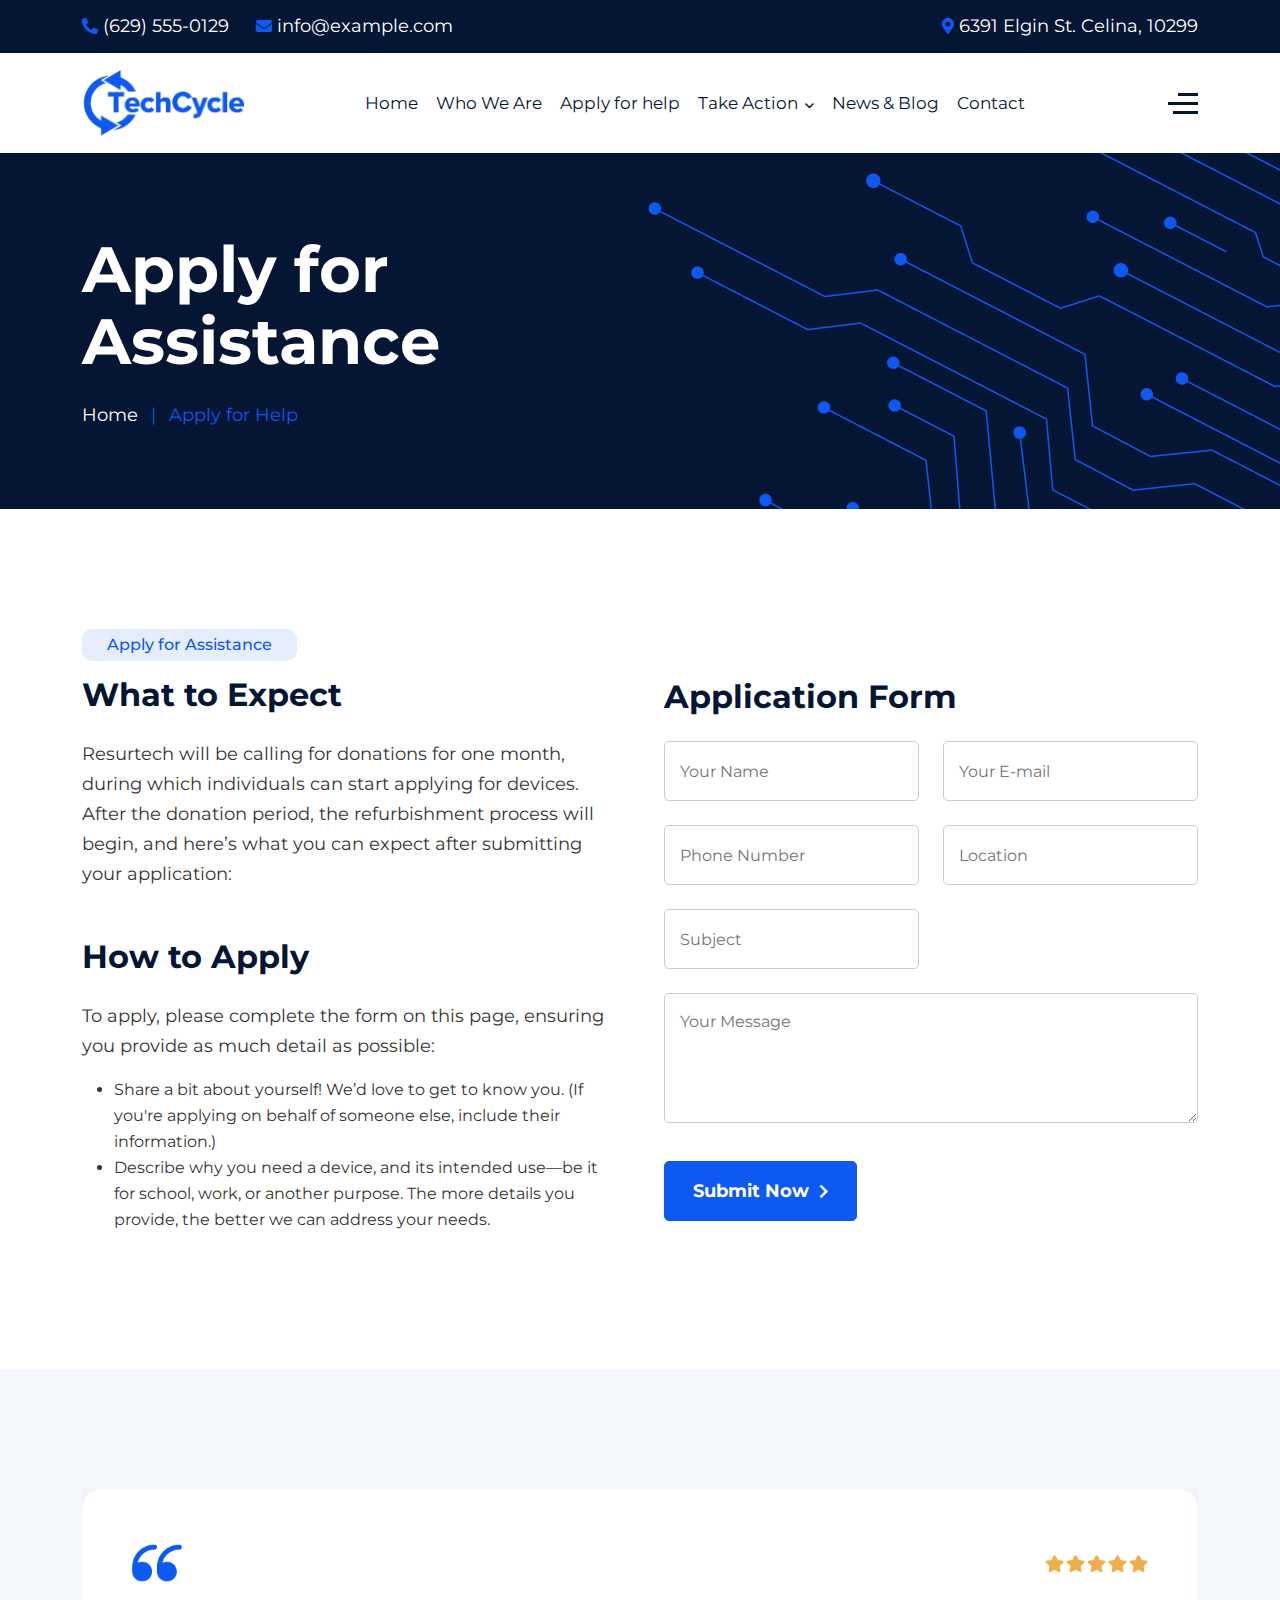
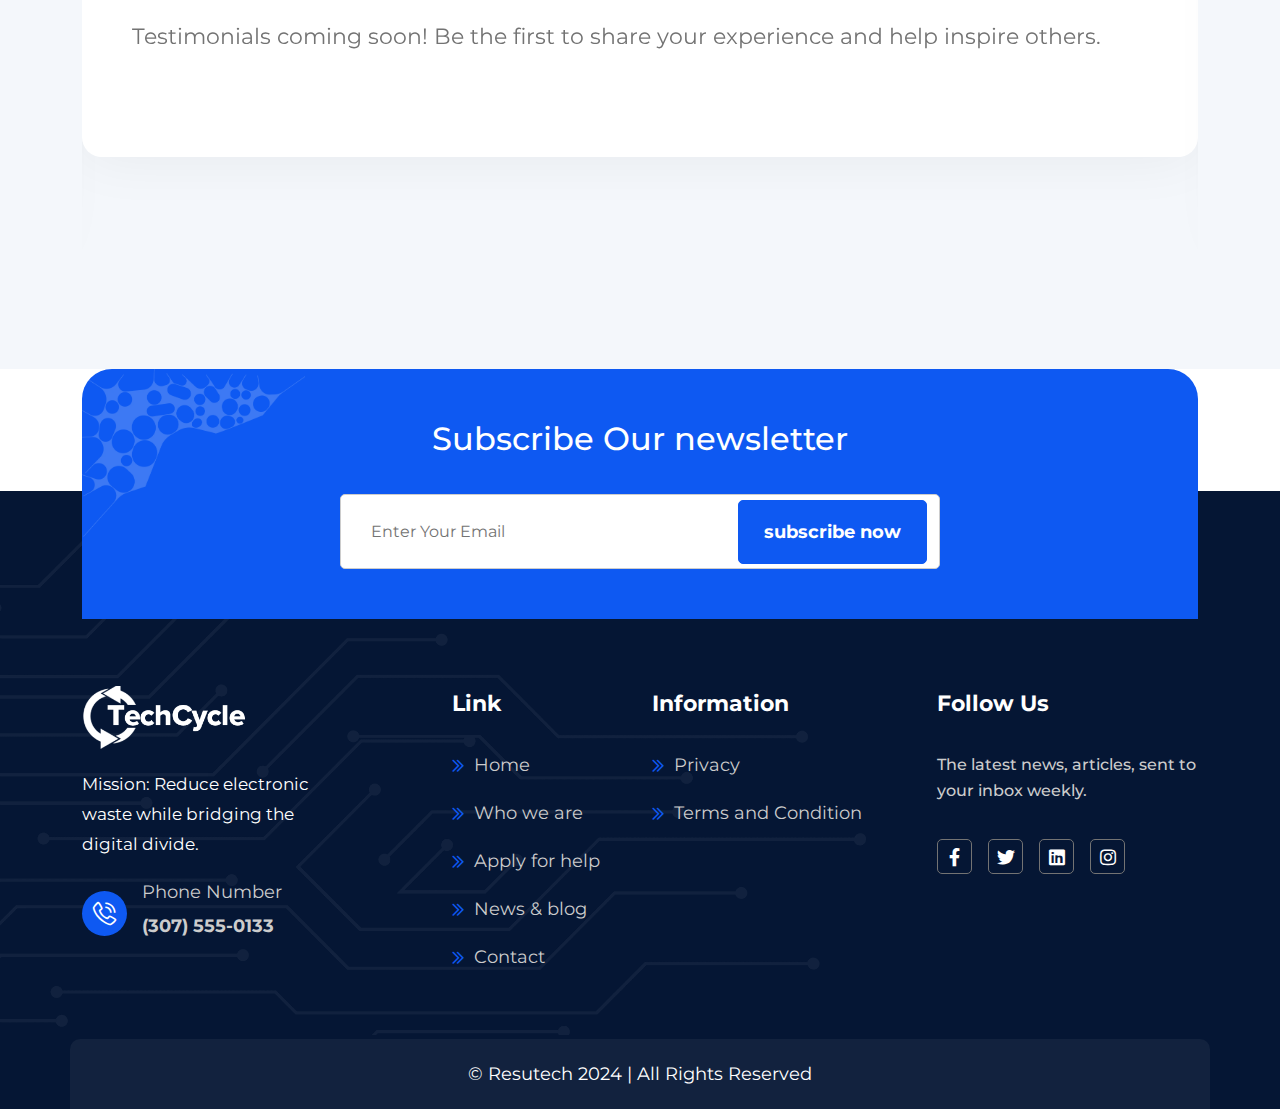
<file: apply.html>
<!DOCTYPE html>
<html lang="en">
  <head>
    <!-- Start Meta -->
    <meta charset="UTF-8" />
    <meta http-equiv="X-UA-Compatible" content="IE=edge" />
    <meta
      name="description"
      content="Bantec - IT Service & Technology HTML5 Template"
    />
    <meta
      name="keywords"
      content="Creative, Digital, multipage, landing, freelancer template"
    />
    <meta name="author" content="ThemeOri" />
    <meta name="viewport" content="width=device-width, initial-scale=1" />
    <!-- Title of Site -->
    <title>Who We Are - Tech Cycle</title>
    <!-- Favicons -->
    <link rel="icon" type="image/png" href="assets/img/favicon-1.png" />
    <!-- Bootstrap CSS -->
    <link rel="stylesheet" href="assets/css/bootstrap.min.css" />
    <!-- Font Awesome CSS -->
    <link rel="stylesheet" href="assets/css/all.css" />
    <!-- Flat Icon CSS -->
    <link
      rel="stylesheet"
      href="assets/webfonts/flat-icon/flaticon_bantec.css"
    />
    <!-- Animate CSS -->
    <link rel="stylesheet" href="assets/css/animate.css" />
    <!-- Swiper Bundle CSS -->
    <link rel="stylesheet" href="assets/css/swiper-bundle.min.css" />
    <!-- Slick CSS -->
    <link rel="stylesheet" href="assets/css/slick.css" />
    <!-- Magnific Popup CSS -->
    <link rel="stylesheet" href="assets/css/magnific-popup.css" />
    <!-- Mean Menu CSS -->
    <link rel="stylesheet" href="assets/css/meanmenu.min.css" />
    <!-- Custom CSS -->
    <link rel="stylesheet" href="assets/sass/style.css" />
  </head>

  <body>
    <!-- Preloader Start -->
    <div class="loader">
      <span class="loader-container"></span>
    </div>
    <!-- Preloader End -->

    <!-- Top Bar Start -->
    <div class="top__bar">
      <div class="container">
        <div class="row">
          <div class="col-xl-7 col-md-7">
            <div class="top__bar-left">
              <a href="tel:(629)555-0129"
                ><i class="fas fa-phone-alt"></i>(629) 555-0129</a
              >
              <a href="mailto:info@example.com"
                ><i class="fas fa-envelope"></i>info@example.com</a
              >
            </div>
          </div>
          <div class="col-xl-5 col-md-5">
            <div class="top__bar-right">
              <a href="https://www.google.com/maps"
                ><i class="fas fa-map-marker-alt"></i>6391 Elgin St. Celina,
                10299</a
              >
            </div>
          </div>
        </div>
      </div>
    </div>
    <!-- Top Bar End -->

    <!-- Header Area Start -->
    <div class="header__area header__sticky">
      <div class="container">
        <div class="header__area-menubar">
          <div class="header__area-menubar-left">
            <div class="header__area-menubar-left-logo">
              <a href="index.html"
                ><img class="dark-n" src="assets/img/logo-1.png" alt="image"
              /></a>
            </div>
          </div>
          <div class="header__area-menubar-center">
            <div class="header__area-menubar-center-menu menu-responsive">
              <ul id="mobilemenu">
                <li class="menu-item-has-children">
                  <a href="index.html">Home </a>
                </li>
                <li class="menu-item-has-children">
                  <a href="about.html">Who We Are </a>
                </li>
                <li class="menu-item-has-children">
                  <a href="apply.html">Apply for help </a>
                </li>
                <li class="menu-item-has-children">
                  <a href="#">Take Action <i class="fas fa-angle-down"></i></a>
                  <ul class="sub-menu">
                    <li><a href="donate.html">Donate</a></li>
                    <li><a href="volunteer.html">Volunteer</a></li>
                    <li><a href="subscribe.html">Subscribe</a></li>
                  </ul>
                </li>
                <li class="menu-item-has-children">
                  <a href="blog.html">News & Blog </a>
                </li>
                <li class="menu-item-has-children">
                  <a href="contact.html">Contact </a>
                </li>
              </ul>
            </div>
          </div>
          <div class="header__area-menubar-right">
            <div class="header__area-menubar-right-box">
              <div class="header__area-menubar-right-box-sidebar">
                <div class="header__area-menubar-right-box-sidebar-popup-icon">
                  <span class="bar-1"></span>
                  <span class="bar-2"></span>
                  <span class="bar-3"></span>
                </div>
              </div>
              <!-- sidebar Menu Start -->
              <div class="header__area-menubar-right-sidebar-popup">
                <div class="sidebar-close-btn">
                  <i class="fal fa-times"></i>
                </div>
                <div class="header__area-menubar-right-sidebar-popup-logo">
                  <a href="index.html">
                    <img src="assets/img/logo-2.png" alt="image" />
                  </a>
                </div>
                <p>
                  Morbi et tellus imperdiet, aliquam nulla sed, dapibus erat.
                  Aenean dapibus sem non purus venenatis vulputate. Donec
                  accumsan eleifend blandit. Nullam auctor ligula
                </p>
                <div class="header__area-menubar-right-sidebar-popup-contact">
                  <h4 class="mb-30">Get In Touch</h4>
                  <div
                    class="header__area-menubar-right-sidebar-popup-contact-item"
                  >
                    <div
                      class="header__area-menubar-right-sidebar-popup-contact-item-icon"
                    >
                      <i class="fal fa-phone-alt icon-animation"></i>
                    </div>
                    <div
                      class="header__area-menubar-right-sidebar-popup-contact-item-content"
                    >
                      <span>Call Now</span>
                      <h6>
                        <span class="text-white">+125 (895) 658 568</span>
                      </h6>
                    </div>
                  </div>
                  <div
                    class="header__area-menubar-right-sidebar-popup-contact-item"
                  >
                    <div
                      class="header__area-menubar-right-sidebar-popup-contact-item-icon"
                    >
                      <i class="fal fa-envelope"></i>
                    </div>
                    <div
                      class="header__area-menubar-right-sidebar-popup-contact-item-content"
                    >
                      <span>Quick Email</span>
                      <h6>
                        <span class="text-white">info.help@gmail.com</span>
                      </h6>
                    </div>
                  </div>
                  <div
                    class="header__area-menubar-right-sidebar-popup-contact-item"
                  >
                    <div
                      class="header__area-menubar-right-sidebar-popup-contact-item-icon"
                    >
                      <i class="fal fa-map-marker-alt"></i>
                    </div>
                    <div
                      class="header__area-menubar-right-sidebar-popup-contact-item-content"
                    >
                      <span>Office Address</span>
                      <h6>
                        <span class="text-white"
                          >PV3M+X68 Welshpool United Kingdom</span
                        >
                      </h6>
                    </div>
                  </div>
                </div>
                <div class="header__area-menubar-right-sidebar-popup-social">
                  <ul>
                    <li>
                      <a
                        href="https://facebook.com/projectResutech"
                        target="_blank"
                        ><i class="fab fa-facebook-f"></i
                      ></a>
                    </li>
                    <li>
                      <a
                        href="https://twitter.com/projectResutech"
                        target="_blank"
                        ><i class="fab fa-twitter"></i
                      ></a>
                    </li>
                    <li>
                      <a
                        href="https://instagram.com/projectResutech"
                        target="_blank"
                        ><i class="fab fa-instagram"></i
                      ></a>
                    </li>
                    <li>
                      <a
                        href="https://linkedin.com/projectResutech"
                        target="_blank"
                        ><i class="fab fa-linkedin-in"></i
                      ></a>
                    </li>
                  </ul>
                </div>
              </div>
              <div class="sidebar-overlay"></div>
              <!-- sidebar Menu Start -->
            </div>
            <div class="responsive-menu"></div>
          </div>
        </div>
      </div>
    </div>
    <!-- Header Area End -->

    <!-- Banner Area Start -->
    <div class="page__banner">
      <div class="page__banner-shape">
        <img src="assets/img/shape/page-banner-shape.png" alt="image" />
      </div>
      <div class="container">
        <div class="row justify-content-between align-items-center">
          <div class="col-xl-6 col-lg-7">
            <div class="page__banner-content">
              <h2>Apply for Assistance</h2>
              <span
                ><a href="index.html">Home</a>
                <span>|</span>
                Apply for Help
              </span>
            </div>
          </div>
          <div class="col-xl-4 col-lg-5">
            <div class="page__banner-img">
              <img
                src="assets/img/about/best_of_philly_2021.jpeg"
                alt="image"
              />
            </div>
          </div>
        </div>
      </div>
    </div>
    <!-- Banner Area End -->

    <!-- Contact Two Start -->
    <div class="contact__two section-padding">
      <div class="container">
        <div class="row g-5">
          <div class="col-xl-6">
            <div class="contact__one-contact-info">
              <div class="contact__two-title">
                <span class="subtitle-one">Apply for Assistance</span>
              </div>
              <div class="mb-5">
                <h3 class="mb-4">What to Expect</h3>
                <p class="mb-3">
                  Resurtech will be calling for donations for one month, during
                  which individuals can start applying for devices. After the
                  donation period, the refurbishment process will begin, and
                  here’s what you can expect after submitting your application:
                </p>
              </div>

              <div>
                <h3 class="mb-4">How to Apply</h3>
                <p class="mb-3">
                  To apply, please complete the form on this page, ensuring you
                  provide as much detail as possible:
                </p>
                <ul>
                  <li>
                    Share a bit about yourself! We’d love to get to know you.
                    (If you're applying on behalf of someone else, include their
                    information.)
                  </li>
                  <li>
                    Describe why you need a device, and its intended use—be it
                    for school, work, or another purpose. The more details you
                    provide, the better we can address your needs.
                  </li>
                </ul>
              </div>
            </div>
          </div>

          <div class="col-xl-6">
            <div class="mt-5">
              <h3 class="mb-4">Application Form</h3>

              <div class="contact__two-form">
                <form action="#">
                  <div class="row gy-4 mb-4">
                    <div class="col-xl-6">
                      <input type="text" placeholder="Your Name" />
                    </div>

                    <div class="col-xl-6">
                      <input type="email" placeholder="Your E-mail" />
                    </div>

                    <div class="col-xl-6">
                      <input type="tel" placeholder="Phone Number" />
                    </div>
                    <div class="col-xl-6">
                      <input type="tel" placeholder="Location" />
                    </div>

                    <div class="col-xl-6">
                      <input type="text" placeholder="Subject" />
                    </div>
                  </div>
                  <textarea placeholder="Your Message"></textarea>
                  <button type="submit" class="btn-two">
                    Submit Now
                    <i class="fas fa-chevron-right"></i>
                  </button>
                </form>
              </div>
            </div>
          </div>
        </div>
      </div>
    </div>
    <!-- Contact Two End-->

    <!-- Testimonial Start -->

    <div class="testimonial__five section-padding">
      <div class="container">
        <div class="swiper testimonial__one-slider-active">
          <div class="swiper-wrapper">
            <div class="testimonial__five-card swiper-slide">
              <div class="testimonial__five-card-top mb-40">
                <img
                  src="assets/img/testimonial/testimonial-quote-two.png"
                  alt="image"
                />
                <div class="testimonial-rating">
                  <i class="fas fa-star"></i>
                  <i class="fas fa-star"></i>
                  <i class="fas fa-star"></i>
                  <i class="fas fa-star"></i>
                  <i class="fas fa-star"></i>
                </div>
              </div>
              <p>
                Testimonials coming soon! Be the first to share your experience
                and help inspire others.
              </p>
              <div class="testimonial__five-card-profile">
                <div class="testimonial__five-card-profile-content">
                  <!-- <h4>Nasir Al Shakib</h4>
                  <span>Lagos, Nigeria</span> -->
                </div>
              </div>
            </div>

            <div class="testimonial__five-card swiper-slide">
              <div class="testimonial__five-card-top mb-40">
                <img
                  src="assets/img/testimonial/testimonial-quote-two.png"
                  alt="image"
                />
                <div class="testimonial-rating">
                  <i class="fas fa-star"></i>
                  <i class="fas fa-star"></i>
                  <i class="fas fa-star"></i>
                  <i class="fas fa-star"></i>
                  <i class="fas fa-star"></i>
                </div>
              </div>
              <p>
                Their product exceeded his my ro expectationsa The the quality
                and attention to moutstandin an and it has become an essential
                active
              </p>
              <div class="testimonial__five-card-profile">
                <!-- <img src="assets/img/testimonial/user-pic-2.png" alt="image" /> -->
                <div class="testimonial__five-card-profile-content">
                  <h4>Nasir Al Shakib</h4>
                  <span>Lagos, Nigeria</span>
                </div>
              </div>
            </div>

            <!-- <div class="testimonial__five-card swiper-slide">
              <div class="testimonial__five-card-top mb-40">
                <img
                  src="assets/img/testimonial/testimonial-quote-two.png"
                  alt="image"
                />
                <div class="testimonial-rating">
                  <i class="fas fa-star"></i>
                  <i class="fas fa-star"></i>
                  <i class="fas fa-star"></i>
                  <i class="fas fa-star"></i>
                  <i class="fas fa-star"></i>
                </div>
              </div>
              <p>
                Their product exceeded his my ro expectationsa The the quality
                and attention to moutstandin an and it has become an essential
                active
              </p>
              <div class="testimonial__five-card-profile">
                <div class="testimonial__five-card-profile-content">
                  <h4>Nasir Al Shakib</h4>
                  <span>Lagos, Nigeria</span>
                </div>
              </div>
            </div> -->

            <!-- <div class="testimonial__five-card swiper-slide">
              <div class="testimonial__five-card-top mb-40">
                <img
                  src="assets/img/testimonial/testimonial-quote-two.png"
                  alt="image"
                />
                <div class="testimonial-rating">
                  <i class="fas fa-star"></i>
                  <i class="fas fa-star"></i>
                  <i class="fas fa-star"></i>
                  <i class="fas fa-star"></i>
                  <i class="fas fa-star"></i>
                </div>
              </div>
              <p>
                Their product exceeded his my ro expectationsa The the quality
                and attention to moutstandin an and it has become an essential
                active
              </p>
              <div class="testimonial__five-card-profile">
                <div class="testimonial__five-card-profile-content">
                  <h4>Nasir Al Shakib</h4>
                  <span>Lagos, Nigeria</span>
                </div>
              </div>
            </div> -->
          </div>
        </div>
      </div>
    </div>
    <!-- Testimonial Ends -->

    <!-- Subscribe Area End -->
    <div class="subscribe__one">
      <div class="container">
        <div
          class="row justify-content-center text-center subscribe__one-content"
          style="
            background-image: url(assets/img/subscribe/subscribe-one-shape-1.png);
          "
        >
          <div class="col-xl-7 col-lg-8">
            <div class="subscribe__one-title">
              <h3>Subscribe Our newsletter</h3>
            </div>
            <form action="#" class="subscribe__one-form">
              <input type="email" placeholder="Enter Your Email" />
              <button class="btn-two" type="submit">subscribe now</button>
            </form>
          </div>
        </div>
      </div>
    </div>
    <!-- Subscribe Area End -->

    <!-- Footer Two Area Start -->
    <div class="footer__two">
      <img
        class="footer__two-shape"
        src="assets/img/shape/footer-two-bg.png"
        alt="image"
      />
      <div class="container">
        <div class="row gy-4 justify-content-between">
          <div class="col-xl-3 col-lg-4 col-md-6 col-sm-6">
            <div class="footer__two-widget">
              <div class="footer__two-widget-about">
                <a href="#"><img src="assets/img/logo-2.png" alt="image" /></a>
                <p>
                  Mission: Reduce electronic waste while bridging the digital
                  divide.
                </p>
                <div class="footer__two-widget-about-location">
                  <div class="footer__two-widget-about-location-item">
                    <div class="footer__two-widget-about-location-item-icon">
                      <i class="flaticon-telephone-call"></i>
                    </div>
                    <div class="footer__two-widget-about-location-item-info">
                      <span>Phone Number</span>
                      <span class="fw-bold">(307) 555-0133</span>
                    </div>
                  </div>
                </div>
              </div>
            </div>
          </div>
          <div class="col-xl-3 col-lg-4 col-md-6 col-sm-6">
            <div class="footer__two-widget ml-85">
              <h4>Link</h4>
              <div class="footer__two-widget-solution">
                <ul>
                  <li>
                    <a href="index.html"
                      ><i class="far fa-chevron-double-right"></i>Home</a
                    >
                  </li>
                  <li>
                    <a href="about.html"
                      ><i class="far fa-chevron-double-right"></i>Who we are</a
                    >
                  </li>
                  <li>
                    <a href="apply.html"
                      ><i class="far fa-chevron-double-right"></i>Apply for
                      help</a
                    >
                  </li>
                  <li>
                    <a href="blog.html"
                      ><i class="far fa-chevron-double-right"></i>News & blog</a
                    >
                  </li>
                  <li>
                    <a href="contact.html"
                      ><i class="far fa-chevron-double-right"></i>Contact</a
                    >
                  </li>
                </ul>
              </div>
            </div>
          </div>
          <div class="col-xl-3 col-lg-4 col-md-6 col-sm-6">
            <div class="footer__two-widget">
              <h4>Information</h4>
              <div class="footer__two-widget-solution">
                <ul>
                  <li>
                    <a href="404.html"
                      ><i class="far fa-chevron-double-right"></i>Privacy</a
                    >
                  </li>
                  <li>
                    <a href="404.html"
                      ><i class="far fa-chevron-double-right"></i>Terms and
                      Condition</a
                    >
                  </li>
                </ul>
              </div>
            </div>
          </div>
          <div class="col-xl-3 col-lg-4 col-md-6 col-sm-6">
            <div class="footer__two-widget">
              <h4>Follow Us</h4>
              <div class="footer__two-widget-subscribe">
                <p>The latest news, articles, sent to your inbox weekly.</p>
                <div class="footer__two-widget-social">
                  <ul>
                    <li>
                      <a
                        href="https://www.facebook.com/projectResutech"
                        target="_blank"
                        ><i class="fab fa-facebook-f"></i
                      ></a>
                    </li>
                    <li>
                      <a
                        href="https://www.twitter.com/projectResutech"
                        target="_blank"
                        ><i class="fab fa-twitter"></i
                      ></a>
                    </li>
                    <li>
                      <a
                        href="https://www.linkedin.com/projectResutech"
                        target="_blank"
                        ><i class="fab fa-linkedin"></i
                      ></a>
                    </li>
                    <li>
                      <a href="https://twitter.com/projResutech" target="_blank"
                        ><i class="fab fa-instagram"></i
                      ></a>
                    </li>
                  </ul>
                </div>
              </div>
            </div>
          </div>
        </div>
      </div>
      <div class="copyright__one">
        <div class="container">
          <div
            class="row justify-content-between copyright__one-container-area"
          >
            <div class="copyright__one-left text-center">
              <p>© Resutech 2024 | All Rights Reserved</p>
            </div>
          </div>
        </div>
      </div>
    </div>
    <!-- Footer Two Area End -->

    <!-- Scroll Btn Start -->
    <div class="scroll-up">
      <svg
        class="scroll-circle svg-content"
        width="100%"
        height="100%"
        viewBox="-1 -1 102 102"
      >
        <path d="M50,1 a49,49 0 0,1 0,98 a49,49 0 0,1 0,-98" />
      </svg>
    </div>
    <!-- Scroll Btn End -->
    <!-- Main JS -->
    <script src="assets/js/jquery-3.6.0.min.js"></script>
    <!-- Bootstrap JS -->
    <script src="assets/js/bootstrap.min.js"></script>
    <!-- Counter Up JS -->
    <script src="assets/js/jquery.counterup.min.js"></script>
    <!-- Popper JS -->
    <script src="assets/js/popper.min.js"></script>
    <!-- Progressbar JS -->
    <script src="assets/js/progressbar.min.js"></script>
    <!-- Magnific Popup JS -->
    <script src="assets/js/jquery.magnific-popup.min.js"></script>
    <!-- Swiper Bundle JS -->
    <script src="assets/js/swiper-bundle.min.js"></script>
    <!-- Slick JS -->
    <script src="assets/js/slick.min.js"></script>
    <!-- Isotope JS -->
    <script src="assets/js/isotope.pkgd.min.js"></script>
    <!-- Waypoints JS -->
    <script src="assets/js/jquery.waypoints.min.js"></script>
    <!-- Mean Menu JS -->
    <script src="assets/js/jquery.meanmenu.min.js"></script>
    <!-- Custom JS -->
    <script src="assets/js/custom.js"></script>
  </body>
</html>
</file>
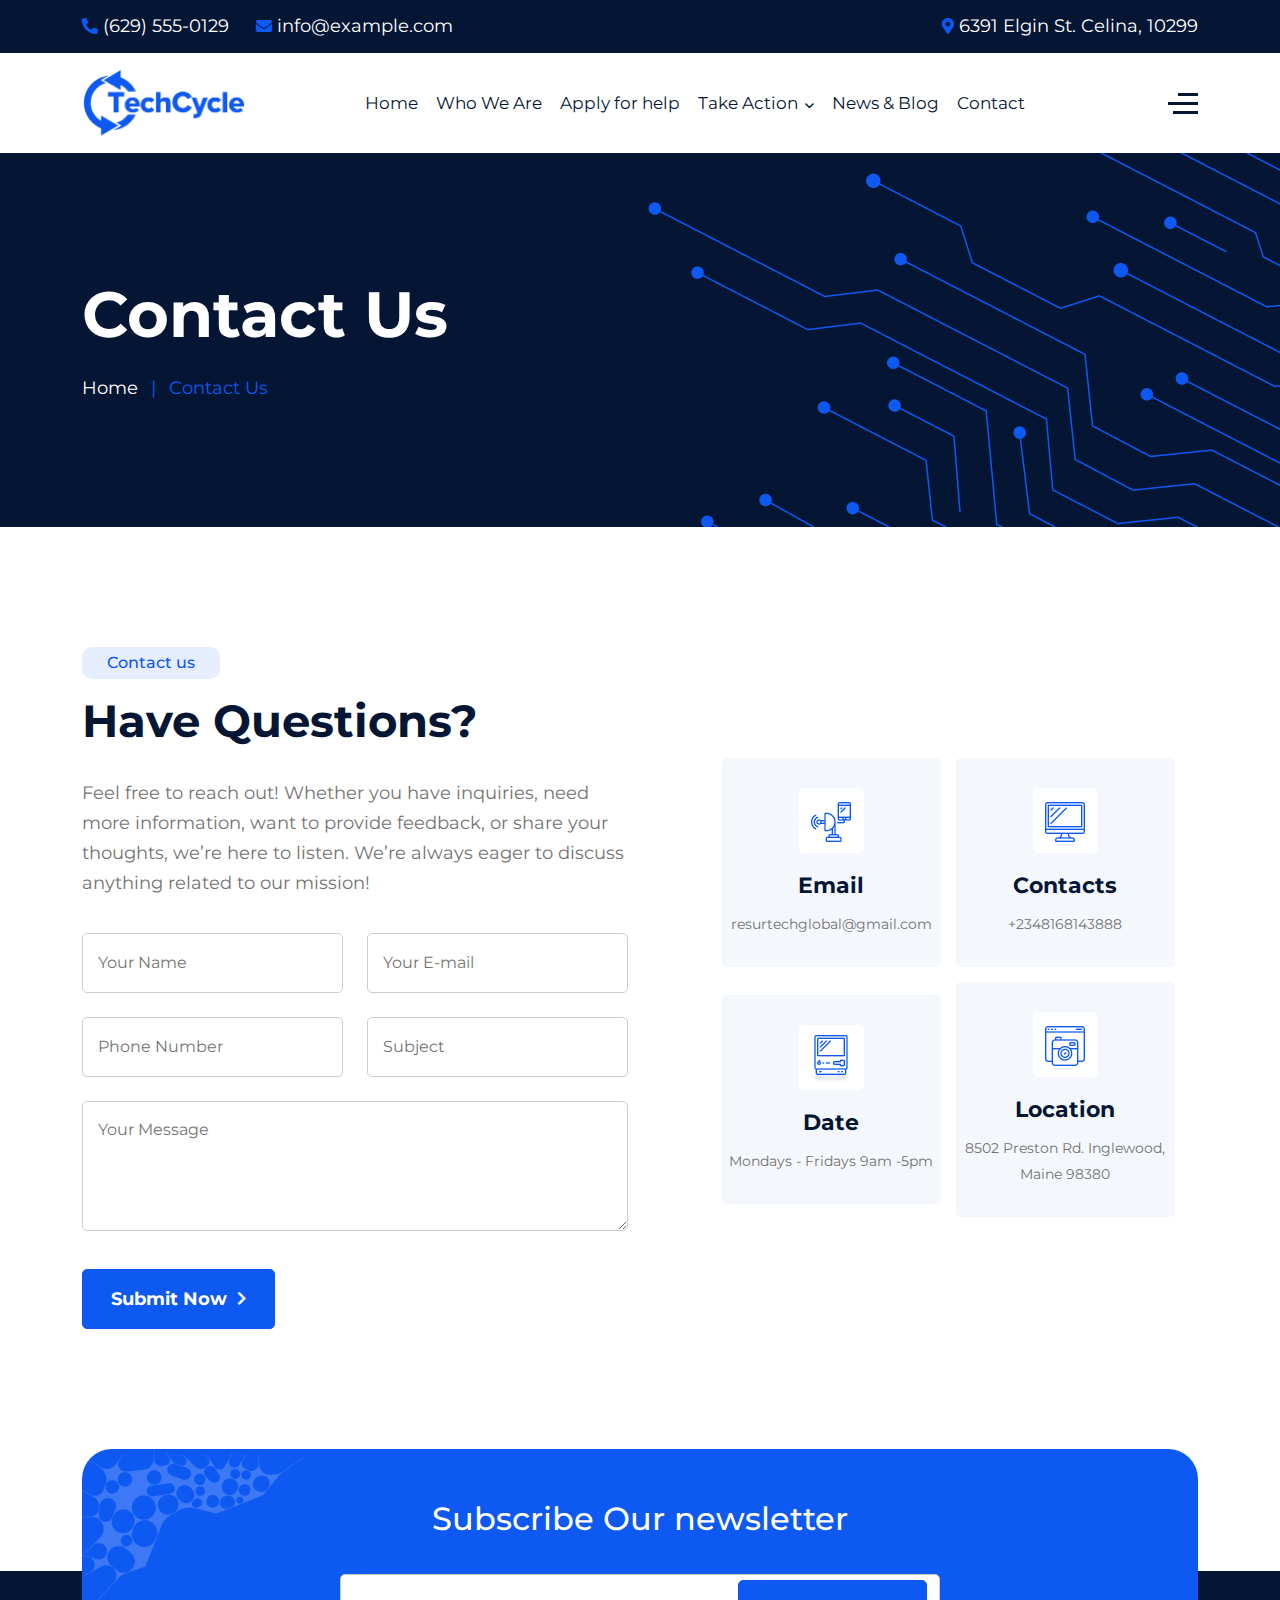
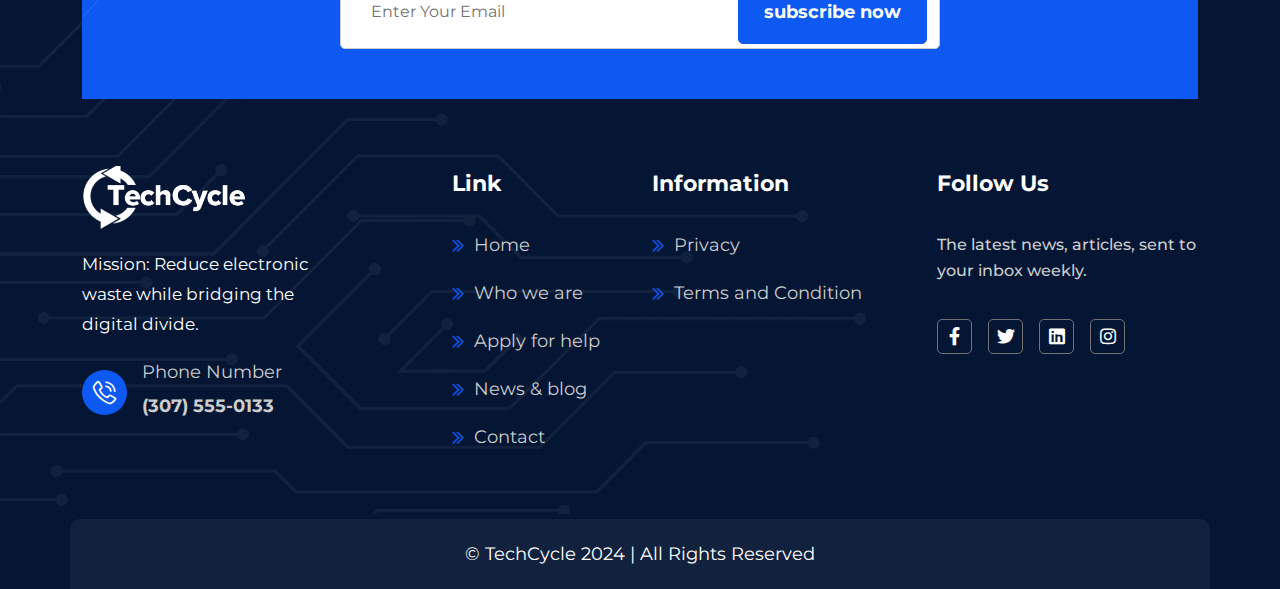
<file: contact.html>
<!DOCTYPE html>
<html lang="en">
  <head>
    <!-- Start Meta -->
    <meta charset="UTF-8" />
    <meta http-equiv="X-UA-Compatible" content="IE=edge" />
    <meta
      name="description"
      content="Bantec - IT Service & Technology HTML5 Template"
    />
    <meta
      name="keywords"
      content="Creative, Digital, multipage, landing, freelancer template"
    />
    <meta name="author" content="ThemeOri" />
    <meta name="viewport" content="width=device-width, initial-scale=1" />
    <!-- Title of Site -->
    <title></title>
    <!-- Favicons -->
    <link rel="icon" type="image/png" href="assets/img/favicon-1.png" />
    <!-- Bootstrap CSS -->
    <link rel="stylesheet" href="assets/css/bootstrap.min.css" />
    <!-- Font Awesome CSS -->
    <link rel="stylesheet" href="assets/css/all.css" />
    <!-- Flat Icon CSS -->
    <link
      rel="stylesheet"
      href="assets/webfonts/flat-icon/flaticon_bantec.css"
    />
    <!-- Animate CSS -->
    <link rel="stylesheet" href="assets/css/animate.css" />
    <!-- Swiper Bundle CSS -->
    <link rel="stylesheet" href="assets/css/swiper-bundle.min.css" />
    <!-- Slick CSS -->
    <link rel="stylesheet" href="assets/css/slick.css" />
    <!-- Magnific Popup CSS -->
    <link rel="stylesheet" href="assets/css/magnific-popup.css" />
    <!-- Mean Menu CSS -->
    <link rel="stylesheet" href="assets/css/meanmenu.min.css" />
    <!-- Custom CSS -->
    <link rel="stylesheet" href="assets/sass/style.css" />
  </head>

  <body>
    <!-- Preloader Start -->
    <div class="loader">
      <span class="loader-container"></span>
    </div>
    <!-- Preloader End -->

    <!-- Top Bar Start -->
    <div class="top__bar">
      <div class="container">
        <div class="row">
          <div class="col-xl-7 col-md-7">
            <div class="top__bar-left">
              <a href="tel:(629)555-0129"
                ><i class="fas fa-phone-alt"></i>(629) 555-0129</a
              >
              <a href="mailto:info@example.com"
                ><i class="fas fa-envelope"></i>info@example.com</a
              >
            </div>
          </div>
          <div class="col-xl-5 col-md-5">
            <div class="top__bar-right">
              <a href="https://www.google.com/maps"
                ><i class="fas fa-map-marker-alt"></i>6391 Elgin St. Celina,
                10299</a
              >
            </div>
          </div>
        </div>
      </div>
    </div>
    <!-- Top Bar End -->

    <!-- Header Area Start -->
    <div class="header__area header__sticky">
      <div class="container">
        <div class="header__area-menubar">
          <div class="header__area-menubar-left">
            <div class="header__area-menubar-left-logo">
              <a href="index.html"
                ><img class="dark-n" src="assets/img/logo-1.png" alt="image"
              /></a>
            </div>
          </div>
          <div class="header__area-menubar-center">
            <div class="header__area-menubar-center-menu menu-responsive">
              <ul id="mobilemenu">
                <li class="menu-item-has-children">
                  <a href="index.html">Home </a>
                </li>
                <li class="menu-item-has-children">
                  <a href="about.html">Who We Are </a>
                </li>
                <li class="menu-item-has-children">
                  <a href="apply.html">Apply for help </a>
                </li>
                <li class="menu-item-has-children">
                  <a href="#">Take Action <i class="fas fa-angle-down"></i></a>
                  <ul class="sub-menu">
                    <li><a href="donate.html">Donate</a></li>
                    <li><a href="volunteer.html">Volunteer</a></li>
                    <li><a href="subscribe.html">Subscribe</a></li>
                  </ul>
                </li>
                <li class="menu-item-has-children">
                  <a href="blog.html">News & Blog </a>
                </li>
                <li class="menu-item-has-children">
                  <a href="contact.html">Contact </a>
                </li>
              </ul>
            </div>
          </div>
          <div class="header__area-menubar-right">
            <div class="header__area-menubar-right-box">
              <div class="header__area-menubar-right-box-sidebar">
                <div class="header__area-menubar-right-box-sidebar-popup-icon">
                  <span class="bar-1"></span>
                  <span class="bar-2"></span>
                  <span class="bar-3"></span>
                </div>
              </div>
              <!-- sidebar Menu Start -->
              <div class="header__area-menubar-right-sidebar-popup">
                <div class="sidebar-close-btn">
                  <i class="fal fa-times"></i>
                </div>
                <div class="header__area-menubar-right-sidebar-popup-logo">
                  <a href="index.html">
                    <img src="assets/img/logo-2.png" alt="image" />
                  </a>
                </div>
                <p>
                  Morbi et tellus imperdiet, aliquam nulla sed, dapibus erat.
                  Aenean dapibus sem non purus venenatis vulputate. Donec
                  accumsan eleifend blandit. Nullam auctor ligula
                </p>
                <div class="header__area-menubar-right-sidebar-popup-contact">
                  <h4 class="mb-30">Get In Touch</h4>
                  <div
                    class="header__area-menubar-right-sidebar-popup-contact-item"
                  >
                    <div
                      class="header__area-menubar-right-sidebar-popup-contact-item-icon"
                    >
                      <i class="fal fa-phone-alt icon-animation"></i>
                    </div>
                    <div
                      class="header__area-menubar-right-sidebar-popup-contact-item-content"
                    >
                      <span>Call Now</span>
                      <h6>
                        <span class="text-white">+125 (895) 658 568</span>
                      </h6>
                    </div>
                  </div>
                  <div
                    class="header__area-menubar-right-sidebar-popup-contact-item"
                  >
                    <div
                      class="header__area-menubar-right-sidebar-popup-contact-item-icon"
                    >
                      <i class="fal fa-envelope"></i>
                    </div>
                    <div
                      class="header__area-menubar-right-sidebar-popup-contact-item-content"
                    >
                      <span>Quick Email</span>
                      <h6>
                        <span class="text-white">info.help@gmail.com</span>
                      </h6>
                    </div>
                  </div>
                  <div
                    class="header__area-menubar-right-sidebar-popup-contact-item"
                  >
                    <div
                      class="header__area-menubar-right-sidebar-popup-contact-item-icon"
                    >
                      <i class="fal fa-map-marker-alt"></i>
                    </div>
                    <div
                      class="header__area-menubar-right-sidebar-popup-contact-item-content"
                    >
                      <span>Office Address</span>
                      <h6>
                        <span class="text-white"
                          >PV3M+X68 Welshpool United Kingdom</span
                        >
                      </h6>
                    </div>
                  </div>
                </div>
                <div class="header__area-menubar-right-sidebar-popup-social">
                  <ul>
                    <li>
                      <a
                        href="https://facebook.com/projecttechcycle"
                        target="_blank"
                        ><i class="fab fa-facebook-f"></i
                      ></a>
                    </li>
                    <li>
                      <a
                        href="https://twitter.com/projecttechcycle"
                        target="_blank"
                        ><i class="fab fa-twitter"></i
                      ></a>
                    </li>
                    <li>
                      <a
                        href="https://instagram.com/projecttechcycle"
                        target="_blank"
                        ><i class="fab fa-instagram"></i
                      ></a>
                    </li>
                    <li>
                      <a
                        href="https://linkedin.com/projecttechcycle"
                        target="_blank"
                        ><i class="fab fa-linkedin-in"></i
                      ></a>
                    </li>
                  </ul>
                </div>
              </div>
              <div class="sidebar-overlay"></div>
              <!-- sidebar Menu Start -->
            </div>
            <div class="responsive-menu"></div>
          </div>
        </div>
      </div>
    </div>
    <!-- Header Area End -->

    <!-- Banner Area Start -->

    <div class="page__banner">
      <div class="page__banner-shape">
        <img src="assets/img/shape/page-banner-shape.png" alt="image" />
      </div>
      <div class="container">
        <div class="row justify-content-between align-items-center">
          <div class="col-xl-6 col-lg-7">
            <div class="page__banner-content">
              <h2>Contact Us</h2>
              <span
                ><a href="index.html">Home</a>
                <span>|</span>
                Contact Us
              </span>
            </div>
          </div>
          <div class="col-xl-4 col-lg-5">
            <div class="page__banner-img">
              <img src="assets/img/banner/page-banner-img.png" alt="image" />
            </div>
          </div>
        </div>
      </div>
    </div>

    <!-- Banner Area End -->

    <!-- Contact Two Start -->

    <div class="contact__two section-padding">
      <div class="container">
        <div class="row gy-4 align-items-center">
          <div class="col-xl-6">
            <div class="contact__two-content">
              <div class="contact__two-title">
                <span class="subtitle-one">Contact us</span>
                <h2>Have Questions?</h2>
                <p>
                  Feel free to reach out! Whether you have inquiries, need more
                  information, want to provide feedback, or share your thoughts,
                  we’re here to listen. We’re always eager to discuss anything
                  related to our mission!
                </p>
              </div>
              <div class="contact__two-form">
                <form action="#">
                  <div class="row gy-4 mb-4">
                    <div class="col-xl-6">
                      <input type="text" placeholder="Your Name" />
                    </div>

                    <div class="col-xl-6">
                      <input type="email" placeholder="Your E-mail" />
                    </div>

                    <div class="col-xl-6">
                      <input type="tel" placeholder="Phone Number" />
                    </div>

                    <div class="col-xl-6">
                      <input type="text" placeholder="Subject" />
                    </div>
                  </div>
                  <textarea placeholder="Your Message"></textarea>
                  <button type="submit" class="btn-two">
                    Submit Now
                    <i class="fas fa-chevron-right"></i>
                  </button>
                </form>
              </div>
            </div>
          </div>
          <div class="col-xl-6">
            <div class="contact__two-contact-info">
              <div class="contact__two-single-info">
                <div class="contact__two-single-info-icon">
                  <img src="assets/img/icon//service-1.png" alt="image" />
                </div>
                <div class="contact__two-single-info-content">
                  <h4>Email</h4>
                  <span>resurtechglobal@gmail.com</span>
                </div>
              </div>
              <div class="contact__two-single-info">
                <div class="contact__two-single-info-icon">
                  <img src="assets/img/icon//service-2.png" alt="image" />
                </div>
                <div class="contact__two-single-info-content">
                  <h4>Contacts</h4>
                  <span>+2348168143888</span>
                </div>
              </div>
              <div class="contact__two-single-info">
                <div class="contact__two-single-info-icon">
                  <img src="assets/img/icon//service-3.png" alt="image" />
                </div>
                <div class="contact__two-single-info-content">
                  <h4>Date</h4>
                  <span>Mondays - Fridays 9am -5pm</span>
                </div>
              </div>
              <div class="contact__two-single-info">
                <div class="contact__two-single-info-icon">
                  <img src="assets/img/icon/service-4.png" alt="image" />
                </div>
                <div class="contact__two-single-info-content">
                  <h4>Location</h4>
                  <span>8502 Preston Rd. Inglewood, Maine 98380</span>
                </div>
              </div>
            </div>
          </div>
        </div>
      </div>
    </div>

    <!-- Contact Two End -->

    <!-- Subscribe Area  Start -->
    <div class="subscribe__one">
      <div class="container">
        <div
          class="row justify-content-center text-center subscribe__one-content"
          style="
            background-image: url(assets/img/subscribe/subscribe-one-shape-1.png);
          "
        >
          <div class="col-xl-7 col-lg-8">
            <div class="subscribe__one-title">
              <h3>Subscribe Our newsletter</h3>
            </div>
            <form action="#" class="subscribe__one-form">
              <input type="email" placeholder="Enter Your Email" />
              <button class="btn-two" type="submit">subscribe now</button>
            </form>
          </div>
        </div>
      </div>
    </div>
    <!-- Subscribe Area End -->

    <!-- Footer Two Area Start -->
    <div class="footer__two">
      <img
        class="footer__two-shape"
        src="assets/img/shape/footer-two-bg.png"
        alt="image"
      />
      <div class="container">
        <div class="row gy-4 justify-content-between">
          <div class="col-xl-3 col-lg-4 col-md-6 col-sm-6">
            <div class="footer__two-widget">
              <div class="footer__two-widget-about">
                <a href="#"><img src="assets/img/logo-2.png" alt="image" /></a>
                <p>
                  Mission: Reduce electronic waste while bridging the digital
                  divide.
                </p>
                <div class="footer__two-widget-about-location">
                  <div class="footer__two-widget-about-location-item">
                    <div class="footer__two-widget-about-location-item-icon">
                      <i class="flaticon-telephone-call"></i>
                    </div>
                    <div class="footer__two-widget-about-location-item-info">
                      <span>Phone Number</span>
                      <span class="fw-bold">(307) 555-0133</span>
                    </div>
                  </div>
                </div>
              </div>
            </div>
          </div>
          <div class="col-xl-3 col-lg-4 col-md-6 col-sm-6">
            <div class="footer__two-widget ml-85">
              <h4>Link</h4>
              <div class="footer__two-widget-solution">
                <ul>
                  <li>
                    <a href="index.html"
                      ><i class="far fa-chevron-double-right"></i>Home</a
                    >
                  </li>
                  <li>
                    <a href="about.html"
                      ><i class="far fa-chevron-double-right"></i>Who we are</a
                    >
                  </li>
                  <li>
                    <a href="apply.html"
                      ><i class="far fa-chevron-double-right"></i>Apply for
                      help</a
                    >
                  </li>
                  <li>
                    <a href="blog.html"
                      ><i class="far fa-chevron-double-right"></i>News & blog</a
                    >
                  </li>
                  <li>
                    <a href="contact.html"
                      ><i class="far fa-chevron-double-right"></i>Contact</a
                    >
                  </li>
                </ul>
              </div>
            </div>
          </div>
          <div class="col-xl-3 col-lg-4 col-md-6 col-sm-6">
            <div class="footer__two-widget">
              <h4>Information</h4>
              <div class="footer__two-widget-solution">
                <ul>
                  <li>
                    <a href="404.html"
                      ><i class="far fa-chevron-double-right"></i>Privacy</a
                    >
                  </li>
                  <li>
                    <a href="404.html"
                      ><i class="far fa-chevron-double-right"></i>Terms and
                      Condition</a
                    >
                  </li>
                </ul>
              </div>
            </div>
          </div>
          <div class="col-xl-3 col-lg-4 col-md-6 col-sm-6">
            <div class="footer__two-widget">
              <h4>Follow Us</h4>
              <div class="footer__two-widget-subscribe">
                <p>The latest news, articles, sent to your inbox weekly.</p>
                <div class="footer__two-widget-social">
                  <ul>
                    <li>
                      <a
                        href="https://www.facebook.com/projecttechcycle"
                        target="_blank"
                        ><i class="fab fa-facebook-f"></i
                      ></a>
                    </li>
                    <li>
                      <a
                        href="https://www.twitter.com/projecttechcycle"
                        target="_blank"
                        ><i class="fab fa-twitter"></i
                      ></a>
                    </li>
                    <li>
                      <a
                        href="https://www.linkedin.com/projecttechcycle"
                        target="_blank"
                        ><i class="fab fa-linkedin"></i
                      ></a>
                    </li>
                    <li>
                      <a
                        href="https://twitter.com/projtechcycle"
                        target="_blank"
                        ><i class="fab fa-instagram"></i
                      ></a>
                    </li>
                  </ul>
                </div>
              </div>
            </div>
          </div>
        </div>
      </div>
      <div class="copyright__one">
        <div class="container">
          <div
            class="row justify-content-between copyright__one-container-area"
          >
            <div class="copyright__one-left text-center">
              <p>© TechCycle 2024 | All Rights Reserved</p>
            </div>
          </div>
        </div>
      </div>
    </div>
    <!-- Footer Two Area End -->

    <!-- Scroll Btn Start -->
    <div class="scroll-up">
      <svg
        class="scroll-circle svg-content"
        width="100%"
        height="100%"
        viewBox="-1 -1 102 102"
      >
        <path d="M50,1 a49,49 0 0,1 0,98 a49,49 0 0,1 0,-98" />
      </svg>
    </div>
    <!-- Scroll Btn End -->
    <!-- Main JS -->
    <script src="assets/js/jquery-3.6.0.min.js"></script>
    <!-- Bootstrap JS -->
    <script src="assets/js/bootstrap.min.js"></script>
    <!-- Counter Up JS -->
    <script src="assets/js/jquery.counterup.min.js"></script>
    <!-- Popper JS -->
    <script src="assets/js/popper.min.js"></script>
    <!-- Progressbar JS -->
    <script src="assets/js/progressbar.min.js"></script>
    <!-- Magnific Popup JS -->
    <script src="assets/js/jquery.magnific-popup.min.js"></script>
    <!-- Swiper Bundle JS -->
    <script src="assets/js/swiper-bundle.min.js"></script>
    <!-- Slick JS -->
    <script src="assets/js/slick.min.js"></script>
    <!-- Isotope JS -->
    <script src="assets/js/isotope.pkgd.min.js"></script>
    <!-- Waypoints JS -->
    <script src="assets/js/jquery.waypoints.min.js"></script>
    <!-- Mean Menu JS -->
    <script src="assets/js/jquery.meanmenu.min.js"></script>
    <!-- Custom JS -->
    <script src="assets/js/custom.js"></script>
  </body>
</html>
</file>
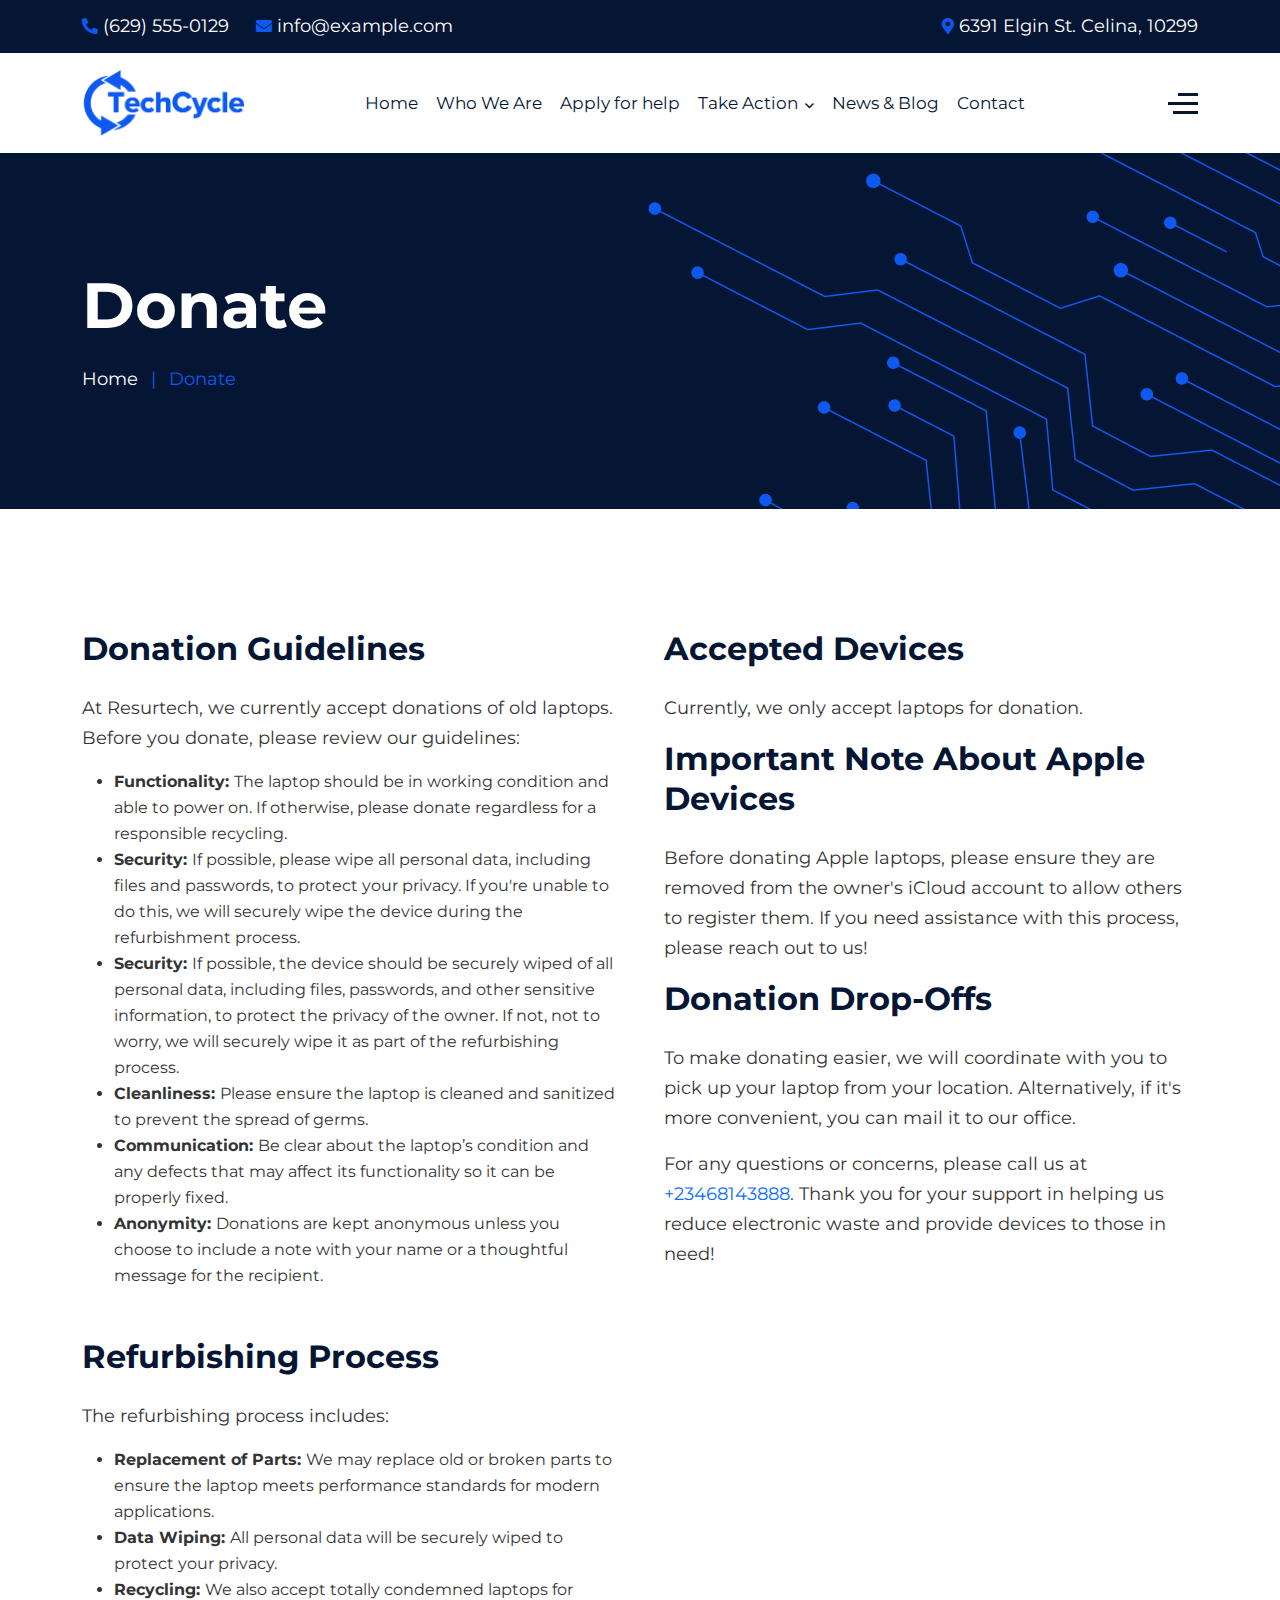
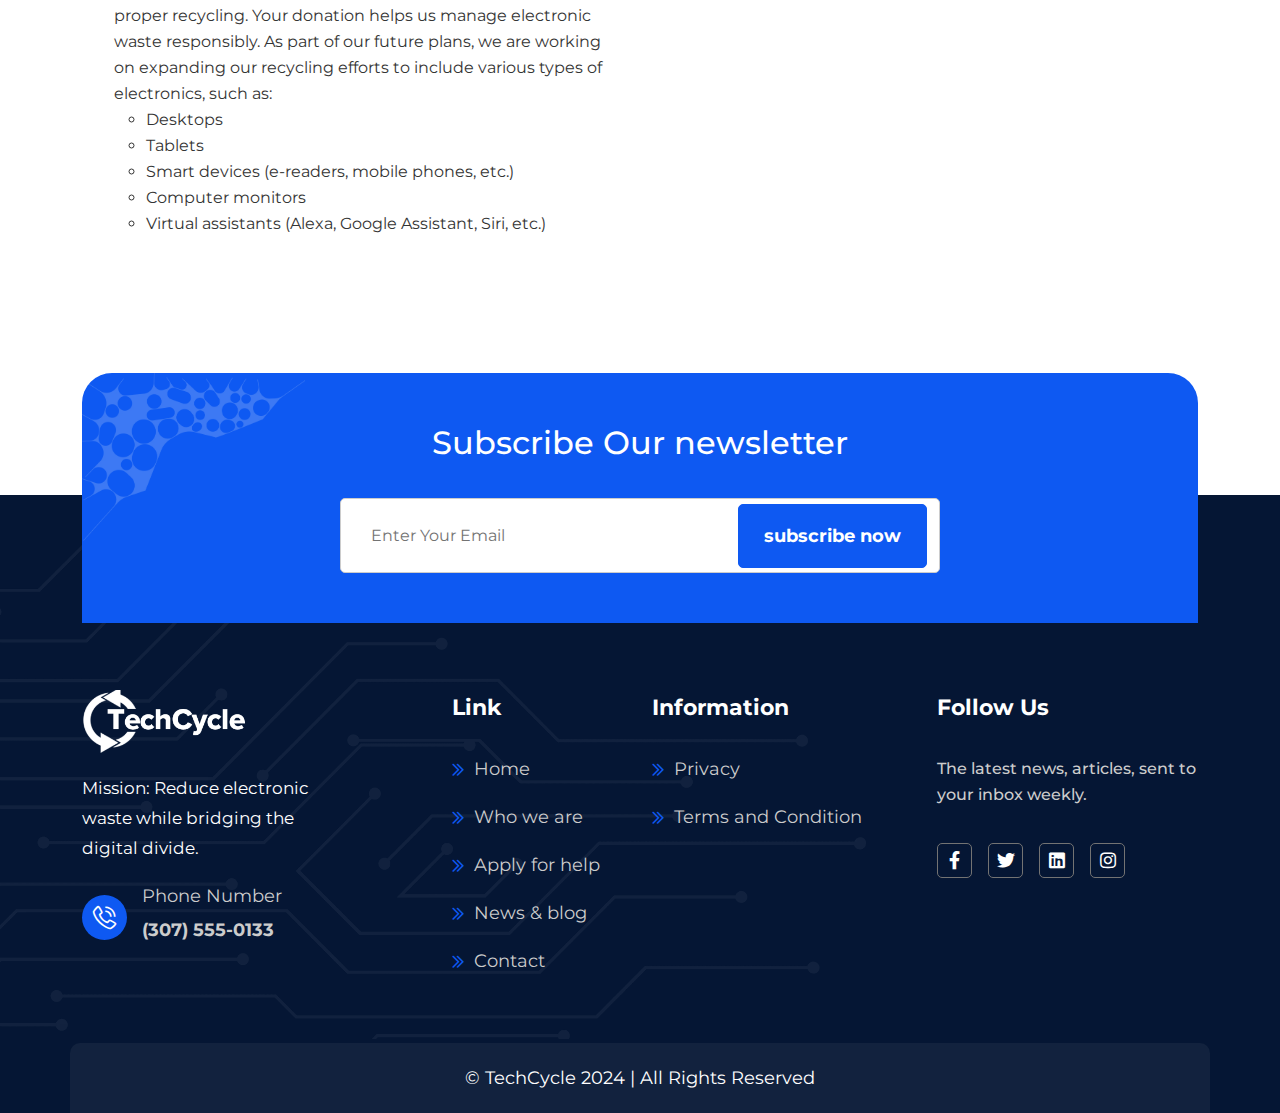
<file: donate.html>
<!DOCTYPE html>
<html lang="en">
  <head>
    <!-- Start Meta -->
    <meta charset="UTF-8" />
    <meta http-equiv="X-UA-Compatible" content="IE=edge" />
    <meta
      name="description"
      content="Bantec - IT Service & Technology HTML5 Template"
    />
    <meta
      name="keywords"
      content="Creative, Digital, multipage, landing, freelancer template"
    />
    <meta name="author" content="ThemeOri" />
    <meta name="viewport" content="width=device-width, initial-scale=1" />
    <!-- Title of Site -->
    <title>Who We Are - Tech Cycle</title>
    <!-- Favicons -->
    <link rel="icon" type="image/png" href="assets/img/favicon-1.png" />
    <!-- Bootstrap CSS -->
    <link rel="stylesheet" href="assets/css/bootstrap.min.css" />
    <!-- Font Awesome CSS -->
    <link rel="stylesheet" href="assets/css/all.css" />
    <!-- Flat Icon CSS -->
    <link
      rel="stylesheet"
      href="assets/webfonts/flat-icon/flaticon_bantec.css"
    />
    <!-- Animate CSS -->
    <link rel="stylesheet" href="assets/css/animate.css" />
    <!-- Swiper Bundle CSS -->
    <link rel="stylesheet" href="assets/css/swiper-bundle.min.css" />
    <!-- Slick CSS -->
    <link rel="stylesheet" href="assets/css/slick.css" />
    <!-- Magnific Popup CSS -->
    <link rel="stylesheet" href="assets/css/magnific-popup.css" />
    <!-- Mean Menu CSS -->
    <link rel="stylesheet" href="assets/css/meanmenu.min.css" />
    <!-- Custom CSS -->
    <link rel="stylesheet" href="assets/sass/style.css" />
  </head>

  <body>
    <!-- Preloader Start -->
    <div class="loader">
      <span class="loader-container"></span>
    </div>
    <!-- Preloader End -->

    <!-- Top Bar Start -->
    <div class="top__bar">
      <div class="container">
        <div class="row">
          <div class="col-xl-7 col-md-7">
            <div class="top__bar-left">
              <a href="tel:(629)555-0129"
                ><i class="fas fa-phone-alt"></i>(629) 555-0129</a
              >
              <a href="mailto:info@example.com"
                ><i class="fas fa-envelope"></i>info@example.com</a
              >
            </div>
          </div>
          <div class="col-xl-5 col-md-5">
            <div class="top__bar-right">
              <a href="https://www.google.com/maps"
                ><i class="fas fa-map-marker-alt"></i>6391 Elgin St. Celina,
                10299</a
              >
            </div>
          </div>
        </div>
      </div>
    </div>
    <!-- Top Bar End -->

    <!-- Header Area Start -->
    <div class="header__area header__sticky">
      <div class="container">
        <div class="header__area-menubar">
          <div class="header__area-menubar-left">
            <div class="header__area-menubar-left-logo">
              <a href="index.html"
                ><img class="dark-n" src="assets/img/logo-1.png" alt="image"
              /></a>
            </div>
          </div>
          <div class="header__area-menubar-center">
            <div class="header__area-menubar-center-menu menu-responsive">
              <ul id="mobilemenu">
                <li class="menu-item-has-children">
                  <a href="index.html">Home </a>
                </li>
                <li class="menu-item-has-children">
                  <a href="about.html">Who We Are </a>
                </li>
                <li class="menu-item-has-children">
                  <a href="apply.html">Apply for help </a>
                </li>
                <li class="menu-item-has-children">
                  <a href="#">Take Action <i class="fas fa-angle-down"></i></a>
                  <ul class="sub-menu">
                    <li><a href="donate.html">Donate</a></li>
                    <li><a href="volunteer.html">Volunteer</a></li>
                    <li><a href="subscribe.html">Subscribe</a></li>
                  </ul>
                </li>
                <li class="menu-item-has-children">
                  <a href="blog.html">News & Blog </a>
                </li>
                <li class="menu-item-has-children">
                  <a href="contact.html">Contact </a>
                </li>
              </ul>
            </div>
          </div>
          <div class="header__area-menubar-right">
            <div class="header__area-menubar-right-box">
              <div class="header__area-menubar-right-box-sidebar">
                <div class="header__area-menubar-right-box-sidebar-popup-icon">
                  <span class="bar-1"></span>
                  <span class="bar-2"></span>
                  <span class="bar-3"></span>
                </div>
              </div>
              <!-- sidebar Menu Start -->
              <div class="header__area-menubar-right-sidebar-popup">
                <div class="sidebar-close-btn">
                  <i class="fal fa-times"></i>
                </div>
                <div class="header__area-menubar-right-sidebar-popup-logo">
                  <a href="index.html">
                    <img src="assets/img/logo-2.png" alt="image" />
                  </a>
                </div>
                <p>
                  Morbi et tellus imperdiet, aliquam nulla sed, dapibus erat.
                  Aenean dapibus sem non purus venenatis vulputate. Donec
                  accumsan eleifend blandit. Nullam auctor ligula
                </p>
                <div class="header__area-menubar-right-sidebar-popup-contact">
                  <h4 class="mb-30">Get In Touch</h4>
                  <div
                    class="header__area-menubar-right-sidebar-popup-contact-item"
                  >
                    <div
                      class="header__area-menubar-right-sidebar-popup-contact-item-icon"
                    >
                      <i class="fal fa-phone-alt icon-animation"></i>
                    </div>
                    <div
                      class="header__area-menubar-right-sidebar-popup-contact-item-content"
                    >
                      <span>Call Now</span>
                      <h6>
                        <span class="text-white">+125 (895) 658 568</span>
                      </h6>
                    </div>
                  </div>
                  <div
                    class="header__area-menubar-right-sidebar-popup-contact-item"
                  >
                    <div
                      class="header__area-menubar-right-sidebar-popup-contact-item-icon"
                    >
                      <i class="fal fa-envelope"></i>
                    </div>
                    <div
                      class="header__area-menubar-right-sidebar-popup-contact-item-content"
                    >
                      <span>Quick Email</span>
                      <h6>
                        <span class="text-white">info.help@gmail.com</span>
                      </h6>
                    </div>
                  </div>
                  <div
                    class="header__area-menubar-right-sidebar-popup-contact-item"
                  >
                    <div
                      class="header__area-menubar-right-sidebar-popup-contact-item-icon"
                    >
                      <i class="fal fa-map-marker-alt"></i>
                    </div>
                    <div
                      class="header__area-menubar-right-sidebar-popup-contact-item-content"
                    >
                      <span>Office Address</span>
                      <h6>
                        <span class="text-white"
                          >PV3M+X68 Welshpool United Kingdom</span
                        >
                      </h6>
                    </div>
                  </div>
                </div>
                <div class="header__area-menubar-right-sidebar-popup-social">
                  <ul>
                    <li>
                      <a
                        href="https://facebook.com/projecttechcycle"
                        target="_blank"
                        ><i class="fab fa-facebook-f"></i
                      ></a>
                    </li>
                    <li>
                      <a
                        href="https://twitter.com/projecttechcycle"
                        target="_blank"
                        ><i class="fab fa-twitter"></i
                      ></a>
                    </li>
                    <li>
                      <a
                        href="https://instagram.com/projecttechcycle"
                        target="_blank"
                        ><i class="fab fa-instagram"></i
                      ></a>
                    </li>
                    <li>
                      <a
                        href="https://linkedin.com/projecttechcycle"
                        target="_blank"
                        ><i class="fab fa-linkedin-in"></i
                      ></a>
                    </li>
                  </ul>
                </div>
              </div>
              <div class="sidebar-overlay"></div>
              <!-- sidebar Menu Start -->
            </div>
            <div class="responsive-menu"></div>
          </div>
        </div>
      </div>
    </div>
    <!-- Header Area End -->

    <!-- Banner Area Start -->
    <div class="page__banner">
      <div class="page__banner-shape">
        <img src="assets/img/shape/page-banner-shape.png" alt="image" />
      </div>
      <div class="container">
        <div class="row justify-content-between align-items-center">
          <div class="col-xl-6 col-lg-7">
            <div class="page__banner-content">
              <h2>Donate</h2>
              <span
                ><a href="index.html">Home</a>
                <span>|</span>
                Donate
              </span>
            </div>
          </div>
          <div class="col-xl-4 col-lg-5">
            <div class="page__banner-img">
              <img
                src="assets/img/about/best_of_philly_2021.jpeg"
                alt="image"
              />
            </div>
          </div>
        </div>
      </div>
    </div>

    <!-- Banner Area End -->

    <!-- Donate Area Starts -->
    <div class="about__one section-padding">
      <div class="container">
        <div class="row g-5">
          <div class="col-xl-6 col-lg-6 col-md-9">
            <div class="mb-5">
              <h3 class="mb-4">Donation Guidelines</h3>
              <p class="mb-3">
                At Resurtech, we currently accept donations of old laptops.
                Before you donate, please review our guidelines:
              </p>
              <ul>
                <li>
                  <span class="fw-bold">Functionality: </span>The laptop should
                  be in working condition and able to power on. If otherwise,
                  please donate regardless for a responsible recycling.
                </li>
                <li>
                  <span class="fw-bold">Security: </span>If possible, please
                  wipe all personal data, including files and passwords, to
                  protect your privacy. If you're unable to do this, we will
                  securely wipe the device during the refurbishment process.
                </li>
                <li>
                  <span class="fw-bold">Security: </span>If possible, the device
                  should be securely wiped of all personal data, including
                  files, passwords, and other sensitive information, to protect
                  the privacy of the owner. If not, not to worry, we will
                  securely wipe it as part of the refurbishing process.
                </li>
                <li>
                  <span class="fw-bold">Cleanliness: </span>Please ensure the
                  laptop is cleaned and sanitized to prevent the spread of
                  germs.
                </li>
                <li>
                  <span class="fw-bold">Communication: </span>Be clear about the
                  laptop’s condition and any defects that may affect its
                  functionality so it can be properly fixed.
                </li>
                <li>
                  <span class="fw-bold">Anonymity: </span>Donations are kept
                  anonymous unless you choose to include a note with your name
                  or a thoughtful message for the recipient.
                </li>
              </ul>
            </div>

            <div>
              <h3 class="mb-4">Refurbishing Process</h3>
              <p class="mb-3">The refurbishing process includes:</p>
              <ul>
                <li>
                  <span class="fw-bold">Replacement of Parts: </span>We may
                  replace old or broken parts to ensure the laptop meets
                  performance standards for modern applications.
                </li>
                <li>
                  <span class="fw-bold">Data Wiping: </span>All personal data
                  will be securely wiped to protect your privacy.
                </li>
                <li>
                  <span class="fw-bold">Recycling: </span>We also accept totally
                  condemned laptops for proper recycling. Your donation helps us
                  manage electronic waste responsibly. As part of our future
                  plans, we are working on expanding our recycling efforts to
                  include various types of electronics, such as:
                  <ul>
                    <li>Desktops</li>
                    <li>Tablets</li>
                    <li>Smart devices (e-readers, mobile phones, etc.)</li>
                    <li>Computer monitors</li>
                    <li>
                      Virtual assistants (Alexa, Google Assistant, Siri, etc.)
                    </li>
                  </ul>
                </li>
              </ul>
            </div>
          </div>

          <div class="col-xl-6 col-lg-6 col-md-9">
            <div>
              <h3 class="mb-4">Accepted Devices</h3>
              <p class="mb-3">
                Currently, we only accept laptops for donation.
              </p>
            </div>

            <div>
              <h3 class="mb-4">Important Note About Apple Devices</h3>
              <p class="mb-3">
                Before donating Apple laptops, please ensure they are removed
                from the owner's iCloud account to allow others to register
                them. If you need assistance with this process, please reach out
                to us!
              </p>
            </div>

            <div>
              <h3 class="mb-4">Donation Drop-Offs</h3>
              <p class="mb-3">
                To make donating easier, we will coordinate with you to pick up
                your laptop from your location. Alternatively, if it's more
                convenient, you can mail it to our office.
              </p>
              <p>
                For any questions or concerns, please call us at
                <span class="text-primary">+23468143888</span>. Thank you for
                your support in helping us reduce electronic waste and provide
                devices to those in need!
              </p>
            </div>
          </div>
        </div>
      </div>
    </div>

    <!-- Donate Area Start -->
    <div class="subscribe__one">
      <div class="container">
        <div
          class="row justify-content-center text-center subscribe__one-content"
          style="
            background-image: url(assets/img/subscribe/subscribe-one-shape-1.png);
          "
        >
          <div class="col-xl-7 col-lg-8">
            <div class="subscribe__one-title">
              <h3>Subscribe Our newsletter</h3>
            </div>
            <form action="#" class="subscribe__one-form">
              <input type="email" placeholder="Enter Your Email" />
              <button class="btn-two" type="submit">subscribe now</button>
            </form>
          </div>
        </div>
      </div>
    </div>
    <!-- Subscribe Area End -->

    <!-- Footer Two Area Start -->
    <div class="footer__two">
      <img
        class="footer__two-shape"
        src="assets/img/shape/footer-two-bg.png"
        alt="image"
      />
      <div class="container">
        <div class="row gy-4 justify-content-between">
          <div class="col-xl-3 col-lg-4 col-md-6 col-sm-6">
            <div class="footer__two-widget">
              <div class="footer__two-widget-about">
                <a href="#"><img src="assets/img/logo-2.png" alt="image" /></a>
                <p>
                  Mission: Reduce electronic waste while bridging the digital
                  divide.
                </p>
                <div class="footer__two-widget-about-location">
                  <div class="footer__two-widget-about-location-item">
                    <div class="footer__two-widget-about-location-item-icon">
                      <i class="flaticon-telephone-call"></i>
                    </div>
                    <div class="footer__two-widget-about-location-item-info">
                      <span>Phone Number</span>
                      <span class="fw-bold">(307) 555-0133</span>
                    </div>
                  </div>
                </div>
              </div>
            </div>
          </div>
          <div class="col-xl-3 col-lg-4 col-md-6 col-sm-6">
            <div class="footer__two-widget ml-85">
              <h4>Link</h4>
              <div class="footer__two-widget-solution">
                <ul>
                  <li>
                    <a href="index.html"
                      ><i class="far fa-chevron-double-right"></i>Home</a
                    >
                  </li>
                  <li>
                    <a href="about.html"
                      ><i class="far fa-chevron-double-right"></i>Who we are</a
                    >
                  </li>
                  <li>
                    <a href="apply.html"
                      ><i class="far fa-chevron-double-right"></i>Apply for
                      help</a
                    >
                  </li>
                  <li>
                    <a href="blog.html"
                      ><i class="far fa-chevron-double-right"></i>News & blog</a
                    >
                  </li>
                  <li>
                    <a href="contact.html"
                      ><i class="far fa-chevron-double-right"></i>Contact</a
                    >
                  </li>
                </ul>
              </div>
            </div>
          </div>
          <div class="col-xl-3 col-lg-4 col-md-6 col-sm-6">
            <div class="footer__two-widget">
              <h4>Information</h4>
              <div class="footer__two-widget-solution">
                <ul>
                  <li>
                    <a href="404.html"
                      ><i class="far fa-chevron-double-right"></i>Privacy</a
                    >
                  </li>
                  <li>
                    <a href="404.html"
                      ><i class="far fa-chevron-double-right"></i>Terms and
                      Condition</a
                    >
                  </li>
                </ul>
              </div>
            </div>
          </div>
          <div class="col-xl-3 col-lg-4 col-md-6 col-sm-6">
            <div class="footer__two-widget">
              <h4>Follow Us</h4>
              <div class="footer__two-widget-subscribe">
                <p>The latest news, articles, sent to your inbox weekly.</p>
                <div class="footer__two-widget-social">
                  <ul>
                    <li>
                      <a
                        href="https://www.facebook.com/projecttechcycle"
                        target="_blank"
                        ><i class="fab fa-facebook-f"></i
                      ></a>
                    </li>
                    <li>
                      <a
                        href="https://www.twitter.com/projecttechcycle"
                        target="_blank"
                        ><i class="fab fa-twitter"></i
                      ></a>
                    </li>
                    <li>
                      <a
                        href="https://www.linkedin.com/projecttechcycle"
                        target="_blank"
                        ><i class="fab fa-linkedin"></i
                      ></a>
                    </li>
                    <li>
                      <a
                        href="https://twitter.com/projtechcycle"
                        target="_blank"
                        ><i class="fab fa-instagram"></i
                      ></a>
                    </li>
                  </ul>
                </div>
              </div>
            </div>
          </div>
        </div>
      </div>
      <div class="copyright__one">
        <div class="container">
          <div
            class="row justify-content-between copyright__one-container-area"
          >
            <div class="copyright__one-left text-center">
              <p>© TechCycle 2024 | All Rights Reserved</p>
            </div>
          </div>
        </div>
      </div>
    </div>
    <!-- Footer Two Area End -->

    <!-- Scroll Btn Start -->
    <div class="scroll-up">
      <svg
        class="scroll-circle svg-content"
        width="100%"
        height="100%"
        viewBox="-1 -1 102 102"
      >
        <path d="M50,1 a49,49 0 0,1 0,98 a49,49 0 0,1 0,-98" />
      </svg>
    </div>
    <!-- Scroll Btn End -->
    <!-- Main JS -->
    <script src="assets/js/jquery-3.6.0.min.js"></script>
    <!-- Bootstrap JS -->
    <script src="assets/js/bootstrap.min.js"></script>
    <!-- Counter Up JS -->
    <script src="assets/js/jquery.counterup.min.js"></script>
    <!-- Popper JS -->
    <script src="assets/js/popper.min.js"></script>
    <!-- Progressbar JS -->
    <script src="assets/js/progressbar.min.js"></script>
    <!-- Magnific Popup JS -->
    <script src="assets/js/jquery.magnific-popup.min.js"></script>
    <!-- Swiper Bundle JS -->
    <script src="assets/js/swiper-bundle.min.js"></script>
    <!-- Slick JS -->
    <script src="assets/js/slick.min.js"></script>
    <!-- Isotope JS -->
    <script src="assets/js/isotope.pkgd.min.js"></script>
    <!-- Waypoints JS -->
    <script src="assets/js/jquery.waypoints.min.js"></script>
    <!-- Mean Menu JS -->
    <script src="assets/js/jquery.meanmenu.min.js"></script>
    <!-- Custom JS -->
    <script src="assets/js/custom.js"></script>
  </body>
</html>
</file>
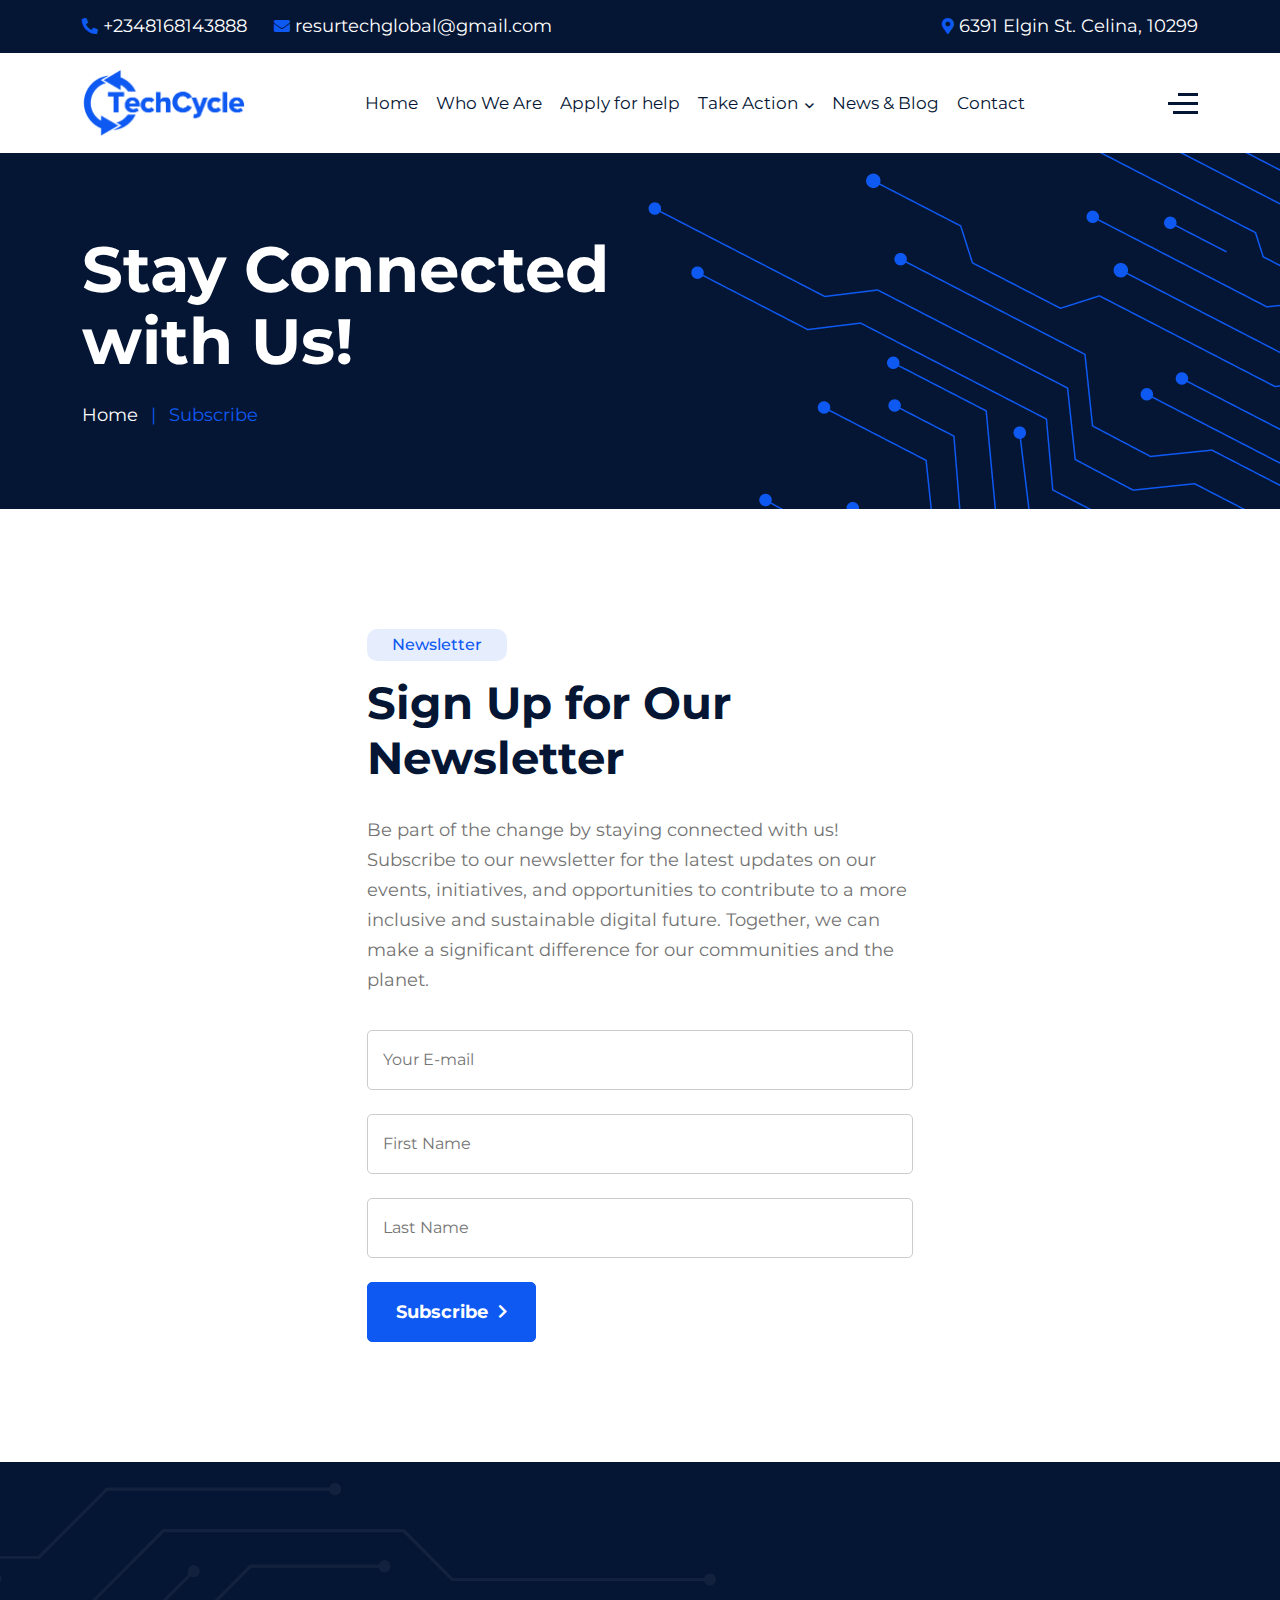
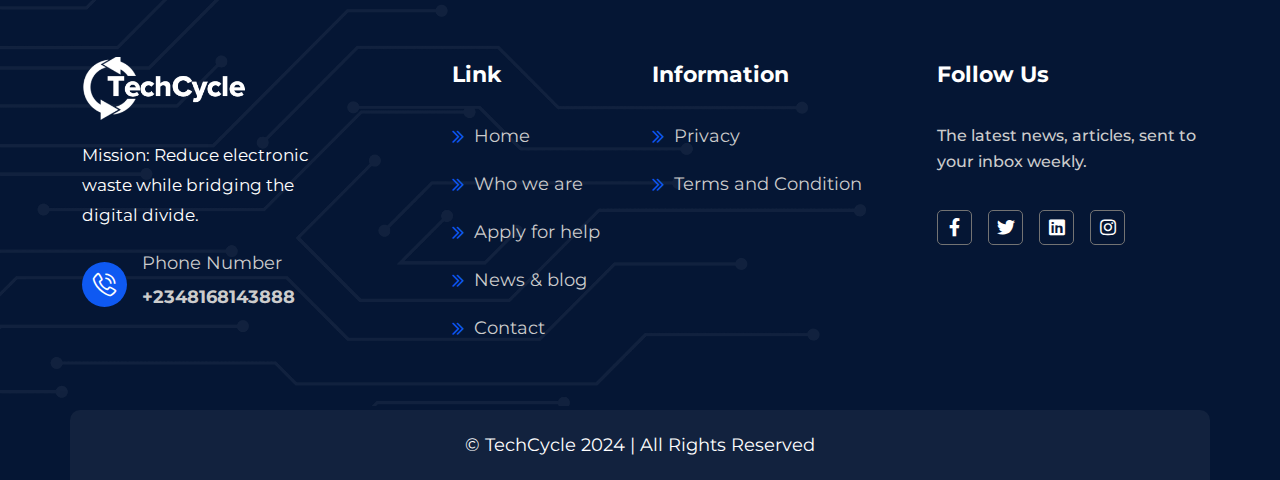
<file: subscribe.html>
<!DOCTYPE html>
<html lang="en">
  <head>
    <!-- Start Meta -->
    <meta charset="UTF-8" />
    <meta http-equiv="X-UA-Compatible" content="IE=edge" />
    <meta
      name="description"
      content="Bantec - IT Service & Technology HTML5 Template"
    />
    <meta
      name="keywords"
      content="Creative, Digital, multipage, landing, freelancer template"
    />
    <meta name="author" content="ThemeOri" />
    <meta name="viewport" content="width=device-width, initial-scale=1" />
    <!-- Title of Site -->
    <title>Who We Are - Tech Cycle</title>
    <!-- Favicons -->
    <link rel="icon" type="image/png" href="assets/img/favicon-1.png" />
    <!-- Bootstrap CSS -->
    <link rel="stylesheet" href="assets/css/bootstrap.min.css" />
    <!-- Font Awesome CSS -->
    <link rel="stylesheet" href="assets/css/all.css" />
    <!-- Flat Icon CSS -->
    <link
      rel="stylesheet"
      href="assets/webfonts/flat-icon/flaticon_bantec.css"
    />
    <!-- Animate CSS -->
    <link rel="stylesheet" href="assets/css/animate.css" />
    <!-- Swiper Bundle CSS -->
    <link rel="stylesheet" href="assets/css/swiper-bundle.min.css" />
    <!-- Slick CSS -->
    <link rel="stylesheet" href="assets/css/slick.css" />
    <!-- Magnific Popup CSS -->
    <link rel="stylesheet" href="assets/css/magnific-popup.css" />
    <!-- Mean Menu CSS -->
    <link rel="stylesheet" href="assets/css/meanmenu.min.css" />
    <!-- Custom CSS -->
    <link rel="stylesheet" href="assets/sass/style.css" />
  </head>

  <body>
    <!-- Preloader Start -->
    <div class="loader">
      <span class="loader-container"></span>
    </div>
    <!-- Preloader End -->

    <!-- Top Bar Start -->
    <div class="top__bar">
      <div class="container">
        <div class="row">
          <div class="col-xl-7 col-md-7">
            <div class="top__bar-left">
              <a href="tel:(629)555-0129"
                ><i class="fas fa-phone-alt"></i>+2348168143888</a
              >
              <a href="mailto:resurtechglobal@gmail.com"
                ><i class="fas fa-envelope"></i>resurtechglobal@gmail.com</a
              >
            </div>
          </div>
          <div class="col-xl-5 col-md-5">
            <div class="top__bar-right">
              <a href="https://www.google.com/maps"
                ><i class="fas fa-map-marker-alt"></i>6391 Elgin St. Celina,
                10299</a
              >
            </div>
          </div>
        </div>
      </div>
    </div>
    <!-- Top Bar End -->

    <!-- Header Area Start -->
    <div class="header__area header__sticky">
      <div class="container">
        <div class="header__area-menubar">
          <div class="header__area-menubar-left">
            <div class="header__area-menubar-left-logo">
              <a href="index.html"
                ><img class="dark-n" src="assets/img/logo-1.png" alt="image"
              /></a>
            </div>
          </div>
          <div class="header__area-menubar-center">
            <div class="header__area-menubar-center-menu menu-responsive">
              <ul id="mobilemenu">
                <li class="menu-item-has-children">
                  <a href="index.html">Home </a>
                </li>
                <li class="menu-item-has-children">
                  <a href="about.html">Who We Are </a>
                </li>
                <li class="menu-item-has-children">
                  <a href="apply.html">Apply for help </a>
                </li>
                <li class="menu-item-has-children">
                  <a href="#">Take Action <i class="fas fa-angle-down"></i></a>
                  <ul class="sub-menu">
                    <li><a href="donate.html">Donate</a></li>
                    <li><a href="volunteer.html">Volunteer</a></li>
                    <li><a href="subscribe.html">Subscribe</a></li>
                  </ul>
                </li>
                <li class="menu-item-has-children">
                  <a href="blog.html">News & Blog </a>
                </li>
                <li class="menu-item-has-children">
                  <a href="contact.html">Contact </a>
                </li>
              </ul>
            </div>
          </div>
          <div class="header__area-menubar-right">
            <div class="header__area-menubar-right-box">
              <div class="header__area-menubar-right-box-sidebar">
                <div class="header__area-menubar-right-box-sidebar-popup-icon">
                  <span class="bar-1"></span>
                  <span class="bar-2"></span>
                  <span class="bar-3"></span>
                </div>
              </div>
              <!-- sidebar Menu Start -->
              <div class="header__area-menubar-right-sidebar-popup">
                <div class="sidebar-close-btn">
                  <i class="fal fa-times"></i>
                </div>
                <div class="header__area-menubar-right-sidebar-popup-logo">
                  <a href="index.html">
                    <img src="assets/img/logo-2.png" alt="image" />
                  </a>
                </div>
                <p>
                  Morbi et tellus imperdiet, aliquam nulla sed, dapibus erat.
                  Aenean dapibus sem non purus venenatis vulputate. Donec
                  accumsan eleifend blandit. Nullam auctor ligula
                </p>
                <div class="header__area-menubar-right-sidebar-popup-contact">
                  <h4 class="mb-30">Get In Touch</h4>
                  <div
                    class="header__area-menubar-right-sidebar-popup-contact-item"
                  >
                    <div
                      class="header__area-menubar-right-sidebar-popup-contact-item-icon"
                    >
                      <i class="fal fa-phone-alt icon-animation"></i>
                    </div>
                    <div
                      class="header__area-menubar-right-sidebar-popup-contact-item-content"
                    >
                      <span>Call Now</span>
                      <h6>
                        <span class="text-white">+2348168143888</span>
                      </h6>
                    </div>
                  </div>
                  <div
                    class="header__area-menubar-right-sidebar-popup-contact-item"
                  >
                    <div
                      class="header__area-menubar-right-sidebar-popup-contact-item-icon"
                    >
                      <i class="fal fa-envelope"></i>
                    </div>
                    <div
                      class="header__area-menubar-right-sidebar-popup-contact-item-content"
                    >
                      <span>Quick Email</span>
                      <h6>
                        <span class="text-white"
                          >resurtechglobal@gmail.com</span
                        >
                      </h6>
                    </div>
                  </div>
                  <div
                    class="header__area-menubar-right-sidebar-popup-contact-item"
                  >
                    <div
                      class="header__area-menubar-right-sidebar-popup-contact-item-icon"
                    >
                      <i class="fal fa-map-marker-alt"></i>
                    </div>
                    <div
                      class="header__area-menubar-right-sidebar-popup-contact-item-content"
                    >
                      <span>Office Address</span>
                      <h6>
                        <span class="text-white"
                          >PV3M+X68 Welshpool United Kingdom</span
                        >
                      </h6>
                    </div>
                  </div>
                </div>
                <div class="header__area-menubar-right-sidebar-popup-social">
                  <ul>
                    <li>
                      <a
                        href="https://facebook.com/projecttechcycle"
                        target="_blank"
                        ><i class="fab fa-facebook-f"></i
                      ></a>
                    </li>
                    <li>
                      <a
                        href="https://twitter.com/projecttechcycle"
                        target="_blank"
                        ><i class="fab fa-twitter"></i
                      ></a>
                    </li>
                    <li>
                      <a
                        href="https://instagram.com/projecttechcycle"
                        target="_blank"
                        ><i class="fab fa-instagram"></i
                      ></a>
                    </li>
                    <li>
                      <a
                        href="https://linkedin.com/projecttechcycle"
                        target="_blank"
                        ><i class="fab fa-linkedin-in"></i
                      ></a>
                    </li>
                  </ul>
                </div>
              </div>
              <div class="sidebar-overlay"></div>
              <!-- sidebar Menu Start -->
            </div>
            <div class="responsive-menu"></div>
          </div>
        </div>
      </div>
    </div>
    <!-- Header Area End -->

    <!-- Banner Area Start -->
    <div class="page__banner">
      <div class="page__banner-shape">
        <img src="assets/img/shape/page-banner-shape.png" alt="image" />
      </div>
      <div class="container">
        <div class="row justify-content-between align-items-center">
          <div class="col-xl-6 col-lg-7">
            <div class="page__banner-content">
              <h2>Stay Connected with Us!</h2>
              <span
                ><a href="index.html">Home</a>
                <span>|</span>
                Subscribe
              </span>
            </div>
          </div>
          <div class="col-xl-4 col-lg-5">
            <div class="page__banner-img">
              <img
                src="assets/img/about/best_of_philly_2021.jpeg"
                alt="image"
              />
            </div>
          </div>
        </div>
      </div>
    </div>

    <!-- Subscribe Area start-->
    <div class="contact__two section-padding overflow-hidden">
      <div class="container">
        <div class="row gy-4 justify-content-center">
          <div class="col-xl-6 col-lg-6 col-md-9">
            <!-- <div
          class="justify-content-center align-items-center"
          style="width: 500px"
        > -->
            <div class="contact__two-content">
              <div class="contact__two-title">
                <span class="subtitle-one">Newsletter</span>
                <h2>Sign Up for Our Newsletter</h2>
                <p>
                  Be part of the change by staying connected with us! Subscribe
                  to our newsletter for the latest updates on our events,
                  initiatives, and opportunities to contribute to a more
                  inclusive and sustainable digital future. Together, we can
                  make a significant difference for our communities and the
                  planet.
                </p>
              </div>
              <div class="contact__two-form">
                <form action="#">
                  <div class="row gy-4 mb-4">
                    <div class="col-xl-12">
                      <input type="email" placeholder="Your E-mail" />
                    </div>

                    <div class="col-xl-12">
                      <input type="text" placeholder="First Name" />
                    </div>

                    <div class="col-xl-12">
                      <input type="text" placeholder="Last Name" />
                    </div>
                  </div>

                  <button type="submit" class="btn-two">
                    Subscribe
                    <i class="fas fa-chevron-right"></i>
                  </button>
                </form>
              </div>
            </div>
          </div>
        </div>
      </div>
    </div>

    <!-- Subscribe Area end-->

    <!-- Footer Two Area Start -->
    <div class="footer__two">
      <img
        class="footer__two-shape"
        src="assets/img/shape/footer-two-bg.png"
        alt="image"
      />
      <div class="container">
        <div class="row gy-4 justify-content-between">
          <div class="col-xl-3 col-lg-4 col-md-6 col-sm-6">
            <div class="footer__two-widget">
              <div class="footer__two-widget-about">
                <a href="#"><img src="assets/img/logo-2.png" alt="image" /></a>
                <p>
                  Mission: Reduce electronic waste while bridging the digital
                  divide.
                </p>
                <div class="footer__two-widget-about-location">
                  <div class="footer__two-widget-about-location-item">
                    <div class="footer__two-widget-about-location-item-icon">
                      <i class="flaticon-telephone-call"></i>
                    </div>
                    <div class="footer__two-widget-about-location-item-info">
                      <span>Phone Number</span>
                      <span class="fw-bold">+2348168143888</span>
                    </div>
                  </div>
                </div>
              </div>
            </div>
          </div>
          <div class="col-xl-3 col-lg-4 col-md-6 col-sm-6">
            <div class="footer__two-widget ml-85">
              <h4>Link</h4>
              <div class="footer__two-widget-solution">
                <ul>
                  <li>
                    <a href="index.html"
                      ><i class="far fa-chevron-double-right"></i>Home</a
                    >
                  </li>
                  <li>
                    <a href="about.html"
                      ><i class="far fa-chevron-double-right"></i>Who we are</a
                    >
                  </li>
                  <li>
                    <a href="apply.html"
                      ><i class="far fa-chevron-double-right"></i>Apply for
                      help</a
                    >
                  </li>
                  <li>
                    <a href="blog.html"
                      ><i class="far fa-chevron-double-right"></i>News & blog</a
                    >
                  </li>
                  <li>
                    <a href="contact.html"
                      ><i class="far fa-chevron-double-right"></i>Contact</a
                    >
                  </li>
                </ul>
              </div>
            </div>
          </div>
          <div class="col-xl-3 col-lg-4 col-md-6 col-sm-6">
            <div class="footer__two-widget">
              <h4>Information</h4>
              <div class="footer__two-widget-solution">
                <ul>
                  <li>
                    <a href="404.html"
                      ><i class="far fa-chevron-double-right"></i>Privacy</a
                    >
                  </li>
                  <li>
                    <a href="404.html"
                      ><i class="far fa-chevron-double-right"></i>Terms and
                      Condition</a
                    >
                  </li>
                </ul>
              </div>
            </div>
          </div>
          <div class="col-xl-3 col-lg-4 col-md-6 col-sm-6">
            <div class="footer__two-widget">
              <h4>Follow Us</h4>
              <div class="footer__two-widget-subscribe">
                <p>The latest news, articles, sent to your inbox weekly.</p>
                <div class="footer__two-widget-social">
                  <ul>
                    <li>
                      <a
                        href="https://www.facebook.com/projecttechcycle"
                        target="_blank"
                        ><i class="fab fa-facebook-f"></i
                      ></a>
                    </li>
                    <li>
                      <a
                        href="https://www.twitter.com/projecttechcycle"
                        target="_blank"
                        ><i class="fab fa-twitter"></i
                      ></a>
                    </li>
                    <li>
                      <a
                        href="https://www.linkedin.com/projecttechcycle"
                        target="_blank"
                        ><i class="fab fa-linkedin"></i
                      ></a>
                    </li>
                    <li>
                      <a
                        href="https://twitter.com/projtechcycle"
                        target="_blank"
                        ><i class="fab fa-instagram"></i
                      ></a>
                    </li>
                  </ul>
                </div>
              </div>
            </div>
          </div>
        </div>
      </div>
      <div class="copyright__one">
        <div class="container">
          <div
            class="row justify-content-between copyright__one-container-area"
          >
            <div class="copyright__one-left text-center">
              <p>© TechCycle 2024 | All Rights Reserved</p>
            </div>
          </div>
        </div>
      </div>
    </div>
    <!-- Footer Two Area End -->

    <!-- Scroll Btn Start -->
    <div class="scroll-up">
      <svg
        class="scroll-circle svg-content"
        width="100%"
        height="100%"
        viewBox="-1 -1 102 102"
      >
        <path d="M50,1 a49,49 0 0,1 0,98 a49,49 0 0,1 0,-98" />
      </svg>
    </div>
    <!-- Scroll Btn End -->
    <!-- Main JS -->
    <script src="assets/js/jquery-3.6.0.min.js"></script>
    <!-- Bootstrap JS -->
    <script src="assets/js/bootstrap.min.js"></script>
    <!-- Counter Up JS -->
    <script src="assets/js/jquery.counterup.min.js"></script>
    <!-- Popper JS -->
    <script src="assets/js/popper.min.js"></script>
    <!-- Progressbar JS -->
    <script src="assets/js/progressbar.min.js"></script>
    <!-- Magnific Popup JS -->
    <script src="assets/js/jquery.magnific-popup.min.js"></script>
    <!-- Swiper Bundle JS -->
    <script src="assets/js/swiper-bundle.min.js"></script>
    <!-- Slick JS -->
    <script src="assets/js/slick.min.js"></script>
    <!-- Isotope JS -->
    <script src="assets/js/isotope.pkgd.min.js"></script>
    <!-- Waypoints JS -->
    <script src="assets/js/jquery.waypoints.min.js"></script>
    <!-- Mean Menu JS -->
    <script src="assets/js/jquery.meanmenu.min.js"></script>
    <!-- Custom JS -->
    <script src="assets/js/custom.js"></script>
  </body>
</html>
</file>
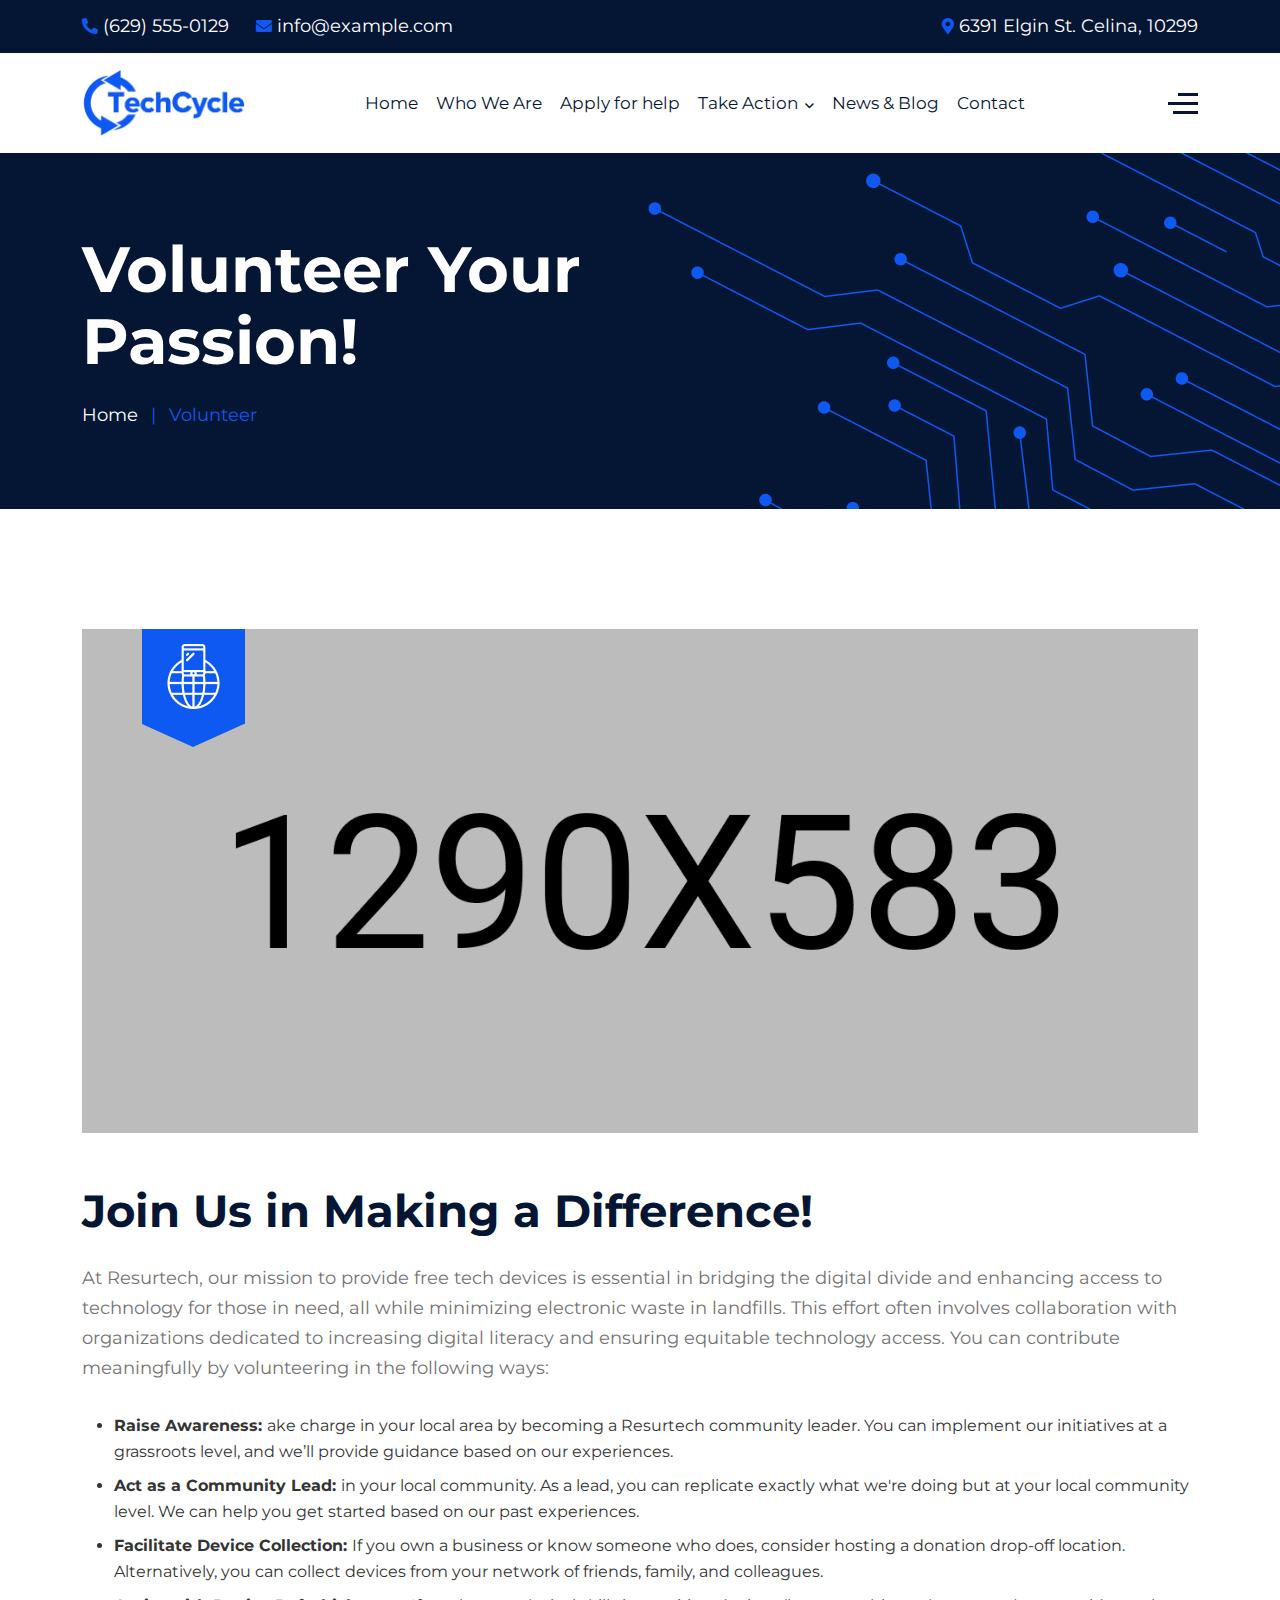
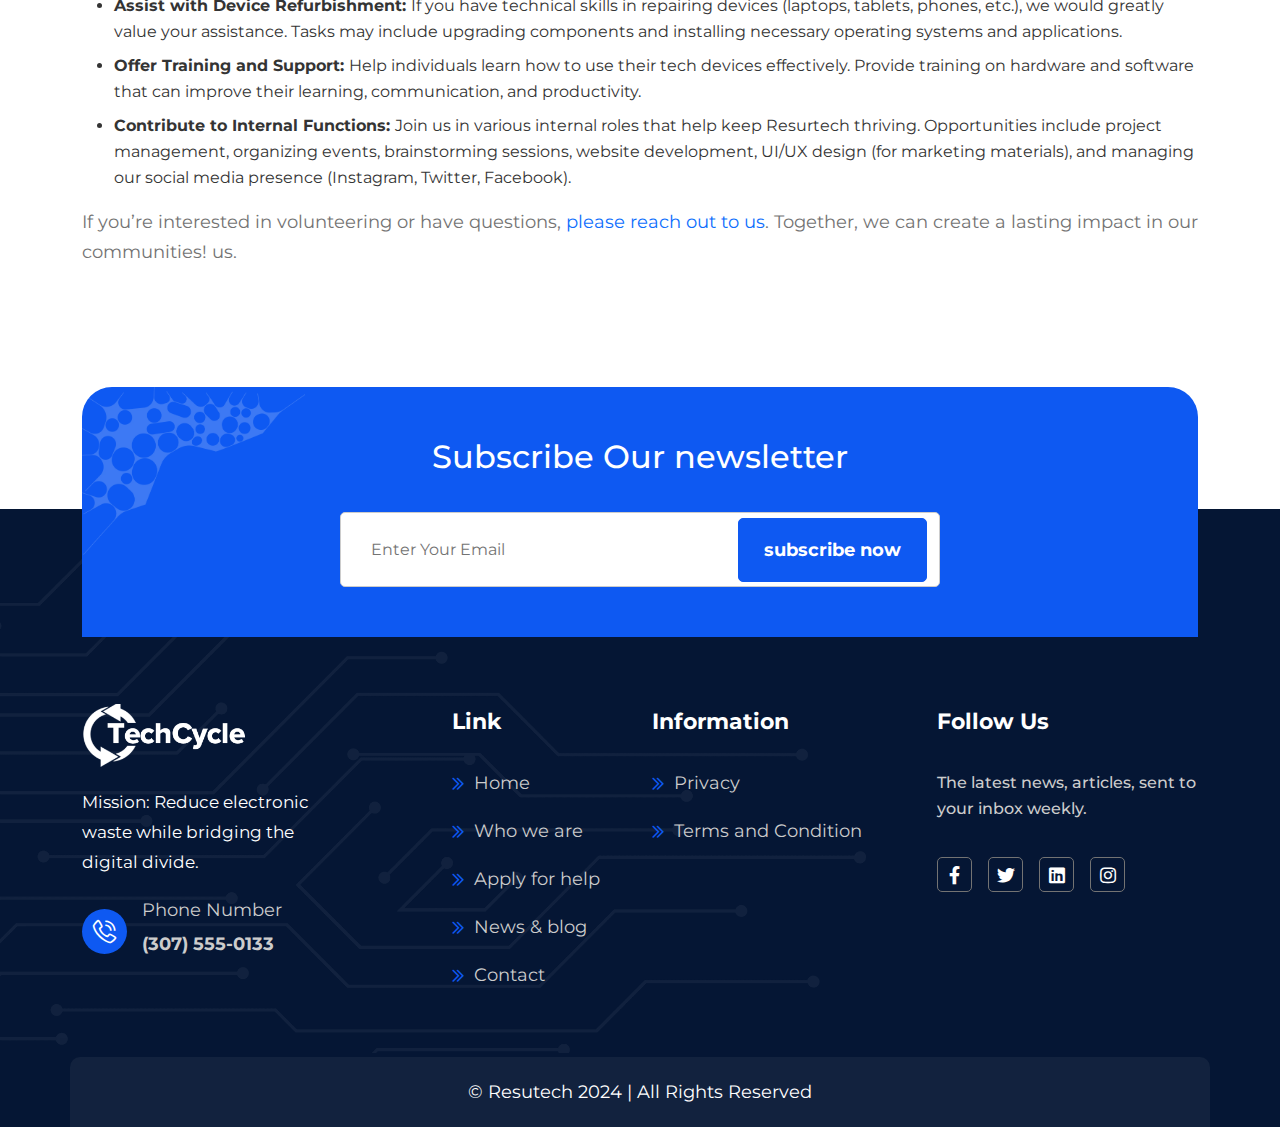
<file: volunteer.html>
<!DOCTYPE html>
<html lang="en">
  <head>
    <!-- Start Meta -->
    <meta charset="UTF-8" />
    <meta http-equiv="X-UA-Compatible" content="IE=edge" />
    <meta
      name="description"
      content="Bantec - IT Service & Technology HTML5 Template"
    />
    <meta
      name="keywords"
      content="Creative, Digital, multipage, landing, freelancer template"
    />
    <meta name="author" content="ThemeOri" />
    <meta name="viewport" content="width=device-width, initial-scale=1" />
    <!-- Title of Site -->
    <title>Volunteer- Tech Cycle</title>
    <!-- Favicons -->
    <link rel="icon" type="image/png" href="assets/img/favicon-1.png" />
    <!-- Bootstrap CSS -->
    <link rel="stylesheet" href="assets/css/bootstrap.min.css" />
    <!-- Font Awesome CSS -->
    <link rel="stylesheet" href="assets/css/all.css" />
    <!-- Flat Icon CSS -->
    <link
      rel="stylesheet"
      href="assets/webfonts/flat-icon/flaticon_bantec.css"
    />
    <!-- Animate CSS -->
    <link rel="stylesheet" href="assets/css/animate.css" />
    <!-- Swiper Bundle CSS -->
    <link rel="stylesheet" href="assets/css/swiper-bundle.min.css" />
    <!-- Slick CSS -->
    <link rel="stylesheet" href="assets/css/slick.css" />
    <!-- Magnific Popup CSS -->
    <link rel="stylesheet" href="assets/css/magnific-popup.css" />
    <!-- Mean Menu CSS -->
    <link rel="stylesheet" href="assets/css/meanmenu.min.css" />
    <!-- Custom CSS -->
    <link rel="stylesheet" href="assets/sass/style.css" />
  </head>

  <body>
    <!-- Preloader Start -->
    <div class="loader">
      <span class="loader-container"></span>
    </div>
    <!-- Preloader End -->

    <!-- Top Bar Start -->
    <div class="top__bar">
      <div class="container">
        <div class="row">
          <div class="col-xl-7 col-md-7">
            <div class="top__bar-left">
              <a href="tel:(629)555-0129"
                ><i class="fas fa-phone-alt"></i>(629) 555-0129</a
              >
              <a href="mailto:info@example.com"
                ><i class="fas fa-envelope"></i>info@example.com</a
              >
            </div>
          </div>
          <div class="col-xl-5 col-md-5">
            <div class="top__bar-right">
              <a href="https://www.google.com/maps"
                ><i class="fas fa-map-marker-alt"></i>6391 Elgin St. Celina,
                10299</a
              >
            </div>
          </div>
        </div>
      </div>
    </div>
    <!-- Top Bar End -->

    <!-- Header Area Start -->
    <div class="header__area header__sticky">
      <div class="container">
        <div class="header__area-menubar">
          <div class="header__area-menubar-left">
            <div class="header__area-menubar-left-logo">
              <a href="index.html"
                ><img class="dark-n" src="assets/img/logo-1.png" alt="image"
              /></a>
            </div>
          </div>
          <div class="header__area-menubar-center">
            <div class="header__area-menubar-center-menu menu-responsive">
              <ul id="mobilemenu">
                <li class="menu-item-has-children">
                  <a href="index.html">Home </a>
                </li>
                <li class="menu-item-has-children">
                  <a href="about.html">Who We Are </a>
                </li>
                <li class="menu-item-has-children">
                  <a href="apply.html">Apply for help </a>
                </li>
                <li class="menu-item-has-children">
                  <a href="#">Take Action <i class="fas fa-angle-down"></i></a>
                  <ul class="sub-menu">
                    <li><a href="donate.html">Donate</a></li>
                    <li><a href="volunteer.html">Volunteer</a></li>
                    <li><a href="subscribe.html">Subscribe</a></li>
                  </ul>
                </li>
                <li class="menu-item-has-children">
                  <a href="blog.html">News & Blog </a>
                </li>
                <li class="menu-item-has-children">
                  <a href="contact.html">Contact </a>
                </li>
              </ul>
            </div>
          </div>
          <div class="header__area-menubar-right">
            <div class="header__area-menubar-right-box">
              <div class="header__area-menubar-right-box-sidebar">
                <div class="header__area-menubar-right-box-sidebar-popup-icon">
                  <span class="bar-1"></span>
                  <span class="bar-2"></span>
                  <span class="bar-3"></span>
                </div>
              </div>
              <!-- sidebar Menu Start -->
              <div class="header__area-menubar-right-sidebar-popup">
                <div class="sidebar-close-btn">
                  <i class="fal fa-times"></i>
                </div>
                <div class="header__area-menubar-right-sidebar-popup-logo">
                  <a href="index.html">
                    <img src="assets/img/logo-2.png" alt="image" />
                  </a>
                </div>
                <p>
                  Morbi et tellus imperdiet, aliquam nulla sed, dapibus erat.
                  Aenean dapibus sem non purus venenatis vulputate. Donec
                  accumsan eleifend blandit. Nullam auctor ligula
                </p>
                <div class="header__area-menubar-right-sidebar-popup-contact">
                  <h4 class="mb-30">Get In Touch</h4>
                  <div
                    class="header__area-menubar-right-sidebar-popup-contact-item"
                  >
                    <div
                      class="header__area-menubar-right-sidebar-popup-contact-item-icon"
                    >
                      <i class="fal fa-phone-alt icon-animation"></i>
                    </div>
                    <div
                      class="header__area-menubar-right-sidebar-popup-contact-item-content"
                    >
                      <span>Call Now</span>
                      <h6>
                        <span class="text-white">+125 (895) 658 568</span>
                      </h6>
                    </div>
                  </div>
                  <div
                    class="header__area-menubar-right-sidebar-popup-contact-item"
                  >
                    <div
                      class="header__area-menubar-right-sidebar-popup-contact-item-icon"
                    >
                      <i class="fal fa-envelope"></i>
                    </div>
                    <div
                      class="header__area-menubar-right-sidebar-popup-contact-item-content"
                    >
                      <span>Quick Email</span>
                      <h6>
                        <span class="text-white">info.help@gmail.com</span>
                      </h6>
                    </div>
                  </div>
                  <div
                    class="header__area-menubar-right-sidebar-popup-contact-item"
                  >
                    <div
                      class="header__area-menubar-right-sidebar-popup-contact-item-icon"
                    >
                      <i class="fal fa-map-marker-alt"></i>
                    </div>
                    <div
                      class="header__area-menubar-right-sidebar-popup-contact-item-content"
                    >
                      <span>Office Address</span>
                      <h6>
                        <span class="text-white"
                          >PV3M+X68 Welshpool United Kingdom</span
                        >
                      </h6>
                    </div>
                  </div>
                </div>
                <div class="header__area-menubar-right-sidebar-popup-social">
                  <ul>
                    <li>
                      <a
                        href="https://facebook.com/projectResutech"
                        target="_blank"
                        ><i class="fab fa-facebook-f"></i
                      ></a>
                    </li>
                    <li>
                      <a
                        href="https://twitter.com/projectResutech"
                        target="_blank"
                        ><i class="fab fa-twitter"></i
                      ></a>
                    </li>
                    <li>
                      <a
                        href="https://instagram.com/projectResutech"
                        target="_blank"
                        ><i class="fab fa-instagram"></i
                      ></a>
                    </li>
                    <li>
                      <a
                        href="https://linkedin.com/projectResutech"
                        target="_blank"
                        ><i class="fab fa-linkedin-in"></i
                      ></a>
                    </li>
                  </ul>
                </div>
              </div>
              <div class="sidebar-overlay"></div>
              <!-- sidebar Menu Start -->
            </div>
            <div class="responsive-menu"></div>
          </div>
        </div>
      </div>
    </div>
    <!-- Header Area End -->

    <!-- Banner Area Start -->
    <div class="page__banner">
      <div class="page__banner-shape">
        <img src="assets/img/shape/page-banner-shape.png" alt="image" />
      </div>
      <div class="container">
        <div class="row justify-content-between align-items-center">
          <div class="col-xl-6 col-lg-7">
            <div class="page__banner-content">
              <h2>Volunteer Your Passion!</h2>
              <span
                ><a href="index.html">Home</a>
                <span>|</span>
                Volunteer
              </span>
            </div>
          </div>
          <div class="col-xl-4 col-lg-5">
            <div class="page__banner-img">
              <img
                src="assets/img/about/best_of_philly_2021.jpeg"
                alt="image"
              />
            </div>
          </div>
        </div>
      </div>
    </div>

    <!-- Volunteer Area Starts -->
    <div class="service__details section-padding">
      <div class="container">
        <div class="row">
          <div class="col-xl-12">
            <div class="service__details-thumb">
              <img src="assets/img/service/service-details.png" alt="image" />
              <div class="service__details-thumb-icon">
                <div class="service__details-thumb-icon-wrapper">
                  <img
                    src="assets/img/icon/service-details-icon-2.png"
                    alt="image"
                  />
                </div>
              </div>
            </div>
            <div class="service__details-content">
              <h2>Join Us in Making a Difference!</h2>
              <p>
                At Resurtech, our mission to provide free tech devices is
                essential in bridging the digital divide and enhancing access to
                technology for those in need, all while minimizing electronic
                waste in landfills. This effort often involves collaboration
                with organizations dedicated to increasing digital literacy and
                ensuring equitable technology access. You can contribute
                meaningfully by volunteering in the following ways:
              </p>

              <ul>
                <li class="mb-2">
                  <span class="fw-bold">Raise Awareness: </span>ake charge in
                  your local area by becoming a Resurtech community leader. You
                  can implement our initiatives at a grassroots level, and we’ll
                  provide guidance based on our experiences.
                </li>
                <li class="mb-2">
                  <span class="fw-bold">Act as a Community Lead: </span>in your
                  local community. As a lead, you can replicate exactly what
                  we're doing but at your local community level. We can help you
                  get started based on our past experiences.
                </li>
                <li class="mb-2">
                  <span class="fw-bold">Facilitate Device Collection: </span>If
                  you own a business or know someone who does, consider hosting
                  a donation drop-off location. Alternatively, you can collect
                  devices from your network of friends, family, and colleagues.
                </li>
                <li class="mb-2">
                  <span class="fw-bold">Assist with Device Refurbishment: </span
                  >If you have technical skills in repairing devices (laptops,
                  tablets, phones, etc.), we would greatly value your
                  assistance. Tasks may include upgrading components and
                  installing necessary operating systems and applications.
                </li>
                <li class="mb-2">
                  <span class="fw-bold">Offer Training and Support: </span> Help
                  individuals learn how to use their tech devices effectively.
                  Provide training on hardware and software that can improve
                  their learning, communication, and productivity.
                </li>
                <li class="mb-2">
                  <span class="fw-bold"
                    >Contribute to Internal Functions:
                  </span>
                  Join us in various internal roles that help keep Resurtech
                  thriving. Opportunities include project management, organizing
                  events, brainstorming sessions, website development, UI/UX
                  design (for marketing materials), and managing our social
                  media presence (Instagram, Twitter, Facebook).
                </li>
              </ul>
              <p>
                If you’re interested in volunteering or have questions,
                <span
                  ><a href="#" class="text-primary" style="cursor: pointer"
                    >please reach out to us</a
                  >. Together, we can create a lasting impact in our
                  communities!</span
                >
                us.
              </p>
            </div>
          </div>
        </div>
      </div>
    </div>
    <!-- Volunteer Area End -->

    <!--Subscribe Area End -->
    <div class="subscribe__one">
      <div class="container">
        <div
          class="row justify-content-center text-center subscribe__one-content"
          style="
            background-image: url(assets/img/subscribe/subscribe-one-shape-1.png);
          "
        >
          <div class="col-xl-7 col-lg-8">
            <div class="subscribe__one-title">
              <h3>Subscribe Our newsletter</h3>
            </div>
            <form action="#" class="subscribe__one-form">
              <input type="email" placeholder="Enter Your Email" />
              <button class="btn-two" type="submit">subscribe now</button>
            </form>
          </div>
        </div>
      </div>
    </div>
    <!-- Subscribe Area End -->

    <!-- Footer Two Area Start -->
    <div class="footer__two">
      <img
        class="footer__two-shape"
        src="assets/img/shape/footer-two-bg.png"
        alt="image"
      />
      <div class="container">
        <div class="row gy-4 justify-content-between">
          <div class="col-xl-3 col-lg-4 col-md-6 col-sm-6">
            <div class="footer__two-widget">
              <div class="footer__two-widget-about">
                <a href="#"><img src="assets/img/logo-2.png" alt="image" /></a>
                <p>
                  Mission: Reduce electronic waste while bridging the digital
                  divide.
                </p>
                <div class="footer__two-widget-about-location">
                  <div class="footer__two-widget-about-location-item">
                    <div class="footer__two-widget-about-location-item-icon">
                      <i class="flaticon-telephone-call"></i>
                    </div>
                    <div class="footer__two-widget-about-location-item-info">
                      <span>Phone Number</span>
                      <span class="fw-bold">(307) 555-0133</span>
                    </div>
                  </div>
                </div>
              </div>
            </div>
          </div>
          <div class="col-xl-3 col-lg-4 col-md-6 col-sm-6">
            <div class="footer__two-widget ml-85">
              <h4>Link</h4>
              <div class="footer__two-widget-solution">
                <ul>
                  <li>
                    <a href="index.html"
                      ><i class="far fa-chevron-double-right"></i>Home</a
                    >
                  </li>
                  <li>
                    <a href="about.html"
                      ><i class="far fa-chevron-double-right"></i>Who we are</a
                    >
                  </li>
                  <li>
                    <a href="apply.html"
                      ><i class="far fa-chevron-double-right"></i>Apply for
                      help</a
                    >
                  </li>
                  <li>
                    <a href="blog.html"
                      ><i class="far fa-chevron-double-right"></i>News & blog</a
                    >
                  </li>
                  <li>
                    <a href="contact.html"
                      ><i class="far fa-chevron-double-right"></i>Contact</a
                    >
                  </li>
                </ul>
              </div>
            </div>
          </div>
          <div class="col-xl-3 col-lg-4 col-md-6 col-sm-6">
            <div class="footer__two-widget">
              <h4>Information</h4>
              <div class="footer__two-widget-solution">
                <ul>
                  <li>
                    <a href="404.html"
                      ><i class="far fa-chevron-double-right"></i>Privacy</a
                    >
                  </li>
                  <li>
                    <a href="404.html"
                      ><i class="far fa-chevron-double-right"></i>Terms and
                      Condition</a
                    >
                  </li>
                </ul>
              </div>
            </div>
          </div>
          <div class="col-xl-3 col-lg-4 col-md-6 col-sm-6">
            <div class="footer__two-widget">
              <h4>Follow Us</h4>
              <div class="footer__two-widget-subscribe">
                <p>The latest news, articles, sent to your inbox weekly.</p>
                <div class="footer__two-widget-social">
                  <ul>
                    <li>
                      <a
                        href="https://www.facebook.com/projectResutech"
                        target="_blank"
                        ><i class="fab fa-facebook-f"></i
                      ></a>
                    </li>
                    <li>
                      <a
                        href="https://www.twitter.com/projectResutech"
                        target="_blank"
                        ><i class="fab fa-twitter"></i
                      ></a>
                    </li>
                    <li>
                      <a
                        href="https://www.linkedin.com/projectResutech"
                        target="_blank"
                        ><i class="fab fa-linkedin"></i
                      ></a>
                    </li>
                    <li>
                      <a href="https://twitter.com/projResutech" target="_blank"
                        ><i class="fab fa-instagram"></i
                      ></a>
                    </li>
                  </ul>
                </div>
              </div>
            </div>
          </div>
        </div>
      </div>
      <div class="copyright__one">
        <div class="container">
          <div
            class="row justify-content-between copyright__one-container-area"
          >
            <div class="copyright__one-left text-center">
              <p>© Resutech 2024 | All Rights Reserved</p>
            </div>
          </div>
        </div>
      </div>
    </div>
    <!-- Footer Two Area End -->

    <!-- Scroll Btn Start -->
    <div class="scroll-up">
      <svg
        class="scroll-circle svg-content"
        width="100%"
        height="100%"
        viewBox="-1 -1 102 102"
      >
        <path d="M50,1 a49,49 0 0,1 0,98 a49,49 0 0,1 0,-98" />
      </svg>
    </div>
    <!-- Scroll Btn End -->
    <!-- Main JS -->
    <script src="assets/js/jquery-3.6.0.min.js"></script>
    <!-- Bootstrap JS -->
    <script src="assets/js/bootstrap.min.js"></script>
    <!-- Counter Up JS -->
    <script src="assets/js/jquery.counterup.min.js"></script>
    <!-- Popper JS -->
    <script src="assets/js/popper.min.js"></script>
    <!-- Progressbar JS -->
    <script src="assets/js/progressbar.min.js"></script>
    <!-- Magnific Popup JS -->
    <script src="assets/js/jquery.magnific-popup.min.js"></script>
    <!-- Swiper Bundle JS -->
    <script src="assets/js/swiper-bundle.min.js"></script>
    <!-- Slick JS -->
    <script src="assets/js/slick.min.js"></script>
    <!-- Isotope JS -->
    <script src="assets/js/isotope.pkgd.min.js"></script>
    <!-- Waypoints JS -->
    <script src="assets/js/jquery.waypoints.min.js"></script>
    <!-- Mean Menu JS -->
    <script src="assets/js/jquery.meanmenu.min.js"></script>
    <!-- Custom JS -->
    <script src="assets/js/custom.js"></script>
  </body>
</html>
</file>
<file: assets/webfonts/flat-icon/flaticon_bantec.css>
@font-face {
  font-family: "flaticon_bantec";
  src: url("./flaticon_bantec.woff2?14164428dd7751f4c89e1bd0dd0324df") format("woff2"), url("./flaticon_bantec.woff?14164428dd7751f4c89e1bd0dd0324df") format("woff"), url("./flaticon_bantec.eot?14164428dd7751f4c89e1bd0dd0324df#iefix") format("embedded-opentype"), url("./flaticon_bantec.ttf?14164428dd7751f4c89e1bd0dd0324df") format("truetype"), url("./flaticon_bantec.svg?14164428dd7751f4c89e1bd0dd0324df#flaticon_bantec") format("svg");
}
i[class^=flaticon-]:before, i[class*=" flaticon-"]:before {
  font-family: flaticon_bantec !important;
  font-style: normal;
  font-weight: normal !important;
  font-variant: normal;
  text-transform: none;
  line-height: 1;
  -webkit-font-smoothing: antialiased;
  -moz-osx-font-smoothing: grayscale;
}

.flaticon-menu:before {
  content: "\f101";
}

.flaticon-loupe:before {
  content: "\f102";
}

.flaticon-placeholder:before {
  content: "\f103";
}

.flaticon-envelope:before {
  content: "\f104";
}

.flaticon-phone-call:before {
  content: "\f105";
}

.flaticon-telephone-call:before {
  content: "\f106";
}

.flaticon-mail:before {
  content: "\f107";
}

.flaticon-location:before {
  content: "\f108";
}

.flaticon-menu-1:before {
  content: "\f109";
}

.flaticon-menu-2:before {
  content: "\f10a";
}

.flaticon-hamburger:before {
  content: "\f10b";
}

.flaticon-twitter:before {
  content: "\f10c";
}

.flaticon-hashtag:before {
  content: "\f10d";
}

.flaticon-right-up:before {
  content: "\f10e";
}

.flaticon-close:before {
  content: "\f10f";
}

.flaticon-check:before {
  content: "\f110";
}

.flaticon-phone-call-1:before {
  content: "\f111";
}

.flaticon-monitoring-software:before {
  content: "\f112";
}

.flaticon-aggregate:before {
  content: "\f113";
}

.flaticon-mobile-app:before {
  content: "\f114";
}

.flaticon-consultant:before {
  content: "\f115";
}

.flaticon-it:before {
  content: "\f116";
}

.flaticon-satellite:before {
  content: "\f117";
}

.flaticon-mobile-app-1:before {
  content: "\f118";
}

.flaticon-it-service:before {
  content: "\f119";
}

.flaticon-antenna:before {
  content: "\f11a";
}

.flaticon-cyber-security:before {
  content: "\f11b";
}

.flaticon-data-scientist:before {
  content: "\f11c";
}

.flaticon-quote:before {
  content: "\f11d";
}

.flaticon-technical-support:before {
  content: "\f11e";
}

.flaticon-assistant:before {
  content: "\f11f";
}

.flaticon-coding:before {
  content: "\f120";
}

.flaticon-ux-design:before {
  content: "\f121";
}

.flaticon-cyber-security-1:before {
  content: "\f122";
}

.flaticon-desktop-pc:before {
  content: "\f123";
}

.flaticon-machine-repair:before {
  content: "\f124";
}

.flaticon-newspaper:before {
  content: "\f125";
}

.flaticon-machine-repair-1:before {
  content: "\f126";
}

.flaticon-laptop:before {
  content: "\f127";
}

.flaticon-open-laptop:before {
  content: "\f128";
}

.flaticon-imac-computer:before {
  content: "\f129";
}

.flaticon-iphone:before {
  content: "\f12a";
}

.flaticon-macintosh:before {
  content: "\f12b";
}

.flaticon-instagram:before {
  content: "\f12c";
}

.flaticon-radio-tower:before {
  content: "\f12d";
}

.flaticon-good-feedback:before {
  content: "\f12e";
}

.flaticon-imac:before {
  content: "\f12f";
}

.flaticon-iphone-1:before {
  content: "\f130";
}

.flaticon-mobile-data:before {
  content: "\f131";
}

.flaticon-emoji:before {
  content: "\f132";
}

.flaticon-incoming-message:before {
  content: "\f133";
}

.flaticon-mobile-data-1:before {
  content: "\f134";
}

.flaticon-mobile-phone:before {
  content: "\f135";
}

.flaticon-online-security:before {
  content: "\f136";
}

.flaticon-cloud-storage:before {
  content: "\f137";
}

.flaticon-global-network:before {
  content: "\f138";
}

.flaticon-web-research:before {
  content: "\f139";
}

.flaticon-laptop-1:before {
  content: "\f13a";
}

.flaticon-computer-mouse:before {
  content: "\f13b";
}

.flaticon-mobile-phone-1:before {
  content: "\f13c";
}

.flaticon-satellite-signal:before {
  content: "\f13d";
}

.flaticon-video-call:before {
  content: "\f13e";
}

.flaticon-email:before {
  content: "\f13f";
}

.flaticon-next:before {
  content: "\f140";
}

.flaticon-back:before {
  content: "\f141";
}

.flaticon-plus:before {
  content: "\f142";
}

.flaticon-remove:before {
  content: "\f143";
}

.flaticon-down-arrow:before {
  content: "\f144";
}

.flaticon-down-arrow-1:before {
  content: "\f145";
}

.flaticon-down:before {
  content: "\f146";
}

.flaticon-right-arrow:before {
  content: "\f147";
}

.flaticon-right-arrow-1:before {
  content: "\f148";
}

.flaticon-app-development:before {
  content: "\f149";
}

.flaticon-growth:before {
  content: "\f14a";
}

.flaticon-solution:before {
  content: "\f14b";
}

.flaticon-idea:before {
  content: "\f14c";
}

.flaticon-creativity:before {
  content: "\f14d";
}

.flaticon-analytics:before {
  content: "\f14e";
}

.flaticon-monitor:before {
  content: "\f14f";
}

.flaticon-right:before {
  content: "\f150";
}

.flaticon-delete:before {
  content: "\f151";
}

.flaticon-check-1:before {
  content: "\f152";
}

.flaticon-check-button:before {
  content: "\f153";
}

.flaticon-check-2:before {
  content: "\f154";
}

.flaticon-close-button:before {
  content: "\f155";
}

.flaticon-software:before {
  content: "\f156";
}

.flaticon-software-development:before {
  content: "\f157";
}

.flaticon-management:before {
  content: "\f158";
}

.flaticon-seo:before {
  content: "\f159";
}

.flaticon-content-marketing:before {
  content: "\f15a";
}/*# sourceMappingURL=flaticon_bantec.css.map */
</file>
<file: assets/sass/style.css>
/*------------------------------------------------------------------------

Template Name:  Bantec - IT Service & Technology HTML5 Template
Author:  ThemeOri
Author URI: http://themeori.com
Version: 1.0.2
Description: This Template is created for web template

--------------------------------------------------------------------------
TABLE OF CONTENTS
--------------------------------------------------------------------------

* Google Fonts
* Common CSS
* Form CSS
* Hedging CSS
* Bantec Button And Title Styles CSS
Highlighted Text Styles
* Scroll Top CSS
* Preloader CSS
* Animation CSS
* Bantec Color CSS
* Space And Container CSS
* Top Bar CSS
* Menu Bar Sticky CSS
* Menu Bar CSS
* Menu Sidebar CSS
* Banner One CSS
* Banner Two CSS
* Banner Three CSS
* Banner Four CSS
* Banner Five CSS
* Page Banner CSS
* About Area One CSS
* About Area Two CSS
* About Area Three CSS
* About Area Four CSS
* About Area Five CSS
* Brand Area CSS
* Skill Style 1 Area Style
* Skill Style 1 Area Style
* Services One Style
* Services Two Style
* Services Three Style
* Service One Style
* Service Five Style
* Service Details CSS
* Portfolio One Style
* Portfolio Two CSS
* Project Details CSS
* Team One Style
* Team Two Style
* Horizontal Scroll Animation
* Contact One CSS
* Contact Two CSS
Contact Location Map 
* Why Choose Us Style 
* Why Choose Us two CSS
* Why Choose Us three Style
* Why Choose Us four Style
* Pricing Plan One CSS
* Pricing Plan Two CSS
* Work Process One Style
* Work Process Two style 
* Work Process Three style 
* Work Process Four style 
* Counter One Style
* FAQ Style One
* FAQ Style Two
* FAQ Style Three
* Blog One Style
* Blog Two Style
* Blog Three Style
* Blog Four Style
* Blog With Sidebar Style
* Blog Sidebar Style
* Blog Five Style
* Blog Details Style
* Testimonial One Style
* Testimonial Two Style
* Testimonial Three Style
* Testimonial Four Style
* Testimonial Five Style
* Testimonial Six Style
* Video One Start Here
* About Area Five CSS
* Subscribe One, Two Three CSS
* Footer One CSS
* Footer Two CSS
* Footer Three CSS
* Footer Four CSS
* Footer Five CSS
* Footer Copyright CSS
* 404 CSS

/*==========================================================================
* Google Fonts
==========================================================================*/
/* @import url("https://fonts.googleapis.com/css2?family=Space+Grotesk:wght@400;500;700&display=swap"); */
@import url('https://fonts.googleapis.com/css2?family=Montserrat:ital,wght@0,100..900;1,100..900&display=swap');
/*==========================================================================
* Common CSS
==========================================================================*/
body {
  font-family: var(--body-font);
  color: var(--body-color);
  font-size: 16px;
  line-height: 26px;
  font-weight: 400;
  /*text-transform: capitalize; */
}

img {
  max-width: 100%;
  height: auto;
  transition: 0.4s;
}

a {
  outline: none;
  color: inherit;
  text-decoration: none;
}

a,
button,
i {
  text-decoration: none;
  color: inherit;
}

a:focus,
a:hover {
  text-decoration: none;
  color: inherit;
}

.section-padding {
  padding: 120px 0px;
}

@media (max-width: 991px) {
  .section-padding {
    padding: 80px 0px;
  }
}
@media (max-width: 575px) {
  .section-padding {
    padding: 60px 0px;
  }
}
.display-none {
  display: none;
}

.display-block {
  display: block;
}

.filter img {
  filter: grayscale(100%);
}

.img__full {
  width: 100%;
}

/*==========================================================================
* Form CSS
==========================================================================*/
button,
input[type=button],
input[type=reset],
input[type=submit] {
  border: 1px solid var(--border-color-2);
  border-color: transparent;
  border-radius: 6px;
  background: var(--primary-color-1);
  color: var(--text-white);
  padding: 17px 40px;
}

button:hover,
input[type=button]:hover,
input[type=reset]:hover,
input[type=submit]:hover {
  border-color: transparent;
}

button:active,
button:focus,
input[type=button]:active,
input[type=button]:focus,
input[type=reset]:active,
input[type=reset]:focus,
input[type=submit]:active,
input[type=submit]:focus {
  border-color: transparent;
}

input[type=text],
input[type=email],
input[type=url],
input[type=password],
input[type=search],
input[type=number],
input[type=tel],
input[type=range],
input[type=date],
input[type=month],
input[type=week],
input[type=time],
input[type=datetime],
input[type=datetime-local],
input[type=color],
textarea {
  color: var(--body-color);
  border-radius: 5px;
  width: 100%;
  height: 60px;
  border: 1px solid var(--color-4);
  padding: 0 15px;
  background: var(--bg-white);
}

input[type=text]:focus,
input[type=email]:focus,
input[type=url]:focus,
input[type=password]:focus,
input[type=search]:focus,
input[type=number]:focus,
input[type=tel]:focus,
input[type=range]:focus,
input[type=date]:focus,
input[type=month]:focus,
input[type=week]:focus,
input[type=time]:focus,
input[type=datetime]:focus,
input[type=datetime-local]:focus,
input[type=color]:focus,
textarea:focus {
  color: var(--text-heading-color);
  outline: none;
  box-shadow: none;
  border-color: var(--primary-color-1);
}

select {
  border: 1px solid var(--border-color-2);
}

textarea {
  width: 100%;
  height: 150px;
  padding-top: 15px;
}

button,
button:hover,
button:focus {
  box-shadow: none;
  border: none;
  outline: none;
}

/*==========================================================================
* Hedging CSS
==========================================================================*/
h1 {
  font-size: 70px;
  line-height: 1.3;
  padding: 0;
  margin: 0;
  color: var(--text-heading-color);
  font-family: var(--heading-font);
  font-weight: 700;
}

h2 {
  font-size: 60px;
  line-height: 1.13;
  padding: 0;
  margin: 0;
  color: var(--text-heading-color);
  font-family: var(--heading-font);
  font-weight: 700;
}

h3 {
  font-size: 32px;
  line-height: 1.25;
  padding: 0;
  margin: 0;
  color: var(--text-heading-color);
  font-family: var(--heading-font);
  font-weight: 700;
}

h4 {
  font-size: 22px;
  line-height: 1.63;
  padding: 0;
  margin: 0;
  color: var(--text-heading-color);
  font-family: var(--heading-font);
  font-weight: 700;
}

h5 {
  font-size: 18px;
  line-height: 1.66;
  padding: 0;
  margin: 0;
  color: var(--text-heading-color);
  font-family: var(--heading-font);
  font-weight: 700;
}

h6 {
  font-size: 22px;
  line-height: 32px;
  padding: 0;
  margin: 0;
  color: var(--text-heading-color);
  font-family: var(--heading-font);
  font-weight: 700;
}

p {
  font-size: 18px;
  line-height: 30px;
  padding: 0;
  margin: 0;
}

.t-left {
  text-align: left;
}

.t-center {
  text-align: center;
}

.t-right {
  text-align: right;
}

@media (max-width: 1399px) {
  h2 {
    font-size: 45px;
    line-height: 55px;
  }
}
@media (max-width: 767px) {
  h2 {
    font-size: 38px;
    line-height: 50px;
  }
}
@media (max-width: 420px) {
  h2 {
    font-size: 31px;
    line-height: 41px;
  }
  h3 {
    font-size: 28px;
    line-height: 38px;
  }
}
@media (max-width: 359px) {
  h2 {
    font-size: 27px;
    line-height: 37px;
  }
  h3 {
    font-size: 24px;
    line-height: 34px;
  }
  h4 {
    font-size: 21px;
    line-height: 31px;
  }
  h5 {
    font-size: 20px;
    line-height: 30px;
  }
  h6 {
    font-size: 18px;
    line-height: 28px;
  }
}
/*==========================================================================
* Bantec Button And Title Styles CSS
==========================================================================*/
.subtitle-one,
.subtitle-two,
.subtitle-three,
.subtitle-four {
  position: relative;
  /*text-transform: capitalize; */
  font-family: var(--heading-font);
  color: var(--primary-color-1);
  font-weight: 500;
  font-size: 16px;
  line-height: 1.87;
  display: inline-block;
  margin-bottom: 14px;
  background: rgba(14, 89, 242, 0.1019607843);
  padding: 1px 25px;
  border-radius: 10px;
}

.subtitle-two {
  background: rgba(14, 89, 242, 0.2392156863);
}

.subtitle-three::before {
  content: "";
  width: 25px;
  height: 1px;
  position: absolute;
  background: var(--primary-color-1);
  right: -35px;
  top: 15px;
}

.subtitle-four::after {
  content: "";
  width: 25px;
  height: 1px;
  position: absolute;
  background: var(--primary-color-1);
  left: -35px;
  top: 15px;
}
.subtitle-four::before {
  content: "";
  width: 25px;
  height: 1px;
  position: absolute;
  background: var(--primary-color-1);
  right: -35px;
  top: 15px;
}

.btn-one,
.btn-two,
.btn-three,
.btn-four,
.btn-five,
.btn-six,
.btn-seven,
.btn-eight,
.btn-nine {
  background: transparent;
  color: var(--text-heading-color);
  display: inline-flex;
  align-items: center;
  font-size: 18px;
  line-height: 26px;
  padding: 16px 28px;
  text-align: center;
  font-weight: 700;
  font-family: var(--heading-font);
  z-index: 3;
  position: relative;
  transition: 0.4s;
  /*text-transform: capitalize; */
  overflow: hidden;
  border-radius: 50px;
  border: 1px solid var(--primary-color-1);
}
.btn-one i,
.btn-two i,
.btn-three i,
.btn-four i,
.btn-five i,
.btn-six i,
.btn-seven i,
.btn-eight i,
.btn-nine i {
  position: relative;
  top: 0px;
  margin-left: 10px;
  font-size: 15px;
  transition: 0.2s;
}
.btn-one:hover,
.btn-two:hover,
.btn-three:hover,
.btn-four:hover,
.btn-five:hover,
.btn-six:hover,
.btn-seven:hover,
.btn-eight:hover,
.btn-nine:hover {
  background-color: var(--primary-color-1);
  color: var(--text-white);
}
.btn-one:hover i,
.btn-two:hover i,
.btn-three:hover i,
.btn-four:hover i,
.btn-five:hover i,
.btn-six:hover i,
.btn-seven:hover i,
.btn-eight:hover i,
.btn-nine:hover i {
  transform: translateX(2px);
  color: var(--text-white);
}

.btn-two {
  background: var(--primary-color-1);
  color: var(--text-white);
  text-transform: none;
}
.btn-two:hover {
  background-color: transparent;
  color: var(--text-heading-color);
}
.btn-two:hover i {
  color: var(--text-heading-color);
}
.btn-three {
  background: transparent;
  border: 0;
  padding: 0;
  padding-right: 10px;
  border-radius: 0;
}
.btn-three:hover {
  background-color: transparent;
  color: var(--primary-color-1);
}
.btn-three:hover i {
  color: var(--primary-color-1);
}
.btn-four {
  background: var(--btn-heading-color);
}
.btn-four::before {
  background: var(--btn-white);
}
.btn-four:hover {
  color: var(--btn-heading-color);
}
.btn-five {
  background: var(--primary-color-2);
  color: var(--text-white);
  border-radius: 30px;
}
.btn-five::before {
  background: var(--btn-white);
}
.btn-five:hover {
  color: var(--btn-heading-color);
}
.btn-five:focus {
  color: var(--btn-heading-color);
}
.btn-six {
  background: transparent;
  border: 1px solid var(--primary-color-2);
  color: var(--primary-color-2);
  border-radius: 30px;
}
.btn-six:hover {
  border-color: var(--text-white);
}
.btn-six::before {
  background: var(--btn-white);
}
.btn-six:focus {
  color: var(--primary-color-2);
}
.btn-seven {
  background: var(--primary-color-3);
}
.btn-seven::before {
  background: var(--btn-heading-color);
}
.btn-eight {
  background: transparent;
  color: var(--primary-color-3);
  border: 1px solid var(--primary-color-3);
  padding: 16px 42px;
}
.btn-eight:hover {
  border-color: var(--btn-heading-color);
}
.btn-eight::before {
  background: var(--btn-heading-color);
}
.btn-eight:focus {
  color: var(--primary-color-3);
}
.btn-nine {
  background: var(--btn-white);
  color: var(--text-white);
}
.btn-nine:hover {
  color: var(--text-white);
}
.btn-nine::before {
  background: var(--btn-heading-color);
}
.btn-nine:focus {
  color: var(--primary-color-3);
}

.simple-btn-1,
.simple-btn-2,
.simple-btn-3 {
  color: var(--primary-color-1);
  display: inline-block;
  font-size: 16px;
  line-height: 26px;
  font-weight: 700;
  font-family: var(--heading-font);
  transition: 0.4s;
  text-transform: uppercase;
}
.simple-btn-1 i,
.simple-btn-2 i,
.simple-btn-3 i {
  position: relative;
  top: 0;
  margin-left: 15px;
  font-size: 13px;
}
.simple-btn-1:hover,
.simple-btn-2:hover,
.simple-btn-3:hover {
  color: var(--btn-heading-color);
}
.simple-btn-1:focus,
.simple-btn-2:focus,
.simple-btn-3:focus {
  color: var(--btn-heading-color);
}

.simple-btn-2 {
  color: var(--text-heading-color);
}
.simple-btn-2:hover {
  color: var(--primary-color-1);
}
.simple-btn-3 {
  color: var(--text-white);
}
.simple-btn-3:hover {
  color: var(--primary-color-1);
}

/*==========================================================================
* Highlighted Text Styles
==========================================================================*/
.highlighted {
  position: relative;
  z-index: 1;
  display: inline-block;
}
.highlighted::before {
  content: "";
  width: 100%;
  height: 8px;
  background: var(--primary-color-2);
  position: absolute;
  bottom: 13%;
  left: 5px;
  z-index: -1;
  animation: highlightAnimation 4s infinite;
}

@keyframes highlightAnimation {
  0% {
    width: 0;
  }
  15% {
    width: 100%;
  }
  85% {
    opacity: 1;
  }
  90% {
    width: 100%;
    opacity: 0;
  }
  to {
    width: 0;
    opacity: 0;
  }
}
.highlighted-two {
  position: relative;
  display: inline-block;
  color: var(--primary-color-1);
}
.highlighted-two::before {
  content: "";
  width: 108%;
  height: 60px;
  position: absolute;
  border: 2px solid transparent;
  border-top: 2px solid var(--primary-color-1);
  border-radius: 50%;
  top: 58px;
  left: -10px;
  z-index: 1;
}

@media (max-width: 480px) {
  .highlighted-two::before {
    top: 40px;
  }
}
/*==========================================================================
* Scroll Top CSS
==========================================================================*/
.scroll-up {
  cursor: pointer;
  display: block;
  border-radius: 50px;
  box-shadow: inset 0 0 0 2px var(--color-8);
  z-index: 10000;
  opacity: 0;
  visibility: hidden;
  transform: translateY(15px);
  position: fixed;
  right: 20px;
  bottom: 20px;
  height: 50px;
  width: 50px;
  transition: all 200ms linear;
}
.scroll-up::after {
  position: absolute;
  font-family: "Font Awesome 5 Pro";
  content: "\f176";
  text-align: center;
  line-height: 50px;
  font-size: 24px;
  color: var(--primary-color-1);
  left: 0;
  top: 0;
  font-size: 20px;
  height: 50px;
  width: 50px;
  cursor: pointer;
  display: block;
  z-index: 1;
  transition: all 200ms linear;
}
.scroll-up.active-scroll {
  opacity: 1;
  visibility: visible;
  transform: translateY(0);
}
.scroll-up svg path {
  fill: none;
}
.scroll-up svg.scroll-circle path {
  stroke: var(--primary-color-1);
  stroke-width: 4;
  box-sizing: border-box;
  transition: all 200ms linear;
}

.scroll-two::after {
  color: var(--primary-color-2);
}
.scroll-two svg.scroll-circle path {
  stroke: var(--primary-color-2);
}

.scroll-three::after {
  color: var(--primary-color-3);
}
.scroll-three svg.scroll-circle path {
  stroke: var(--primary-color-3);
}

/*==========================================================================
* Preloader CSS
==========================================================================*/
.loader {
  z-index: 9999999;
  position: fixed;
  width: 100%;
  height: 100%;
  background: #dbe5f1;
  display: flex;
  justify-content: center;
  align-items: center;
}

.loader-container, .loader-container:before, .loader-container:after {
  border-radius: 50%;
  width: 2.5em;
  height: 2.5em;
  animation-fill-mode: both;
  animation: bblFadInOut 1.8s infinite ease-in-out;
}

.loader-container {
  color: var(--primary-color-1);
  font-size: 7px;
  position: relative;
  text-indent: -9999em;
  transform: translateZ(0);
  animation-delay: -0.16s;
}

.loader-container:before,
.loader-container:after {
  content: "";
  position: absolute;
  top: 0;
}

.loader-container:before {
  left: -4.5em;
  animation-delay: -0.32s;
}

.loader-container:after {
  left: 4.5em;
}

@keyframes bblFadInOut {
  0%, 80%, 100% {
    box-shadow: 0 2.5em 0 -1.3em;
  }
  40% {
    box-shadow: 0 2.5em 0 0;
  }
}
/*==========================================================================
* Animation CSS
==========================================================================*/
.video {
  position: relative;
  text-align: center;
  display: inline-block;
  z-index: 4;
}
.video a {
  position: relative;
  color: var(--primary-color-2);
  font-size: 20px;
  z-index: 1;
  background: var(--bg-white);
  width: 90px;
  height: 90px;
  line-height: 90px;
  border-radius: 50%;
  display: block;
}

.video-pulse::after, .video-pulse::before {
  position: absolute;
  content: "";
  width: 100%;
  height: 100%;
  border: 1px solid var(--border-white);
  opacity: 0.3;
  left: 0;
  top: 0;
  border-radius: 50%;
  animation-duration: 2.5s;
  animation-timing-function: linear;
  animation-name: video-animation;
  animation-iteration-count: infinite;
}

.video-pulse::before {
  animation-delay: 1s;
}

@keyframes video-animation {
  0% {
    transform: scale(1);
  }
  50% {
    transform: scale(1.5);
  }
  100% {
    opacity: 0;
    transform: scale(2);
  }
}
/*============** Custom Animation **============*/
.animate-y-axis {
  animation-name: y-axis;
  animation-duration: 11s;
  animation-iteration-count: infinite;
  animation-timing-function: linear;
}
@keyframes y-axis {
  0% {
    transform: translateY(-30px);
  }
  50% {
    transform: translateY(-10px);
  }
  100% {
    transform: translateY(-30px);
  }
}
.animate-y-axis-slider {
  animation-name: y-axis-slider;
  animation-duration: 3s;
  animation-iteration-count: infinite;
  animation-timing-function: linear;
}
@keyframes y-axis-slider {
  0% {
    transform: translateY(-40px);
  }
  50% {
    transform: translateY(-20px);
  }
  100% {
    transform: translateY(-40px);
  }
}
/*==== Animation x-axis ==== */
.animate-x-axis {
  animation-name: x-axis;
  animation-duration: 2s;
  animation-iteration-count: infinite;
  animation-timing-function: linear;
}
@keyframes x-axis {
  0% {
    transform: translateX(-20px);
  }
  50% {
    transform: translateX(-10px);
  }
  100% {
    transform: translateX(-20px);
  }
}
/*==== Animation Rotate ==== */
.animate-rotate {
  animation-name: rotate;
  animation-duration: 24s;
  animation-iteration-count: infinite;
  animation-timing-function: linear;
  -webkit-animation-name: rotate;
  -webkit-animation-duration: 24s;
  -webkit-animation-iteration-count: infinite;
  -webkit-animation-timing-function: linear;
  -moz-animation-name: rotate;
  -moz-animation-duration: 24s;
  -moz-animation-iteration-count: infinite;
  -moz-animation-timing-function: linear;
  -ms-animation-name: rotate;
  -ms-animation-duration: 24s;
  -ms-animation-iteration-count: infinite;
  -ms-animation-timing-function: linear;
  -o-animation-name: rotate;
  -o-animation-duration: 24s;
  -o-animation-iteration-count: infinite;
  -o-animation-timing-function: linear;
}
@keyframes rotate {
  from {
    transform: rotate(0deg);
  }
  to {
    transform: rotate(360deg);
  }
}
/*==== Animate zoom-in-out  ====*/
.animate-zoom-in-out {
  animation-name: zoomInOut;
  animation-duration: 3s;
  animation-iteration-count: infinite;
  animation-timing-function: ease-in-out;
  -webkit-animation-name: zoomInOut;
  -webkit-animation-duration: 3s;
  -webkit-animation-iteration-count: infinite;
  -webkit-animation-timing-function: ease-in-out;
  -moz-animation-name: zoomInOut;
  -moz-animation-duration: 3s;
  -moz-animation-iteration-count: infinite;
  -moz-animation-timing-function: ease-in-out;
  -ms-animation-name: zoomInOut;
  -ms-animation-duration: 3s;
  -ms-animation-iteration-count: infinite;
  -ms-animation-timing-function: ease-in-out;
  -o-animation-name: zoomInOut;
  -o-animation-duration: 3s;
  -o-animation-iteration-count: infinite;
  -o-animation-timing-function: ease-in-out;
}
@keyframes zoomInOut {
  0% {
    transform: rotate(0deg) scale(0.7);
  }
  50% {
    transform: rotate(180deg) scale(1);
  }
  100% {
    transform: rotate(360deg) scale(0.7);
  }
}
.halfRotationAnimation {
  animation: halfRotationAnimation 5s infinite ease-in-out;
}

@keyframes halfRotationAnimation {
  0% {
    transform: rotate(-10deg);
  }
  50% {
    transform: rotate(-15deg);
  }
  100% {
    transform: rotate(-10deg);
  }
}
.swiper-button-prev::after {
  display: none;
}

.swiper-button-next::after {
  display: none;
}

/*==========================================================================
* Bantec Color CSS
==========================================================================*/
:root {
  /* --body-font: "Space Grotesk", sans-serif; */
  --body-font: "Montserrat", sans-serif;
  /* --heading-font: "Space Grotesk", sans-serif; */
  --heading-font: "Montserrat", sans-serif;
  --text-white: #FFFFFF;
  --bg-white: #FFFFFF;
  --btn-white: #FFFFFF;
  --border-white: #FFFFFF;
  --black: #000000;
  --primary-color-1: #0E59F2;
  --primary-color-2: #F8E559;
  --primary-color-3: #406AFF;
  --bg-heading-color: #051634;
  --text-heading-color: #051634;
  --btn-heading-color: #131313;
  --body-color: #343434;
  --dark-one: #1C1E22;
  --dark-two: #222429;
  --color-1: #F4F7FB;
  --color-2: #737373;
  --color-3: #0B46BF;
  --color-4: #CCCCCC;
  --color-5: #12223e;
  --color-6: #864af942;
  --color-7: #07204D;
  --border-color-1: #E7E7E7;
  --border-color-2: #E9E9E8;
  --border-color-3: rgba(19, 19, 19, 0.1);
  --border-color-4: rgba(19, 19, 19, 0.06);
  --box-shadow-1: 0px 25px 70px rgba(0, 0, 0, 0.08);
  --box-shadow-2: 0px 10px 70px rgba(0, 0, 0, 0.1);
}

/*==========================================================================
* Space And Container CSS
==========================================================================*/
.custom__container {
  max-width: 1520px;
  margin: 0 auto;
  padding: 0 12px;
}

.auto__container {
  max-width: 1720px;
  margin: 0 auto;
  padding: 0 12px;
}

.mt-0 {
  margin-top: 0px;
}

.mb-0 {
  margin-bottom: 0px;
}

.ml-0 {
  margin-left: 0px;
}

.mr-0 {
  margin-right: 0px;
}

.pt-0 {
  padding-top: 0px;
}

.pb-0 {
  padding-bottom: 0px;
}

.pl-0 {
  padding-left: 0px;
}

.pr-0 {
  padding-right: 0px;
}

.mt-5 {
  margin-top: 5px;
}

.mb-5 {
  margin-bottom: 5px;
}

.ml-5 {
  margin-left: 5px;
}

.mr-5 {
  margin-right: 5px;
}

.pt-5 {
  padding-top: 5px;
}

.pb-5 {
  padding-bottom: 5px;
}

.pl-5 {
  padding-left: 5px;
}

.pr-5 {
  padding-right: 5px;
}

.mt-10 {
  margin-top: 10px;
}

.mb-10 {
  margin-bottom: 10px;
}

.ml-10 {
  margin-left: 10px;
}

.mr-10 {
  margin-right: 10px;
}

.pt-10 {
  padding-top: 10px;
}

.pb-10 {
  padding-bottom: 10px;
}

.pl-10 {
  padding-left: 10px;
}

.pr-10 {
  padding-right: 10px;
}

.mt-15 {
  margin-top: 15px;
}

.mb-15 {
  margin-bottom: 15px;
}

.ml-15 {
  margin-left: 15px;
}

.mr-15 {
  margin-right: 15px;
}

.pt-15 {
  padding-top: 15px;
}

.pb-15 {
  padding-bottom: 15px;
}

.pl-15 {
  padding-left: 15px;
}

.pr-15 {
  padding-right: 15px;
}

.mt-20 {
  margin-top: 20px;
}

.mb-20 {
  margin-bottom: 20px;
}

.ml-20 {
  margin-left: 20px;
}

.mr-20 {
  margin-right: 20px;
}

.pt-20 {
  padding-top: 20px;
}

.pb-20 {
  padding-bottom: 20px;
}

.pl-20 {
  padding-left: 20px;
}

.pr-20 {
  padding-right: 20px;
}

.mt-25 {
  margin-top: 25px;
}

.mb-25 {
  margin-bottom: 25px;
}

.ml-25 {
  margin-left: 25px;
}

.mr-25 {
  margin-right: 25px;
}

.pt-25 {
  padding-top: 25px;
}

.pb-25 {
  padding-bottom: 25px;
}

.pl-25 {
  padding-left: 25px;
}

.pr-25 {
  padding-right: 25px;
}

.mt-30 {
  margin-top: 30px;
}

.mb-30 {
  margin-bottom: 30px;
}

.ml-30 {
  margin-left: 30px;
}

.mr-30 {
  margin-right: 30px;
}

.pt-30 {
  padding-top: 30px;
}

.pb-30 {
  padding-bottom: 30px;
}

.pl-30 {
  padding-left: 30px;
}

.pr-30 {
  padding-right: 30px;
}

.mt-35 {
  margin-top: 35px;
}

.mb-35 {
  margin-bottom: 35px;
}

.ml-35 {
  margin-left: 35px;
}

.mr-35 {
  margin-right: 35px;
}

.pt-35 {
  padding-top: 35px;
}

.pb-35 {
  padding-bottom: 35px;
}

.pl-35 {
  padding-left: 35px;
}

.pr-35 {
  padding-right: 35px;
}

.mt-40 {
  margin-top: 40px;
}

.mb-40 {
  margin-bottom: 40px;
}

.ml-40 {
  margin-left: 40px;
}

.mr-40 {
  margin-right: 40px;
}

.pt-40 {
  padding-top: 40px;
}

.pb-40 {
  padding-bottom: 40px;
}

.pl-40 {
  padding-left: 40px;
}

.pr-40 {
  padding-right: 40px;
}

.mt-45 {
  margin-top: 45px;
}

.mb-45 {
  margin-bottom: 45px;
}

.ml-45 {
  margin-left: 45px;
}

.mr-45 {
  margin-right: 45px;
}

.pt-45 {
  padding-top: 45px;
}

.pb-45 {
  padding-bottom: 45px;
}

.pl-45 {
  padding-left: 45px;
}

.pr-45 {
  padding-right: 45px;
}

.mt-50 {
  margin-top: 50px;
}

.mb-50 {
  margin-bottom: 50px;
}

.ml-50 {
  margin-left: 50px;
}

.mr-50 {
  margin-right: 50px;
}

.pt-50 {
  padding-top: 50px;
}

.pb-50 {
  padding-bottom: 50px;
}

.pl-50 {
  padding-left: 50px;
}

.pr-50 {
  padding-right: 50px;
}

.mt-55 {
  margin-top: 55px;
}

.mb-55 {
  margin-bottom: 55px;
}

.ml-55 {
  margin-left: 55px;
}

.mr-55 {
  margin-right: 55px;
}

.pt-55 {
  padding-top: 55px;
}

.pb-55 {
  padding-bottom: 55px;
}

.pl-55 {
  padding-left: 55px;
}

.pr-55 {
  padding-right: 55px;
}

.mt-60 {
  margin-top: 60px;
}

.mb-60 {
  margin-bottom: 60px;
}

.ml-60 {
  margin-left: 60px;
}

.mr-60 {
  margin-right: 60px;
}

.pt-60 {
  padding-top: 60px;
}

.pb-60 {
  padding-bottom: 60px;
}

.pl-60 {
  padding-left: 60px;
}

.pr-60 {
  padding-right: 60px;
}

.mt-65 {
  margin-top: 65px;
}

.mb-65 {
  margin-bottom: 65px;
}

.ml-65 {
  margin-left: 65px;
}

.mr-65 {
  margin-right: 65px;
}

.pt-65 {
  padding-top: 65px;
}

.pb-65 {
  padding-bottom: 65px;
}

.pl-65 {
  padding-left: 65px;
}

.pr-65 {
  padding-right: 65px;
}

.mt-70 {
  margin-top: 70px;
}

.mb-70 {
  margin-bottom: 70px;
}

.ml-70 {
  margin-left: 70px;
}

.mr-70 {
  margin-right: 70px;
}

.pt-70 {
  padding-top: 70px;
}

.pb-70 {
  padding-bottom: 70px;
}

.pl-70 {
  padding-left: 70px;
}

.pr-70 {
  padding-right: 70px;
}

.mt-75 {
  margin-top: 75px;
}

.mb-75 {
  margin-bottom: 75px;
}

.ml-75 {
  margin-left: 75px;
}

.mr-75 {
  margin-right: 75px;
}

.pt-75 {
  padding-top: 75px;
}

.pb-75 {
  padding-bottom: 75px;
}

.pl-75 {
  padding-left: 75px;
}

.pr-75 {
  padding-right: 75px;
}

.mt-80 {
  margin-top: 80px;
}

.mb-80 {
  margin-bottom: 80px;
}

.ml-80 {
  margin-left: 80px;
}

.mr-80 {
  margin-right: 80px;
}

.pt-80 {
  padding-top: 80px;
}

.pb-80 {
  padding-bottom: 80px;
}

.pl-80 {
  padding-left: 80px;
}

.pr-80 {
  padding-right: 80px;
}

.mt-85 {
  margin-top: 85px;
}

.mb-85 {
  margin-bottom: 85px;
}

.ml-85 {
  margin-left: 85px;
}

.mr-85 {
  margin-right: 85px;
}

.pt-85 {
  padding-top: 85px;
}

.pb-85 {
  padding-bottom: 85px;
}

.pl-85 {
  padding-left: 85px;
}

.pr-85 {
  padding-right: 85px;
}

.mt-90 {
  margin-top: 90px;
}

.mb-90 {
  margin-bottom: 90px;
}

.ml-90 {
  margin-left: 90px;
}

.mr-90 {
  margin-right: 90px;
}

.pt-90 {
  padding-top: 90px;
}

.pb-90 {
  padding-bottom: 90px;
}

.pl-90 {
  padding-left: 90px;
}

.pr-90 {
  padding-right: 90px;
}

.mt-95 {
  margin-top: 95px;
}

.mb-95 {
  margin-bottom: 95px;
}

.ml-95 {
  margin-left: 95px;
}

.mr-95 {
  margin-right: 95px;
}

.pt-95 {
  padding-top: 95px;
}

.pb-95 {
  padding-bottom: 95px;
}

.pl-95 {
  padding-left: 95px;
}

.pr-95 {
  padding-right: 95px;
}

.mt-100 {
  margin-top: 100px;
}

.mb-100 {
  margin-bottom: 100px;
}

.ml-100 {
  margin-left: 100px;
}

.mr-100 {
  margin-right: 100px;
}

.pt-100 {
  padding-top: 100px;
}

.pb-100 {
  padding-bottom: 100px;
}

.pl-100 {
  padding-left: 100px;
}

.pr-100 {
  padding-right: 100px;
}

.mt-105 {
  margin-top: 105px;
}

.mb-105 {
  margin-bottom: 105px;
}

.ml-105 {
  margin-left: 105px;
}

.mr-105 {
  margin-right: 105px;
}

.pt-105 {
  padding-top: 105px;
}

.pb-105 {
  padding-bottom: 105px;
}

.pl-105 {
  padding-left: 105px;
}

.pr-105 {
  padding-right: 105px;
}

.mt-110 {
  margin-top: 110px;
}

.mb-110 {
  margin-bottom: 110px;
}

.ml-110 {
  margin-left: 110px;
}

.mr-110 {
  margin-right: 110px;
}

.pt-110 {
  padding-top: 110px;
}

.pb-110 {
  padding-bottom: 110px;
}

.pl-110 {
  padding-left: 110px;
}

.pr-110 {
  padding-right: 110px;
}

.mt-115 {
  margin-top: 115px;
}

.mb-115 {
  margin-bottom: 115px;
}

.ml-115 {
  margin-left: 115px;
}

.mr-115 {
  margin-right: 115px;
}

.pt-115 {
  padding-top: 115px;
}

.pb-115 {
  padding-bottom: 115px;
}

.pl-115 {
  padding-left: 115px;
}

.pr-115 {
  padding-right: 115px;
}

.mt-120 {
  margin-top: 120px;
}

.mb-120 {
  margin-bottom: 120px;
}

.ml-120 {
  margin-left: 120px;
}

.mr-120 {
  margin-right: 120px;
}

.pt-120 {
  padding-top: 120px;
}

.pb-120 {
  padding-bottom: 120px;
}

.pl-120 {
  padding-left: 120px;
}

.pr-120 {
  padding-right: 120px;
}

.display-n {
  display: none !important;
}

@media (max-width: 1199px) {
  .xl-pb-0 {
    padding-bottom: 0px;
  }
  .xl-pl-0 {
    padding-left: 0px;
  }
  .xl-pr-0 {
    padding-right: 0px;
  }
  .xl-mb-0 {
    margin-bottom: 0px;
  }
  .xl-ml-0 {
    margin-left: 0px;
  }
  .xl-mr-0 {
    margin-right: 0px;
  }
  .xl-pb-5 {
    padding-bottom: 5px;
  }
  .xl-pl-5 {
    padding-left: 5px;
  }
  .xl-pr-5 {
    padding-right: 5px;
  }
  .xl-mb-5 {
    margin-bottom: 5px;
  }
  .xl-ml-5 {
    margin-left: 5px;
  }
  .xl-mr-5 {
    margin-right: 5px;
  }
  .xl-pb-10 {
    padding-bottom: 10px;
  }
  .xl-pl-10 {
    padding-left: 10px;
  }
  .xl-pr-10 {
    padding-right: 10px;
  }
  .xl-mb-10 {
    margin-bottom: 10px;
  }
  .xl-ml-10 {
    margin-left: 10px;
  }
  .xl-mr-10 {
    margin-right: 10px;
  }
  .xl-pb-15 {
    padding-bottom: 15px;
  }
  .xl-pl-15 {
    padding-left: 15px;
  }
  .xl-pr-15 {
    padding-right: 15px;
  }
  .xl-mb-15 {
    margin-bottom: 15px;
  }
  .xl-ml-15 {
    margin-left: 15px;
  }
  .xl-mr-15 {
    margin-right: 15px;
  }
  .xl-pb-20 {
    padding-bottom: 20px;
  }
  .xl-pl-20 {
    padding-left: 20px;
  }
  .xl-pr-20 {
    padding-right: 20px;
  }
  .xl-mb-20 {
    margin-bottom: 20px;
  }
  .xl-ml-20 {
    margin-left: 20px;
  }
  .xl-mr-20 {
    margin-right: 20px;
  }
  .xl-pb-25 {
    padding-bottom: 25px;
  }
  .xl-pl-25 {
    padding-left: 25px;
  }
  .xl-pr-25 {
    padding-right: 25px;
  }
  .xl-mb-25 {
    margin-bottom: 25px;
  }
  .xl-ml-25 {
    margin-left: 25px;
  }
  .xl-mr-25 {
    margin-right: 25px;
  }
  .xl-pb-30 {
    padding-bottom: 30px;
  }
  .xl-pl-30 {
    padding-left: 30px;
  }
  .xl-pr-30 {
    padding-right: 30px;
  }
  .xl-mb-30 {
    margin-bottom: 30px;
  }
  .xl-ml-30 {
    margin-left: 30px;
  }
  .xl-mr-30 {
    margin-right: 30px;
  }
  .xl-pb-35 {
    padding-bottom: 35px;
  }
  .xl-pl-35 {
    padding-left: 35px;
  }
  .xl-pr-35 {
    padding-right: 35px;
  }
  .xl-mb-35 {
    margin-bottom: 35px;
  }
  .xl-ml-35 {
    margin-left: 35px;
  }
  .xl-mr-35 {
    margin-right: 35px;
  }
  .xl-pb-40 {
    padding-bottom: 40px;
  }
  .xl-pl-40 {
    padding-left: 40px;
  }
  .xl-pr-40 {
    padding-right: 40px;
  }
  .xl-mb-40 {
    margin-bottom: 40px;
  }
  .xl-ml-40 {
    margin-left: 40px;
  }
  .xl-mr-40 {
    margin-right: 40px;
  }
  .xl-pb-45 {
    padding-bottom: 45px;
  }
  .xl-pl-45 {
    padding-left: 45px;
  }
  .xl-pr-45 {
    padding-right: 45px;
  }
  .xl-mb-45 {
    margin-bottom: 45px;
  }
  .xl-ml-45 {
    margin-left: 45px;
  }
  .xl-mr-45 {
    margin-right: 45px;
  }
  .xl-pb-50 {
    padding-bottom: 50px;
  }
  .xl-pl-50 {
    padding-left: 50px;
  }
  .xl-pr-50 {
    padding-right: 50px;
  }
  .xl-mb-50 {
    margin-bottom: 50px;
  }
  .xl-ml-50 {
    margin-left: 50px;
  }
  .xl-mr-50 {
    margin-right: 50px;
  }
  .xl-pb-55 {
    padding-bottom: 55px;
  }
  .xl-pl-55 {
    padding-left: 55px;
  }
  .xl-pr-55 {
    padding-right: 55px;
  }
  .xl-mb-55 {
    margin-bottom: 55px;
  }
  .xl-ml-55 {
    margin-left: 55px;
  }
  .xl-mr-55 {
    margin-right: 55px;
  }
  .xl-pb-60 {
    padding-bottom: 60px;
  }
  .xl-pl-60 {
    padding-left: 60px;
  }
  .xl-pr-60 {
    padding-right: 60px;
  }
  .xl-mb-60 {
    margin-bottom: 60px;
  }
  .xl-ml-60 {
    margin-left: 60px;
  }
  .xl-mr-60 {
    margin-right: 60px;
  }
  .xl-pb-65 {
    padding-bottom: 65px;
  }
  .xl-pl-65 {
    padding-left: 65px;
  }
  .xl-pr-65 {
    padding-right: 65px;
  }
  .xl-mb-65 {
    margin-bottom: 65px;
  }
  .xl-ml-65 {
    margin-left: 65px;
  }
  .xl-mr-65 {
    margin-right: 65px;
  }
  .xl-pb-70 {
    padding-bottom: 70px;
  }
  .xl-pl-70 {
    padding-left: 70px;
  }
  .xl-pr-70 {
    padding-right: 70px;
  }
  .xl-mb-70 {
    margin-bottom: 70px;
  }
  .xl-ml-70 {
    margin-left: 70px;
  }
  .xl-mr-70 {
    margin-right: 70px;
  }
  .xl-pb-75 {
    padding-bottom: 75px;
  }
  .xl-pl-75 {
    padding-left: 75px;
  }
  .xl-pr-75 {
    padding-right: 75px;
  }
  .xl-mb-75 {
    margin-bottom: 75px;
  }
  .xl-ml-75 {
    margin-left: 75px;
  }
  .xl-mr-75 {
    margin-right: 75px;
  }
  .xl-pb-80 {
    padding-bottom: 80px;
  }
  .xl-pl-80 {
    padding-left: 80px;
  }
  .xl-pr-80 {
    padding-right: 80px;
  }
  .xl-mb-80 {
    margin-bottom: 80px;
  }
  .xl-ml-80 {
    margin-left: 80px;
  }
  .xl-mr-80 {
    margin-right: 80px;
  }
  .xl-pb-85 {
    padding-bottom: 85px;
  }
  .xl-pl-85 {
    padding-left: 85px;
  }
  .xl-pr-85 {
    padding-right: 85px;
  }
  .xl-mb-85 {
    margin-bottom: 85px;
  }
  .xl-ml-85 {
    margin-left: 85px;
  }
  .xl-mr-85 {
    margin-right: 85px;
  }
  .xl-pb-90 {
    padding-bottom: 90px;
  }
  .xl-pl-90 {
    padding-left: 90px;
  }
  .xl-pr-90 {
    padding-right: 90px;
  }
  .xl-mb-90 {
    margin-bottom: 90px;
  }
  .xl-ml-90 {
    margin-left: 90px;
  }
  .xl-mr-90 {
    margin-right: 90px;
  }
  .xl-pb-95 {
    padding-bottom: 95px;
  }
  .xl-pl-95 {
    padding-left: 95px;
  }
  .xl-pr-95 {
    padding-right: 95px;
  }
  .xl-mb-95 {
    margin-bottom: 95px;
  }
  .xl-ml-95 {
    margin-left: 95px;
  }
  .xl-mr-95 {
    margin-right: 95px;
  }
  .xl-t-left {
    text-align: left;
  }
  .xl-t-center {
    text-align: center;
  }
  .xl-t-right {
    text-align: right;
  }
  .xl-display-n {
    display: none !important;
  }
  .xl-display-b {
    display: block !important;
  }
}
@media (max-width: 991px) {
  .lg-mb-0 {
    margin-bottom: 0px;
  }
  .lg-mt-0 {
    margin-top: 0px;
  }
  .lg-ml-0 {
    margin-left: 0px;
  }
  .lg-pt-0 {
    padding-top: 0px;
  }
  .lg-pb-0 {
    padding-bottom: 0px;
  }
  .lg-pl-0 {
    padding-left: 0px;
  }
  .lg-pr-0 {
    padding-right: 0px;
  }
  .lg-mb-5 {
    margin-bottom: 5px;
  }
  .lg-mt-5 {
    margin-top: 5px;
  }
  .lg-ml-5 {
    margin-left: 5px;
  }
  .lg-pt-5 {
    padding-top: 5px;
  }
  .lg-pb-5 {
    padding-bottom: 5px;
  }
  .lg-pl-5 {
    padding-left: 5px;
  }
  .lg-pr-5 {
    padding-right: 5px;
  }
  .lg-mb-10 {
    margin-bottom: 10px;
  }
  .lg-mt-10 {
    margin-top: 10px;
  }
  .lg-ml-10 {
    margin-left: 10px;
  }
  .lg-pt-10 {
    padding-top: 10px;
  }
  .lg-pb-10 {
    padding-bottom: 10px;
  }
  .lg-pl-10 {
    padding-left: 10px;
  }
  .lg-pr-10 {
    padding-right: 10px;
  }
  .lg-mb-15 {
    margin-bottom: 15px;
  }
  .lg-mt-15 {
    margin-top: 15px;
  }
  .lg-ml-15 {
    margin-left: 15px;
  }
  .lg-pt-15 {
    padding-top: 15px;
  }
  .lg-pb-15 {
    padding-bottom: 15px;
  }
  .lg-pl-15 {
    padding-left: 15px;
  }
  .lg-pr-15 {
    padding-right: 15px;
  }
  .lg-mb-20 {
    margin-bottom: 20px;
  }
  .lg-mt-20 {
    margin-top: 20px;
  }
  .lg-ml-20 {
    margin-left: 20px;
  }
  .lg-pt-20 {
    padding-top: 20px;
  }
  .lg-pb-20 {
    padding-bottom: 20px;
  }
  .lg-pl-20 {
    padding-left: 20px;
  }
  .lg-pr-20 {
    padding-right: 20px;
  }
  .lg-mb-25 {
    margin-bottom: 25px;
  }
  .lg-mt-25 {
    margin-top: 25px;
  }
  .lg-ml-25 {
    margin-left: 25px;
  }
  .lg-pt-25 {
    padding-top: 25px;
  }
  .lg-pb-25 {
    padding-bottom: 25px;
  }
  .lg-pl-25 {
    padding-left: 25px;
  }
  .lg-pr-25 {
    padding-right: 25px;
  }
  .lg-mb-30 {
    margin-bottom: 30px;
  }
  .lg-mt-30 {
    margin-top: 30px;
  }
  .lg-ml-30 {
    margin-left: 30px;
  }
  .lg-pt-30 {
    padding-top: 30px;
  }
  .lg-pb-30 {
    padding-bottom: 30px;
  }
  .lg-pl-30 {
    padding-left: 30px;
  }
  .lg-pr-30 {
    padding-right: 30px;
  }
  .lg-mb-35 {
    margin-bottom: 35px;
  }
  .lg-mt-35 {
    margin-top: 35px;
  }
  .lg-ml-35 {
    margin-left: 35px;
  }
  .lg-pt-35 {
    padding-top: 35px;
  }
  .lg-pb-35 {
    padding-bottom: 35px;
  }
  .lg-pl-35 {
    padding-left: 35px;
  }
  .lg-pr-35 {
    padding-right: 35px;
  }
  .lg-mb-40 {
    margin-bottom: 40px;
  }
  .lg-mt-40 {
    margin-top: 40px;
  }
  .lg-ml-40 {
    margin-left: 40px;
  }
  .lg-pt-40 {
    padding-top: 40px;
  }
  .lg-pb-40 {
    padding-bottom: 40px;
  }
  .lg-pl-40 {
    padding-left: 40px;
  }
  .lg-pr-40 {
    padding-right: 40px;
  }
  .lg-mb-45 {
    margin-bottom: 45px;
  }
  .lg-mt-45 {
    margin-top: 45px;
  }
  .lg-ml-45 {
    margin-left: 45px;
  }
  .lg-pt-45 {
    padding-top: 45px;
  }
  .lg-pb-45 {
    padding-bottom: 45px;
  }
  .lg-pl-45 {
    padding-left: 45px;
  }
  .lg-pr-45 {
    padding-right: 45px;
  }
  .lg-mb-50 {
    margin-bottom: 50px;
  }
  .lg-mt-50 {
    margin-top: 50px;
  }
  .lg-ml-50 {
    margin-left: 50px;
  }
  .lg-pt-50 {
    padding-top: 50px;
  }
  .lg-pb-50 {
    padding-bottom: 50px;
  }
  .lg-pl-50 {
    padding-left: 50px;
  }
  .lg-pr-50 {
    padding-right: 50px;
  }
  .lg-mb-55 {
    margin-bottom: 55px;
  }
  .lg-mt-55 {
    margin-top: 55px;
  }
  .lg-ml-55 {
    margin-left: 55px;
  }
  .lg-pt-55 {
    padding-top: 55px;
  }
  .lg-pb-55 {
    padding-bottom: 55px;
  }
  .lg-pl-55 {
    padding-left: 55px;
  }
  .lg-pr-55 {
    padding-right: 55px;
  }
  .lg-mb-60 {
    margin-bottom: 60px;
  }
  .lg-mt-60 {
    margin-top: 60px;
  }
  .lg-ml-60 {
    margin-left: 60px;
  }
  .lg-pt-60 {
    padding-top: 60px;
  }
  .lg-pb-60 {
    padding-bottom: 60px;
  }
  .lg-pl-60 {
    padding-left: 60px;
  }
  .lg-pr-60 {
    padding-right: 60px;
  }
  .lg-mb-65 {
    margin-bottom: 65px;
  }
  .lg-mt-65 {
    margin-top: 65px;
  }
  .lg-ml-65 {
    margin-left: 65px;
  }
  .lg-pt-65 {
    padding-top: 65px;
  }
  .lg-pb-65 {
    padding-bottom: 65px;
  }
  .lg-pl-65 {
    padding-left: 65px;
  }
  .lg-pr-65 {
    padding-right: 65px;
  }
  .lg-mb-70 {
    margin-bottom: 70px;
  }
  .lg-mt-70 {
    margin-top: 70px;
  }
  .lg-ml-70 {
    margin-left: 70px;
  }
  .lg-pt-70 {
    padding-top: 70px;
  }
  .lg-pb-70 {
    padding-bottom: 70px;
  }
  .lg-pl-70 {
    padding-left: 70px;
  }
  .lg-pr-70 {
    padding-right: 70px;
  }
  .lg-t-left {
    text-align: left;
  }
  .lg-t-center {
    text-align: center;
  }
  .lg-t-right {
    text-align: right;
  }
  .lg-display-n {
    display: none !important;
  }
  .lg-display-b {
    display: block !important;
  }
}
@media (max-width: 767px) {
  .md-mb-0 {
    margin-bottom: 0px;
  }
  .md-mt-0 {
    margin-top: 0px;
  }
  .md-pt-0 {
    padding-top: 0px;
  }
  .md-pb-0 {
    padding-bottom: 0px;
  }
  .md-pl-0 {
    padding-left: 0px;
  }
  .md-pr-0 {
    padding-right: 0px;
  }
  .md-mb-5 {
    margin-bottom: 5px;
  }
  .md-mt-5 {
    margin-top: 5px;
  }
  .md-pt-5 {
    padding-top: 5px;
  }
  .md-pb-5 {
    padding-bottom: 5px;
  }
  .md-pl-5 {
    padding-left: 5px;
  }
  .md-pr-5 {
    padding-right: 5px;
  }
  .md-mb-10 {
    margin-bottom: 10px;
  }
  .md-mt-10 {
    margin-top: 10px;
  }
  .md-pt-10 {
    padding-top: 10px;
  }
  .md-pb-10 {
    padding-bottom: 10px;
  }
  .md-pl-10 {
    padding-left: 10px;
  }
  .md-pr-10 {
    padding-right: 10px;
  }
  .md-mb-15 {
    margin-bottom: 15px;
  }
  .md-mt-15 {
    margin-top: 15px;
  }
  .md-pt-15 {
    padding-top: 15px;
  }
  .md-pb-15 {
    padding-bottom: 15px;
  }
  .md-pl-15 {
    padding-left: 15px;
  }
  .md-pr-15 {
    padding-right: 15px;
  }
  .md-mb-20 {
    margin-bottom: 20px;
  }
  .md-mt-20 {
    margin-top: 20px;
  }
  .md-pt-20 {
    padding-top: 20px;
  }
  .md-pb-20 {
    padding-bottom: 20px;
  }
  .md-pl-20 {
    padding-left: 20px;
  }
  .md-pr-20 {
    padding-right: 20px;
  }
  .md-mb-25 {
    margin-bottom: 25px;
  }
  .md-mt-25 {
    margin-top: 25px;
  }
  .md-pt-25 {
    padding-top: 25px;
  }
  .md-pb-25 {
    padding-bottom: 25px;
  }
  .md-pl-25 {
    padding-left: 25px;
  }
  .md-pr-25 {
    padding-right: 25px;
  }
  .md-mb-30 {
    margin-bottom: 30px;
  }
  .md-mt-30 {
    margin-top: 30px;
  }
  .md-pt-30 {
    padding-top: 30px;
  }
  .md-pb-30 {
    padding-bottom: 30px;
  }
  .md-pl-30 {
    padding-left: 30px;
  }
  .md-pr-30 {
    padding-right: 30px;
  }
  .md-mb-35 {
    margin-bottom: 35px;
  }
  .md-mt-35 {
    margin-top: 35px;
  }
  .md-pt-35 {
    padding-top: 35px;
  }
  .md-pb-35 {
    padding-bottom: 35px;
  }
  .md-pl-35 {
    padding-left: 35px;
  }
  .md-pr-35 {
    padding-right: 35px;
  }
  .md-mb-40 {
    margin-bottom: 40px;
  }
  .md-mt-40 {
    margin-top: 40px;
  }
  .md-pt-40 {
    padding-top: 40px;
  }
  .md-pb-40 {
    padding-bottom: 40px;
  }
  .md-pl-40 {
    padding-left: 40px;
  }
  .md-pr-40 {
    padding-right: 40px;
  }
  .md-mb-45 {
    margin-bottom: 45px;
  }
  .md-mt-45 {
    margin-top: 45px;
  }
  .md-pt-45 {
    padding-top: 45px;
  }
  .md-pb-45 {
    padding-bottom: 45px;
  }
  .md-pl-45 {
    padding-left: 45px;
  }
  .md-pr-45 {
    padding-right: 45px;
  }
  .md-t-left {
    text-align: left;
  }
  .md-t-center {
    text-align: center;
  }
  .md-t-right {
    text-align: right;
  }
  .md-display-n {
    display: none !important;
  }
  .md-display-b {
    display: block !important;
  }
}
@media (max-width: 575px) {
  .sm-mb-0 {
    margin-bottom: 0px;
  }
  .sm-mt-0 {
    margin-top: 0px;
  }
  .sm-ml-0 {
    margin-left: 0px;
  }
  .sm-pt-0 {
    padding-top: 0px;
  }
  .sm-pb-0 {
    padding-bottom: 0px;
  }
  .sm-pl-0 {
    padding-left: 0px;
  }
  .sm-pr-0 {
    padding-right: 0px;
  }
  .sm-mb-5 {
    margin-bottom: 5px;
  }
  .sm-mt-5 {
    margin-top: 5px;
  }
  .sm-ml-5 {
    margin-left: 5px;
  }
  .sm-pt-5 {
    padding-top: 5px;
  }
  .sm-pb-5 {
    padding-bottom: 5px;
  }
  .sm-pl-5 {
    padding-left: 5px;
  }
  .sm-pr-5 {
    padding-right: 5px;
  }
  .sm-mb-10 {
    margin-bottom: 10px;
  }
  .sm-mt-10 {
    margin-top: 10px;
  }
  .sm-ml-10 {
    margin-left: 10px;
  }
  .sm-pt-10 {
    padding-top: 10px;
  }
  .sm-pb-10 {
    padding-bottom: 10px;
  }
  .sm-pl-10 {
    padding-left: 10px;
  }
  .sm-pr-10 {
    padding-right: 10px;
  }
  .sm-mb-15 {
    margin-bottom: 15px;
  }
  .sm-mt-15 {
    margin-top: 15px;
  }
  .sm-ml-15 {
    margin-left: 15px;
  }
  .sm-pt-15 {
    padding-top: 15px;
  }
  .sm-pb-15 {
    padding-bottom: 15px;
  }
  .sm-pl-15 {
    padding-left: 15px;
  }
  .sm-pr-15 {
    padding-right: 15px;
  }
  .sm-mb-20 {
    margin-bottom: 20px;
  }
  .sm-mt-20 {
    margin-top: 20px;
  }
  .sm-ml-20 {
    margin-left: 20px;
  }
  .sm-pt-20 {
    padding-top: 20px;
  }
  .sm-pb-20 {
    padding-bottom: 20px;
  }
  .sm-pl-20 {
    padding-left: 20px;
  }
  .sm-pr-20 {
    padding-right: 20px;
  }
  .sm-mb-25 {
    margin-bottom: 25px;
  }
  .sm-mt-25 {
    margin-top: 25px;
  }
  .sm-ml-25 {
    margin-left: 25px;
  }
  .sm-pt-25 {
    padding-top: 25px;
  }
  .sm-pb-25 {
    padding-bottom: 25px;
  }
  .sm-pl-25 {
    padding-left: 25px;
  }
  .sm-pr-25 {
    padding-right: 25px;
  }
  .sm-mb-30 {
    margin-bottom: 30px;
  }
  .sm-mt-30 {
    margin-top: 30px;
  }
  .sm-ml-30 {
    margin-left: 30px;
  }
  .sm-pt-30 {
    padding-top: 30px;
  }
  .sm-pb-30 {
    padding-bottom: 30px;
  }
  .sm-pl-30 {
    padding-left: 30px;
  }
  .sm-pr-30 {
    padding-right: 30px;
  }
  .sm-mb-35 {
    margin-bottom: 35px;
  }
  .sm-mt-35 {
    margin-top: 35px;
  }
  .sm-ml-35 {
    margin-left: 35px;
  }
  .sm-pt-35 {
    padding-top: 35px;
  }
  .sm-pb-35 {
    padding-bottom: 35px;
  }
  .sm-pl-35 {
    padding-left: 35px;
  }
  .sm-pr-35 {
    padding-right: 35px;
  }
  .sm-mb-40 {
    margin-bottom: 40px;
  }
  .sm-mt-40 {
    margin-top: 40px;
  }
  .sm-ml-40 {
    margin-left: 40px;
  }
  .sm-pt-40 {
    padding-top: 40px;
  }
  .sm-pb-40 {
    padding-bottom: 40px;
  }
  .sm-pl-40 {
    padding-left: 40px;
  }
  .sm-pr-40 {
    padding-right: 40px;
  }
  .sm-mb-45 {
    margin-bottom: 45px;
  }
  .sm-mt-45 {
    margin-top: 45px;
  }
  .sm-ml-45 {
    margin-left: 45px;
  }
  .sm-pt-45 {
    padding-top: 45px;
  }
  .sm-pb-45 {
    padding-bottom: 45px;
  }
  .sm-pl-45 {
    padding-left: 45px;
  }
  .sm-pr-45 {
    padding-right: 45px;
  }
  .sm-mb-50 {
    margin-bottom: 50px;
  }
  .sm-mt-50 {
    margin-top: 50px;
  }
  .sm-ml-50 {
    margin-left: 50px;
  }
  .sm-pt-50 {
    padding-top: 50px;
  }
  .sm-pb-50 {
    padding-bottom: 50px;
  }
  .sm-pl-50 {
    padding-left: 50px;
  }
  .sm-pr-50 {
    padding-right: 50px;
  }
  .sm-mb-55 {
    margin-bottom: 55px;
  }
  .sm-mt-55 {
    margin-top: 55px;
  }
  .sm-ml-55 {
    margin-left: 55px;
  }
  .sm-pt-55 {
    padding-top: 55px;
  }
  .sm-pb-55 {
    padding-bottom: 55px;
  }
  .sm-pl-55 {
    padding-left: 55px;
  }
  .sm-pr-55 {
    padding-right: 55px;
  }
  .sm-t-left {
    text-align: left;
  }
  .sm-t-center {
    text-align: center;
  }
  .sm-t-right {
    text-align: right;
  }
  .sm-display-n {
    display: none !important;
  }
  .sm-display-b {
    display: block !important;
  }
}
/*==========================================================================
* Top Bar CSS
==========================================================================*/
.top__bar {
  background: var(--bg-heading-color);
  padding: 13px 0;
  position: relative;
  z-index: 1;
  overflow: hidden;
}
.top__bar-left {
  display: flex;
  align-items: center;
  flex-wrap: wrap;
  justify-content: start;
}
.top__bar-left a {
  font-size: 18px;
  margin-right: 27px;
  text-transform: lowercase;
  color: var(--text-heading-color);
  color: var(--text-white);
}
.top__bar-left a i {
  font-size: 16px;
  margin-right: 5px;
  color: var(--primary-color-1);
}
.top__bar-right {
  text-align: right;
}
.top__bar-right a {
  font-size: 18px;
  /*text-transform: capitalize; */
  color: var(--text-white);
}
.top__bar-right a i {
  font-size: 16px;
  color: var(--primary-color-1);
  margin-right: 5px;
}
.top__bar.two {
  background: linear-gradient(135deg, var(--primary-color-1) 39%, var(--color-7) 0%);
}
.top__bar.two .top__bar-left {
  justify-content: end;
}
.top__bar.two .top__bar-left span {
  font-size: 18px;
  margin-right: 27px;
  /*text-transform: capitalize; */
  color: var(--text-heading-color);
  color: var(--text-white);
}
.top__bar.two .top__bar-left span i {
  font-size: 16px;
  margin-right: 5px;
}
.top__bar.two .top__bar-left a i {
  color: var(--text-white);
}
.top__bar.two .top__bar-right {
  text-align: left;
}
.top__bar.two .top__bar-right a i {
  color: var(--text-white);
}
.top__bar.four {
  background: var(--primary-color-1);
}
.top__bar.four .top__bar-left span {
  font-size: 18px;
  margin-right: 27px;
  /*text-transform: capitalize; */
  color: var(--text-heading-color);
  color: var(--text-white);
}
.top__bar.four .top__bar-left span i {
  font-size: 16px;
  margin-right: 5px;
}
.top__bar.four .top__bar-left a i {
  color: var(--text-white);
}
.top__bar.four .top__bar-right a i {
  color: var(--text-white);
}

@media (max-width: 991px) {
  .top__bar-left a:last-child {
    margin: 0;
  }
}
@media (max-width: 767px) {
  .top__bar-left {
    justify-content: center;
    margin-bottom: 15px;
  }
  .top__bar-left a {
    font-size: 16px;
  }
  .top__bar-left a i {
    font-size: 14px;
  }
  .top__bar-right {
    text-align: center;
  }
  .top__bar-right a {
    font-size: 16px;
    /*text-transform: capitalize; */
  }
  .top__bar-right a i {
    font-size: 14px;
  }
  .top__bar.two .top__bar-right {
    text-align: center;
  }
  .top__bar.two .top__bar-left {
    justify-content: center;
  }
}
@media (max-width: 480px) {
  .top__bar-left {
    margin-bottom: 5px;
  }
  .top__bar-left a {
    margin-bottom: 3px;
  }
}
/*==========================================================================
* Menu Bar Sticky CSS
==========================================================================*/
.header__sticky-sticky-menu {
  position: fixed !important;
  left: 0;
  top: 0;
  right: 0;
  width: 100%;
  box-shadow: var(--box-shadow-1) !important;
  animation: header_sticky 1.1s;
  background: var(--bg-white);
  display: block;
}
@keyframes header_sticky {
  0% {
    top: -250px;
  }
  100% {
    top: 0;
  }
}

.header__sticky.header__sticky-sticky-menu .header__area {
  background: var(--bg-heading-color);
}

/*==========================================================================
* Menu Bar CSS
==========================================================================*/
.header__area {
  padding: 0 30px;
  position: relative;
  z-index: 999;
  /* =============== Header Two Style =============== */
  /* =============== Header Three Style =============== */
  /* =============== Header Four Style =============== */
  /* =============== Header Five Style =============== */
}
.header__area-menubar {
  display: flex;
  justify-content: space-between;
  align-items: center;
  position: relative;
}
.header__area-menubar-left-logo a {
  display: inline-block;
}
.header__area-menubar-left-logo a img {
  max-width: 165px;
  position: relative;
  z-index: 9999;
}
.header__area-menubar-center-menu ul {
  padding: 0;
  margin: 0;
}
.header__area-menubar-center-menu ul li {
  display: inline-block;
  position: relative;
  list-style: none;
}
.header__area-menubar-center-menu ul li:hover > a {
  color: var(--primary-color-1);
}
.header__area-menubar-center-menu ul li:hover > a i {
  transform: rotate(-180deg);
}
.header__area-menubar-center-menu ul li a {
  color: var(--text-heading-color);
  display: block;
  font-size: 18px;
  line-height: 24px;
  transition: all 0.4s ease-out 0s;
  /*text-transform: capitalize; */
  padding: 38px 10px;
  font-family: var(--heading-font);
}
.header__area-menubar-center-menu ul li:hover > .sub-menu {
  transform: scale(1, 1);
  opacity: 1;
  visibility: visible;
}
.header__area-menubar-center-menu ul li .sub-menu {
  position: absolute;
  background: var(--bg-white);
  min-width: 240px;
  transition: all 0.3s ease-out 0s;
  top: 100%;
  opacity: 0;
  box-shadow: var(--box-shadow-1);
  visibility: hidden;
  z-index: 99;
  text-align: left;
  transform: scale(1, 0);
  transform-origin: 0 0;
}
.header__area-menubar-center-menu ul li .sub-menu li {
  display: block;
  margin: 0;
  border-bottom: 1px solid var(--border-color-2);
  position: relative;
}
.header__area-menubar-center-menu ul li .sub-menu li::after {
  position: absolute;
  content: "";
  background: var(--primary-color-1);
  width: 2px;
  transition: 0.4s;
  height: 100%;
  left: 0;
  top: 50%;
  transform: translateY(-50%);
  opacity: 0;
}
.header__area-menubar-center-menu ul li .sub-menu li a {
  color: var(--text-heading-color) !important;
  padding: 12px 20px;
  transition: all 0.4s ease-out 0s;
  font-size: 16px;
  /*text-transform: capitalize; */
  font-weight: 600;
  display: flex;
  justify-content: space-between;
  align-items: center;
}
.header__area-menubar-center-menu ul li .sub-menu li .sub-menu {
  left: 100%;
  top: -2px;
}
.header__area-menubar-center-menu ul li .sub-menu li:hover > a {
  color: var(--primary-color-1) !important;
  padding-left: 25px;
}
.header__area-menubar-center-menu ul li .sub-menu li:hover::after {
  opacity: 1;
}
.header__area-menubar-center-menu ul li .sub-menu li:last-child {
  border: none;
}
.header__area-menubar-center-menu ul li ul .sub-menu li .sub-menu {
  color: var(--text-heading-color);
  cursor: pointer;
}
.header__area-menubar-center-menu ul li.menu-item-has-children > a {
  display: flex;
  align-items: end;
}
.header__area-menubar-center-menu ul li.menu-item-has-children > a i {
  font-size: 14px;
  margin-left: 7px;
  font-weight: 500;
  margin-bottom: 2px;
  transition: 0.3s;
}
.header__area-menubar-right {
  display: flex;
  align-items: center;
  justify-content: space-between;
}
.header__area-menubar-right-box {
  display: flex;
  align-items: center;
}
.header__area-menubar-right-box-search-icon i {
  cursor: pointer;
  position: relative;
  z-index: 9;
  display: block;
  color: var(--text-heading-color);
  font-size: 20px;
  font-weight: 400;
  border-right: 1px solid var(--color-4);
  padding: 12px 25px 12px 0;
  font-weight: 700;
}
.header__area-menubar-right-box-search-box {
  position: fixed;
  bottom: 0;
  width: 100%;
  left: 0;
  right: 0;
  height: 0;
  background: var(--bg-heading-color);
  z-index: 9999;
  transition: all 0.5s ease-out;
  overflow: hidden;
}
.header__area-menubar-right-box-search-box form {
  position: absolute;
  top: 50%;
  left: 50%;
  transform: translate(-50%, -50%) scale(0);
  width: 55%;
  transition: all 0.5s ease-out;
}
.header__area-menubar-right-box-search-box input {
  background: var(--bg-white);
  color: var(--text-heading-color);
  border: 0;
}
.header__area-menubar-right-box-search-box button {
  position: absolute;
  right: 0;
  top: 0;
  background-color: transparent;
  font-size: 22px;
  color: var(--primary-color-1);
  padding: 0;
  width: 60px;
  height: 60px;
  line-height: 60px;
  text-align: center;
}
.header__area-menubar-right-box-search-box.active {
  height: 100%;
  top: 0;
}
.header__area-menubar-right-box-search-box.active.header__area-menubar-right-box-search-box form {
  transform: translate(-50%, -50%) scale(1);
}
.header__area-menubar-right-box-search-box-icon {
  position: absolute;
  right: 50px;
  top: 50px;
  font-size: 22px;
  color: var(--text-white);
  cursor: pointer;
  transform: rotate(0deg);
}
.header__area-menubar-right-box-search-box-icon:hover {
  animation: rotate 0.4s ease 0s;
}
.header__area-menubar-right-box-search-box-icon i {
  cursor: pointer;
  position: relative;
  z-index: 9;
}
.header__area-menubar-right-box-search-box-icon i::before {
  display: block;
}
.header__area-menubar-right-box-sidebar-popup-icon {
  cursor: pointer;
  text-align: right;
  text-align: -webkit-right;
  text-align: -moz-right;
  margin-left: 25px;
}
.header__area-menubar-right-box-sidebar-popup-icon:hover span {
  background-color: var(--primary-color-1);
  width: 30px;
}
.header__area-menubar-right-box-sidebar-popup-icon span {
  height: 3px;
  background-color: var(--text-heading-color);
  display: block;
  margin: 6px 0;
  transition: 0.4s;
}
.header__area-menubar-right-box-sidebar-popup-icon .bar-1 {
  width: 20px;
  margin-top: 0;
}
.header__area-menubar-right-box-sidebar-popup-icon .bar-2 {
  width: 30px;
}
.header__area-menubar-right-box-sidebar-popup-icon .bar-3 {
  width: 25px;
  margin-bottom: 0;
}
.header__area-menubar-right-box-btn {
  margin-left: 30px;
}
.header__area-menubar-right-sidebar-popup {
  position: fixed;
  width: 460px;
  height: 100%;
  right: 0;
  overflow: auto;
  transform: translateX(100%);
  top: 0;
  background: var(--color-5);
  opacity: 0;
  visibility: hidden;
  z-index: 999999;
  transition: 0.5s;
  padding: 100px 40px;
  scrollbar-width: none;
}
.header__area-menubar-right-sidebar-popup::-webkit-scrollbar {
  display: none;
}
.header__area-menubar-right-sidebar-popup.active {
  opacity: 1;
  visibility: visible;
  transform: translateX(0%);
  right: 0;
}
.header__area-menubar-right-sidebar-popup .sidebar-close-btn {
  position: absolute;
  top: 40px;
  right: 40px;
  transform: rotate(0);
}
.header__area-menubar-right-sidebar-popup .sidebar-close-btn i::before {
  background: var(--primary-color-1);
  width: 40px;
  color: var(--text-white);
  height: 40px;
  line-height: 40px;
  text-align: center;
  border-radius: 50%;
  cursor: pointer;
  display: block;
}
.header__area-menubar-right-sidebar-popup .sidebar-close-btn:hover {
  animation: rotate 0.4s ease 0s;
}
.header__area-menubar-right-sidebar-popup-logo {
  margin-bottom: 30px;
}
.header__area-menubar-right-sidebar-popup-logo a {
  display: inline-block;
}
.header__area-menubar-right-sidebar-popup-logo a img {
  max-width: 150px;
  position: relative;
  z-index: 999;
}
.header__area-menubar-right-sidebar-popup p {
  color: var(--color-4);
}
.header__area-menubar-right-sidebar-popup-contact {
  margin: 40px 0;
  padding: 40px 0;
  border-top: 1px solid var(--color-19);
  border-bottom: 1px solid var(--color-19);
}
.header__area-menubar-right-sidebar-popup-contact-item {
  display: flex;
  margin-bottom: 25px;
  gap: 25px;
}
.header__area-menubar-right-sidebar-popup-contact-item-icon {
  margin-top: 8px;
  width: 30px;
}
.header__area-menubar-right-sidebar-popup-contact-item-icon i {
  color: var(--primary-color-1);
  font-size: 30px;
}
.header__area-menubar-right-sidebar-popup-contact-item-content span {
  color: var(--color-4);
  display: inline-block;
  margin-bottom: 5px;
}
.header__area-menubar-right-sidebar-popup-contact-item-content h6 {
  max-width: 240px;
  font-size: 18px;
  line-height: 28px;
}
.header__area-menubar-right-sidebar-popup-contact-item-content h6 a {
  transition: all 0.4s ease-out;
  color: var(--text-white);
}
.header__area-menubar-right-sidebar-popup-contact-item-content h6 a:hover {
  color: var(--primary-color-1);
}
.header__area-menubar-right-sidebar-popup-contact-item:last-child {
  margin: 0;
}
.header__area-menubar-right-sidebar-popup-contact h4 {
  color: var(--text-white);
}
.header__area-menubar-right-sidebar-popup-social ul {
  padding: 0;
  margin: 0;
}
.header__area-menubar-right-sidebar-popup-social ul li {
  list-style: none;
  display: inline-block;
  margin-right: 10px;
}
.header__area-menubar-right-sidebar-popup-social ul li:last-child {
  margin: 0;
}
.header__area-menubar-right-sidebar-popup-social ul li a i {
  display: inline-block;
  width: 50px;
  height: 50px;
  line-height: 50px;
  text-align: center;
  border-radius: 10px;
  color: var(--primary-color-1);
  transition: all 0.4s ease-out;
  background: var(--color-1);
}
.header__area-menubar-right-sidebar-popup-social ul li a i:hover {
  color: var(--text-white);
  background: var(--primary-color-1);
}
.header__area.two {
  box-shadow: none;
}
.header__area.two .header__area-menubar-right-box-help {
  display: flex;
  justify-content: space-between;
  align-items: center;
  margin-left: 30px;
}
.header__area.two .header__area-menubar-right-box-help i {
  font-size: 35px;
  background: var(--primary-color-1);
  color: var(--text-white);
  text-align: center;
  width: 55px;
  height: 55px;
  border-radius: 50%;
  display: inline-flex;
  justify-content: center;
  align-items: center;
}
.header__area.two .header__area-menubar-right-box-help-info {
  margin-left: 15px;
}
.header__area.two .header__area-menubar-right-box-help-info > * {
  display: block;
  font-size: 18px;
}
.header__area.two .header__area-menubar-right-box-help-info span {
  color: var(--primary-color-1);
  font-size: 16px;
  text-transform: none;
}
.header__area.two .header__area-menubar-right-box-help-info span i {
  margin-right: 5px;
}
.header__area.two .header__area-menubar-right-box-help-info a {
  font-weight: 700;
}
.header__area.three {
  padding: 10px 30px;
}
.header__area.three .header__area-menubar-right-box-btn {
  margin-left: 0;
}
.header__area.four .header__area-menubar-right-box-search-icon i {
  border: 0;
  padding: 0;
}
.header__area.four .btn-two {
  background: var(--color-5);
  border: 1px solid var(--color-5);
  margin-right: 25px;
}
.header__area.four .btn-two:hover {
  background: transparent;
}
.header__area.five {
  position: absolute;
  left: 0;
  right: 0;
  box-shadow: none;
  border-bottom: 1px solid rgba(5, 22, 52, 0.1607843137);
}

@media (max-width: 1500px) {
  .header__area.two .header__area-menubar-right-box-social {
    display: none;
  }
}
@media (max-width: 1255px) {
  .header__area.two .header__area-menubar-right-box-help {
    display: none;
  }
}
@media (max-width: 1050px) {
  .header__area.two .header__area-menubar-center-menu ul li a {
    font-size: 17px;
    padding: 38px 7px;
  }
}
@media (max-width: 1399px) {
  .header__area.three .header__area-menubar-right-box-btn {
    display: block;
  }
}
@media (max-width: 1199px) {
  .header__area.three .header__area-menubar-right-box-btn {
    display: none;
  }
}
/*==========================================================================
* Menu Sidebar CSS
==========================================================================*/
.sidebar-overlay {
  position: fixed;
  top: 0;
  right: 0;
  width: 100%;
  height: 100%;
  transition: all 0.4s ease-out;
  opacity: 0;
  visibility: hidden;
  z-index: 99999;
  background: rgba(24, 24, 24, 0.6);
}
.sidebar-overlay.show {
  visibility: visible;
  opacity: 1;
}

@media (max-width: 1399px) {
  .header__area-menubar-right-box-btn {
    display: none;
  }
  .header__area-menubar-center-menu ul li a {
    font-size: 17px;
    padding: 38px 7px;
  }
}
@media (max-width: 991px) {
  .header__area {
    padding: 10px 0;
  }
  .header__area-menubar-right .responsive-menu .mean-bar {
    right: 0;
    position: absolute;
    top: 10px;
    background: transparent;
    padding: 0;
    z-index: 99;
  }
  .header__area-menubar-right .responsive-menu .mean-bar span {
    background: #000;
  }
  .header__area-menubar-right-box-sidebar {
    display: none;
  }
  .header__area-menubar-right-box-search-icon i {
    border: 0;
    padding: 0;
  }
  .header__area-menubar-right-box-search .search {
    margin-right: 58px;
    margin-top: 6px;
    z-index: 9999;
    position: relative;
  }
}
@media (max-width: 359px) {
  .header__area-menubar-right-box-search .search {
    display: none;
  }
}
/*==========================================================================
* Banner One CSS
==========================================================================*/
.banner__one {
  padding: 95px 0;
  background-image: linear-gradient(75deg, #fefefe 52%, var(--color-1) 48%);
  position: relative;
  overflow: hidden;
}
.banner__one .banner-shape .shape {
  position: absolute;
}
.banner__one .banner-shape-1 {
  width: 86px;
  height: 115px;
  background-color: var(--primary-color-1);
  top: 0;
  left: 46%;
  transform: skew(18deg);
}
.banner__one .banner-shape-2 {
  width: 28px;
  height: 185px;
  background-color: var(--primary-color-1);
  bottom: 0;
  left: 52.5%;
  transform: skew(15deg);
}
.banner__one .banner-shape-3 {
  width: 300px;
  height: 300px;
  background-color: transparent;
  border: 4px solid rgba(5, 22, 52, 0.1607843137);
  border-radius: 50%;
  bottom: -21%;
  left: 49%;
}
.banner__one .banner-shape-4 {
  width: 420px;
  height: 370px;
  background-color: var(--primary-color-1);
  filter: blur(195px);
  border-radius: 50%;
  left: 25px;
  bottom: -180px;
}
.banner__one .banner-shape-5 {
  top: 0;
  right: 0;
}
.banner__one .banner-shape-6 {
  width: 300px;
  height: 340px;
  background-color: transparent;
  border: 4px solid var(--bg-white);
  border-radius: 50%;
  top: 8%;
  right: -12%;
}
.banner__one .banner-shape-7 {
  width: 60px;
  height: 280px;
  background-color: #4b83f4;
  top: 8%;
  right: -1%;
  transform: skew(19deg);
}
.banner__one-content {
  z-index: 3;
  position: relative;
}
.banner__one-content h2 {
  font-size: 72px;
  line-height: 83px;
  margin-bottom: 20px;
  text-transform: none;
}
.banner__one-content h2 span {
  color: var(--primary-color-1);
}
.banner__one-content p {
  font-size: 18px;
  text-transform: none;
  margin-bottom: 40px;
  width: 93%;
}
.banner__one-image-wrapper {
  position: relative;
  border-radius: 50%;
}
.banner__one-image-wrapper-shapes {
  width: 100%;
  height: 100%;
  position: absolute;
  border-radius: 50%;
  z-index: 4;
}
.banner__one-image-wrapper-shapes .shape {
  position: absolute;
}
.banner__one-image-wrapper-shapes .shape-1 {
  width: 35px;
  height: 35px;
  background-color: var(--bg-white);
  border-radius: 50%;
  outline: 8px solid var(--primary-color-1);
  top: 14%;
  left: 7%;
}
.banner__one-image-wrapper-shapes .shape-2 {
  width: 45px;
  height: 45px;
  background-color: var(--bg-white);
  border-radius: 50%;
  outline: 10px solid var(--primary-color-1);
  bottom: 15%;
  right: 20px;
}
.banner__one-image-wrapper img {
  z-index: 3;
  position: relative;
  border-radius: 50%;
  outline: 20px solid var(--bg-white);
}

@media (max-width: 1399px) {
  .banner__one-content p {
    font-size: 16px;
  }
}
@media (max-width: 991px) {
  .banner__one-content {
    margin-bottom: 30px;
  }
  .banner__one-content h2 {
    max-width: 585px;
  }
}
@media (max-width: 767px) {
  .banner__one-content h2 {
    font-size: 60px;
  }
}
@media (max-width: 535px) {
  .banner__one-content h2 {
    font-size: 51px;
    line-height: 66px;
  }
}
@media (max-width: 575px) {
  .banner__one-image-wrapper-shapes {
    display: none;
  }
}
@media (max-width: 480px) {
  .banner__one .banner-shape-2 {
    display: none;
  }
  .banner__one .banner-shape-5 {
    display: none;
  }
  .banner__one .banner-shape-6 {
    display: none;
  }
  .banner__one .banner-shape-7 {
    display: none;
  }
  .banner__one-content {
    margin-bottom: 0;
  }
  .banner__one-content p {
    font-size: 15px;
  }
  .banner__one-image {
    display: none;
  }
}
/*==========================================================================
* Banner Two CSS
==========================================================================*/
.banner__two-single-slider {
  padding: 155px 0;
  background-size: cover;
  background-repeat: no-repeat;
  position: relative;
  overflow: hidden;
  background-position: center center;
}
.banner__two .banner-two-shape .shape {
  position: absolute;
}
.banner__two .banner-two-shape-1 {
  bottom: 12%;
  right: 23%;
  z-index: 2;
  position: absolute;
}
.banner__two .banner-two-shape-1 svg {
  position: absolute;
  left: 0;
  fill: var(--primary-color-1);
  width: 50px;
  left: 50%;
  top: 50%;
  transform: translate(-50%, -50%);
}
.banner__two .banner-two-shape-2 {
  top: 215px;
  left: 45%;
  width: 150px;
}
.banner__two .banner-two-shape-3 {
  top: 0px;
  left: 46%;
}
.banner__two .banner-two-shape-4 {
  right: 22%;
  bottom: 0;
}
.banner__two-content {
  z-index: 3;
  position: relative;
}
.banner__two-content h2 {
  font-size: 74px;
  color: var(--text-white);
  font-weight: 700;
  line-height: 1.13;
  margin-bottom: 25px;
}
.banner__two-content h2 .highlighted::before {
  content: "";
  width: 111%;
  height: 4px;
  bottom: 14%;
  left: 0;
  border-radius: 3px;
}
.banner__two-content p {
  color: var(--text-white);
  text-transform: none;
  margin-bottom: 42px;
  opacity: 0.7;
}
.banner__two-content .btn-two:hover {
  color: var(--text-white);
}
.banner__two-content .btn-two:hover i {
  color: var(--text-white);
}

@media (max-width: 1399px) {
  .banner__two-content h2 {
    font-size: 68px;
  }
}
@media (max-width: 1199px) {
  .banner-two-shape-2 {
    display: none;
  }
  .banner-two-shape-3 {
    display: none;
  }
  .banner-two-shape-4 {
    display: none;
  }
}
@media (max-width: 767px) {
  .banner-two-shape-1 {
    display: none;
  }
  .banner__two-single-slider {
    padding: 100px 0;
    background-color: var(--color-7);
    background-image: none !important;
  }
  .banner__two-content h2 {
    font-size: 58px;
  }
}
@media (max-width: 575px) {
  .banner__two {
    background-image: none;
    background-color: var(--color-7);
  }
}
@media (max-width: 480px) {
  .banner__two-content h2 {
    font-size: 45px;
  }
}
/*==========================================================================
* Banner Three CSS
==========================================================================*/
.banner__three-single-slide {
  padding: 180px 0;
  background-repeat: no-repeat;
  background-position: center center;
  position: relative;
  overflow: hidden;
  background-size: cover;
}
.banner__three-single-slide::before {
  content: "";
  position: absolute;
  width: 100%;
  height: 100%;
  top: 0;
  left: 0;
  background-color: var(--text-heading-color);
  z-index: 1;
  opacity: 0.8;
}
.banner__three-bg-shape-overlay {
  width: 100%;
  height: 100%;
  z-index: 3;
  position: absolute;
  top: 0;
  left: 0;
  background-position: center;
  background-size: cover;
  background-repeat: no-repeat;
}
.banner__three-content {
  z-index: 3;
  position: relative;
  text-align: center;
}
.banner__three-content h2 {
  font-size: 74px;
  color: var(--text-white);
  font-weight: 700;
  line-height: 1.15;
  margin-bottom: 25px;
}
.banner__three-content h2 .text-bordered {
  color: transparent;
  -webkit-text-stroke-width: 0.5px;
  -webkit-text-stroke-color: var(--text-white);
}
.banner__three-content p {
  color: var(--text-white);
  text-transform: none;
  margin: auto;
  margin-bottom: 42px;
  width: 61%;
}
.banner__three-content .btn-two:hover {
  color: var(--text-white);
}
.banner__three-content .btn-two:hover i {
  color: var(--text-white);
}

@media (max-width: 1399px) {
  .banner__three-content h2 {
    font-size: 71px;
  }
}
@media (max-width: 991px) {
  .banner__three {
    padding: 131px 0;
  }
  .banner__three-content h2 {
    font-size: 68px;
  }
  .banner__three-content p {
    width: auto;
  }
}
@media (max-width: 767px) {
  .banner__three-content h2 {
    font-size: 50px;
  }
}
@media (max-width: 359px) {
  .banner__three-content h2 {
    font-size: 43px;
  }
}
/*==========================================================================
* Banner Four CSS
==========================================================================*/
.banner__four {
  padding: 0;
  background-size: cover;
  background-repeat: no-repeat;
  background-position: center center;
  overflow: hidden;
}
.banner__four-content {
  z-index: 3;
  position: relative;
}
.banner__four-content h2 {
  font-size: 72px;
  line-height: 1.13;
  margin-bottom: 20px;
  text-transform: none;
  color: var(--text-white);
}
.banner__four-content p {
  font-size: 18px;
  text-transform: none;
  margin-bottom: 40px;
  color: var(--text-white);
}
.banner__four-content a:hover {
  color: var(--text-white);
}
.banner__four-content a:hover i {
  color: var(--text-white);
}
.banner__four-content-bottom {
  display: flex;
  align-items: center;
  flex-wrap: wrap;
  row-gap: 20px;
  -moz-column-gap: 30px;
       column-gap: 30px;
}
.banner__four-content-call {
  display: flex;
  align-items: center;
}
.banner__four-content-call i {
  width: 50px;
  height: 50px;
  background-color: var(--bg-white);
  font-size: 30px;
  display: inline-flex;
  justify-content: center;
  align-items: center;
  border-radius: 50%;
  color: var(--primary-color-1);
  margin-right: 15px;
}
.banner__four-content-call-right span {
  display: block;
  color: var(--text-white);
}
.banner__four-content-call-right a {
  color: var(--text-white);
  font-size: 18px;
  transition: 0.4s;
  font-weight: 500;
}
.banner__four-content-call-right a:hover {
  color: var(--primary-color-1);
}
.banner__four-image {
  padding-left: 73px;
}
.banner__four-image-wrapper img {
  z-index: 3;
}

@media (max-width: 991px) {
  .banner__four {
    padding: 80px 0;
    padding-bottom: 0;
  }
}
@media (max-width: 575px) {
  .banner__four-content h2 {
    font-size: 60px;
  }
}
@media (max-width: 480px) {
  .banner__four-content h2 {
    font-size: 50px;
  }
}
@media (max-width: 359px) {
  .banner__four-image-wrapper img {
    display: none;
  }
  .banner__four {
    padding: 50px 0;
    padding-bottom: 20px;
  }
  .banner__four-content h2 {
    font-size: 45px;
  }
}
/*==========================================================================
* Banner Five CSS
==========================================================================*/
.banner__five {
  padding: 165px 0px 135px 0px;
  background-size: cover;
  background-repeat: no-repeat;
  background-position: bottom center;
  overflow: hidden;
}
.banner__five-content {
  z-index: 3;
  position: relative;
}
.banner__five-content h2 {
  font-size: 72px;
  line-height: 1.15;
  margin-bottom: 20px;
  text-transform: none;
}
.banner__five-content p {
  font-size: 18px;
  text-transform: none;
  margin-bottom: 40px;
  width: 83%;
}
.banner__five-content-bottom {
  display: flex;
  align-items: center;
}
.banner__five-content-video-btn {
  margin-left: 30px;
  display: flex;
  align-items: center;
}
.banner__five-content-video-btn i {
  width: 58px;
  height: 58px;
  background-color: var(--primary-color-1);
  font-size: 18px;
  display: inline-flex;
  justify-content: center;
  align-items: center;
  border-radius: 50%;
  color: var(--text-white);
  margin-right: 15px;
}
.banner__five-image {
  padding-left: 60px;
}
.banner__five-image-wrapper {
  position: relative;
}
.banner__five-image-wrapper img {
  z-index: 3;
}
.banner__five-image-wrapper .img-2 {
  position: absolute;
  left: -50px;
  top: 65px;
}

@media (max-width: 1399px) {
  .banner__five-content h2 {
    font-size: 68px;
  }
}
@media (max-width: 767px) {
  .banner__five-content h2 {
    font-size: 50px;
  }
}
@media (max-width: 359px) {
  .banner__three-content h2 {
    font-size: 40px;
  }
}
/*==========================================================================
* Page Banner CSS
==========================================================================*/
.page__banner {
  background-color: var(--bg-heading-color);
  position: relative;
  overflow: hidden;
}
.page__banner-shape {
  position: absolute;
  right: 0;
  z-index: 1;
}
.page__banner-content {
  z-index: 3;
  position: relative;
}
.page__banner-content h2 {
  color: var(--text-white);
  margin-bottom: 25px;
  font-size: 64px;
  line-height: 1.13;
}
.page__banner-content span {
  font-size: 18px;
  color: var(--primary-color-1);
}
.page__banner-content span a {
  color: var(--text-white);
  transition: 0.4s;
}
.page__banner-content span a:hover {
  color: var(--primary-color-1);
}
.page__banner-content span span {
  margin: 0 8px;
}
.page__banner-img {
  z-index: 2;
  position: relative;
  opacity: 0;
}

@media (max-width: 991px) {
  .page__banner-content {
    padding: 85px 0;
  }
  .page__banner-img {
    display: none;
  }
}
@media (max-width: 767px) {
  .page__banner-content h2 {
    margin-bottom: 20px;
    font-size: 64px;
    line-height: 80px;
  }
}
@media (max-width: 535px) {
  .page__banner-content h2 {
    margin-bottom: 18px;
    font-size: 40px;
    line-height: 60px;
  }
  .page__banner-content {
    padding: 60px 0;
  }
  .page__banner-shape {
    display: none;
  }
}
/*==========================================================================
* About Area One CSS
==========================================================================*/
.about__one-image {
  position: relative;
}
.about__one-image .experience-bar {
  display: flex;
  align-items: center;
  background-color: var(--primary-color-1);
  position: absolute;
  padding: 25px 50px 25px 25px;
  border-radius: 10px;
  right: 110px;
  top: 80px;
}
.about__one-image .experience-bar i {
  color: var(--text-white);
  font-size: 70px;
  margin-right: 30px;
}
.about__one-image .experience-bar span {
  font-size: 18px;
  color: var(--text-white);
  font-weight: 500;
}
.about__one-image .experience-bar-counter {
  display: flex;
  align-items: center;
  color: var(--text-white);
}
.about__one-image .experience-bar-counter h4 {
  font-size: 45px;
  color: var(--text-white);
  line-height: 1.2;
}
.about__one-image .experience-bar-counter span {
  font-size: 45px;
  font-weight: 700;
}
.about__one-image img {
  border-radius: 10px;
}
.about__one-image .image-1 {
  width: 370px;
  height: 485px;
}
.about__one-image .image-2 {
  margin-left: 45%;
  margin-top: -40%;
  border: 10px solid var(--bg-white);
}
.about__one-content h2 {
  text-transform: none;
  margin-bottom: 30px;
}
.about__one-content p {
  color: var(--color-2);
  margin-bottom: 30px;
}
.about__one-content-service {
  display: flex;
  justify-content: space-between;
  align-items: center;
  flex-wrap: wrap;
  margin-bottom: 30px;
}
.about__one-content-service .service {
  margin-bottom: 20px;
}
.about__one-content-service .service span {
  font-size: 18px;
  color: var(--color-2);
}
.about__one-content-service .service i {
  color: var(--color-3);
  margin-right: 10px;
  font-weight: 300;
}

@media (max-width: 991px) {
  .about__one-content-service {
    display: block;
  }
}
@media (max-width: 575px) {
  .about__one-image .experience-bar {
    right: 35px;
    top: 145px;
  }
  .about__one-image .image-2 {
    margin-left: 25%;
    margin-top: -51%;
  }
}
@media (max-width: 480px) {
  .about__one-image-shapes {
    display: none;
  }
  .about__one-content p {
    font-size: 15px;
  }
  .about__one-image .image-2 {
    display: none;
  }
  .about__one-image .image-1 {
    width: 100%;
  }
  .about__one-image .experience-bar {
    right: 0;
    top: 32px;
  }
}
/*==========================================================================
* About Area Two CSS
==========================================================================*/
.about__two-content {
  padding-left: 54px;
}
.about__two-content h2 {
  text-transform: none;
  margin-bottom: 17px;
}
.about__two-content p {
  color: var(--color-2);
  margin-bottom: 30px;
  text-transform: none;
}
.about__two-content-service {
  display: block;
  margin-bottom: 40px;
}
.about__two-content-service .service {
  margin-bottom: 13px;
}
.about__two-content-service .service span {
  font-size: 18px;
  color: var(--color-2);
}
.about__two-content-service .service i {
  color: var(--primary-color-1);
  margin-right: 10px;
}
.about__two-left-right-image {
  border-radius: 0 10px 10px 0;
  overflow: hidden;
  margin-bottom: 30px;
  height: 214px;
}
.about__two-left-right-image img {
  width: 100%;
  height: 100%;
  -o-object-fit: cover;
     object-fit: cover;
}
.about__two-left-progressbar {
  background-color: var(--color-1);
  width: 100%;
  height: 230px;
  border-radius: 0 10px 10px 0;
  padding: 18px;
  display: flex;
  flex-direction: column;
  align-items: center;
  row-gap: 10px;
}
.about__two-left-progressbar-wrapper {
  width: 100%;
  height: 100%;
  border: 2px dashed var(--primary-color-1);
  border-radius: 0 10px 10px 0;
  padding: 15px;
  display: flex;
  flex-direction: column;
  align-items: center;
  row-gap: 10px;
}
.about__two-left-progressbar-value {
  position: relative;
  width: 100px;
  height: 100px;
  border-radius: 50%;
  background: conic-gradient(var(--primary-color-1) 270deg, var(--color-4) 0deg);
  display: flex;
  justify-content: center;
  align-items: center;
}
.about__two-left-progressbar-value span {
  position: relative;
  font-size: 20px;
  color: var(--color-2);
}
.about__two-left-progressbar-value::before {
  content: "";
  width: 88px;
  height: 88px;
  background-color: var(--color-1);
  border-radius: 50%;
  position: absolute;
}
.about__two-left-progressbar-title {
  font-size: 18px;
  color: var(--color-2);
  font-weight: 400;
}
.about__two-left-image-left-side {
  border-radius: 40px 0 0 40px;
  overflow: hidden;
}

@media (max-width: 1199px) {
  .about__two-left-progressbar-value {
    width: 80px;
    height: 80px;
  }
  .about__two-left-progressbar-value::before {
    width: 70px;
    height: 70px;
  }
}
@media (max-width: 992px) {
  .about__two-content {
    padding-left: 0;
  }
}
@media (max-width: 575px) {
  .about__two-right-progressbar {
    width: 60%;
    margin-top: -115px;
    margin-left: 170px;
    margin-bottom: 30px;
    position: relative;
    z-index: 3;
  }
  .about__two-left-image-left-side {
    margin-bottom: 20px;
  }
  .about__two-right-image-right-side {
    display: none;
  }
}
@media (max-width: 480px) {
  .about__two-right-left-image {
    margin: auto;
    margin-bottom: 30px;
    text-align: center;
    width: 100%;
  }
  .about__two-right-left-image img {
    width: 100%;
  }
  .about__two-right-progressbar {
    margin: 0;
    margin: auto;
    width: 100%;
  }
}
/*==========================================================================
* About Area Three CSS
==========================================================================*/
.about__three-content h2 {
  text-transform: none;
  margin-bottom: 17px;
}
.about__three-content p {
  color: var(--color-2);
  margin-bottom: 30px;
  text-transform: none;
}
.about__three-content-service-single {
  display: flex;
  justify-content: space-between;
  box-shadow: 0px 0px 50px 0px rgba(0, 0, 0, 0.06);
  align-items: center;
  margin-bottom: 20px;
  padding: 22px 30px;
  border-radius: 10px;
}
.about__three-content-service-single i {
  margin-right: 18px;
  background-color: var(--primary-color-1);
  border-radius: 50%;
  font-size: 42px;
  padding: 17px 17px;
  color: var(--text-white);
}
.about__three-content-service-single h4 {
  font-size: 22px;
  margin-bottom: 10px;
}
.about__three-content-service-single p {
  margin: 0;
}
.about__three-content-service-single:last-child {
  margin-bottom: 0;
}
.about__three-right {
  position: relative;
}
.about__three-right-counter {
  position: absolute;
  top: 50%;
  left: 50%;
  transform: translate(-50%, -50%);
  display: flex;
  justify-content: space-between;
  align-items: center;
  width: 258px;
  background-color: var(--primary-color-1);
  padding: 24px 25px;
  border-radius: 10px;
}
.about__three-right-counter h4 {
  color: var(--text-white);
  font-size: 60px;
  margin-right: 6px;
  width: 58%;
}
.about__three-right-counter span {
  color: var(--text-white);
  font-size: 18px;
  opacity: 0.7;
}
.about__three-right-image-left-side {
  border-radius: 30px 0 0 30px;
  overflow: hidden;
  height: 600px;
}
.about__three-right-image-left-side img {
  width: 100%;
  height: 100%;
}
.about__three-right-image {
  margin-bottom: 30px;
  border-radius: 0px 30px 0px 0px;
  overflow: hidden;
  height: 285px;
}
.about__three-right-image img {
  width: 100%;
  height: 100%;
  -o-object-fit: cover;
     object-fit: cover;
}
.about__three-right-image:last-child {
  margin-bottom: 0;
  border-radius: 0px 0px 30px 0px;
}

@media (max-width: 480px) {
  .about__three-content-service-single {
    flex-direction: column;
    text-align: center;
  }
  .about__three-content-service-single i {
    margin-bottom: 10px;
  }
}
@media (max-width: 575px) {
  .about__three-right-image-left-side {
    display: none;
  }
  .about__three-right-image {
    width: 100%;
  }
  .about__three-right-image img {
    width: 100%;
  }
}
/*==========================================================================
* About Area Four CSS
==========================================================================*/
.about__four {
  background-color: var(--color-1);
}
.about__four-image {
  position: relative;
}
.about__four-image .experience-bar {
  background-color: var(--primary-color-1);
  position: absolute;
  padding: 30px 40px 30px 40px;
  top: 200px;
  right: 160px;
  border-radius: 15px;
}
.about__four-image .experience-bar span {
  font-size: 20px;
  color: var(--text-white);
  font-weight: 500;
}
.about__four-image .experience-bar-counter {
  display: flex;
  justify-content: center;
  align-items: center;
  color: var(--text-white);
}
.about__four-image .experience-bar-counter h4 {
  font-size: 52px;
  color: var(--text-white);
  line-height: 1.3;
}
.about__four-image .experience-bar-counter span {
  font-size: 52px;
  font-weight: 700;
}
.about__four-image img {
  border-radius: 10px;
}
.about__four-image .image-1 {
  width: 440px;
  height: 470px;
}
.about__four-image .image-2 {
  margin-left: 51%;
  margin-top: -30%;
  border: 10px solid var(--bg-white);
  border-radius: 20px;
  width: 285px;
}
.about__four-content h2 {
  text-transform: none;
  margin-bottom: 30px;
}
.about__four-content p {
  color: var(--color-2);
  margin-bottom: 30px;
}
.about__four-content-service {
  margin-bottom: 30px;
}
.about__four-content-service .service {
  margin-bottom: 12px;
}
.about__four-content-service .service span {
  font-size: 18px;
}
.about__four-content-service .service i {
  color: var(--color-3);
  margin-right: 5px;
}
.about__four-content a {
  border-color: var(--color-4);
}

@media (max-width: 575px) {
  .about__four-image .image-2 {
    margin-left: 0;
  }
  .about__four-image .experience-bar {
    padding: 15px 25px 18px 25px;
    left: 28px;
    width: -moz-fit-content;
    width: fit-content;
  }
}
/*==========================================================================
* About Area Five CSS
==========================================================================*/
.about__five {
  background-repeat: no-repeat;
  background-position: center top;
  background-size: contain;
}
.about__five-image {
  position: relative;
}
.about__five-image-wrapper {
  padding: 0 35px;
}
.about__five-image .image-2 {
  position: absolute;
  width: 135px;
  right: 158px;
  top: 90px;
}
.about__five-content h2 {
  text-transform: none;
  margin-bottom: 30px;
}
.about__five-content p {
  color: var(--color-2);
  margin-bottom: 30px;
}
.about__five-content-service {
  margin-bottom: 30px;
}
.about__five-content-service .single-service {
  margin-bottom: 12px;
  display: flex;
  align-items: baseline;
}
.about__five-content-service .single-service span {
  font-size: 18px;
}
.about__five-content-service .single-service i {
  color: var(--color-3);
  margin-right: 15px;
  font-size: 22px;
}

@media (max-width: 767px) {
  .about__five-image .image-2 {
    width: 90px;
    right: 100px;
    top: 57px;
  }
}
@media (max-width: 359px) {
  .about__five-image .image-2 {
    display: none;
  }
}
/*==========================================================================
* Brand Area CSS
==========================================================================*/
@media (max-width: 991px) {
  .brand__area {
    padding-top: 80px;
  }
  .brand__area .swiper-wrapper {
    transition-timing-function: linear;
  }
}
/*==========================================================================
* Skill Style 1 Area Style
==========================================================================*/
.skill-area__one-left {
  position: relative;
}
.skill-area__one-left-video {
  position: absolute;
  right: 70px;
  bottom: 0;
  z-index: 2;
  width: 350px;
  height: 280px;
}
.skill-area__one-left-video img {
  width: 100%;
  height: 100%;
  -o-object-fit: cover;
     object-fit: cover;
}
.skill-area__one-left-video::before {
  content: "";
  position: absolute;
  top: 1px;
  left: 0;
  width: 100%;
  height: 100%;
  background: var(--primary-color-1);
  z-index: -1;
  border-radius: 20px;
  transform: rotate(-10deg);
  animation: halfRotationAnimation 5s infinite ease-in-out;
}
.skill-area__one-left-video-play-btn {
  position: absolute;
  top: 50%;
  left: 50%;
  transform: translate(-50%, -50%);
  width: 65px;
  height: 65px;
  text-align: center;
  display: inline-flex;
  justify-content: center;
  align-items: center;
  background: var(--primary-color-1);
  border-radius: 50%;
  font-size: 21px;
  color: var(--bg-white);
  transition: 0.4s;
}
.skill-area__one-left-video-play-btn:hover {
  color: var(--primary-color-1);
  background: var(--bg-white);
}
.skill-area__one-right h2 {
  margin-bottom: 18px;
}
.skill-area__one-right p {
  color: var(--color-2);
  text-transform: none;
  margin-bottom: 35px;
}
.skill-area__one-right-skill-item {
  margin-bottom: 30px;
}
.skill-area__one-right-skill-item-content {
  display: flex;
  justify-content: space-between;
  align-items: center;
  margin-bottom: 22px;
}
.skill-area__one-right-skill-item-content-title {
  font-size: 22px;
  font-weight: 700;
}
.skill-area__one-right-skill-item-content-count {
  font-size: 18px;
}
.skill-area__one-right-skill-item-content-count .count {
  width: 50px;
}
.skill-area__one-right-skill-item-inner {
  height: 3px;
  background: var(--color-4);
  border-radius: 5px;
}
.skill-area__one-right-skill-item-bar {
  height: 3px;
  width: 0;
  border-radius: 5px;
  background: var(--primary-color-1);
  transition: all 3.5s ease-out 0s;
}

@media (max-width: 767px) {
  .skill-area__one-left-video {
    right: 0;
  }
}
/*==========================================================================
* Skill Style 1 Area Style
==========================================================================*/
.skill__two .tab-content > .active {
  display: flex;
}
.skill__two-tab {
  background: var(--bg-white);
  border: 1px solid var(--color-4);
  padding: 45px 60px 40px 60px;
  border-radius: 10px;
  text-align: left;
  transition: 0.5s;
  position: relative;
}
.skill__two-tab::before {
  content: "";
  width: 0;
  height: 0;
  position: absolute;
  bottom: -15%;
  left: 50%;
  transform: translateX(-50%);
  border: 17px solid transparent;
  border-top: 22px solid var(--primary-color-1);
  opacity: 0;
  visibility: hidden;
  transition: 0.5s;
  z-index: -1;
}
.skill__two-tab-icon {
  color: var(--primary-color-1) !important;
  background: rgba(14, 89, 242, 0.1019607843);
  font-size: 40px !important;
  width: 65px;
  height: 65px;
  border-radius: 5px;
  display: flex;
  justify-content: center;
  align-items: center;
  margin-bottom: 20px;
  line-height: 0 !important;
}
.skill__two-tab span {
  font-size: 22px;
  line-height: 1.63;
  font-weight: 600;
  color: var(--text-heading-color);
}
.skill__two-tab:hover {
  border: 1px solid var(--color-1);
  background-color: var(--color-1);
}
.skill__two-tab.active {
  border: 1px solid var(--primary-color-1);
  background: var(--primary-color-1);
}
.skill__two-tab.active::before {
  opacity: 1;
  visibility: visible;
}
.skill__two-tab.active .skill__two-tab-icon {
  color: var(--text-white) !important;
  background: rgba(255, 255, 255, 0.1098039216) !important;
}
.skill__two-tab.active span {
  color: var(--text-white);
}
.skill__two-tab-details-image {
  position: relative;
}
.skill__two-tab-details-image .experience-bar {
  display: flex;
  align-items: center;
  background: var(--primary-color-1);
  position: absolute;
  padding: 25px 50px 25px 25px;
  border-radius: 10px;
  right: 110px;
  top: 80px;
}
.skill__two-tab-details-image .experience-bar i {
  color: var(--text-white);
  font-size: 70px;
  margin-right: 30px;
}
.skill__two-tab-details-image .experience-bar span {
  font-size: 18px;
  color: var(--text-white);
  font-weight: 500;
}
.skill__two-tab-details-image .image-1 {
  border-radius: 20px;
}
.skill__two-tab-details-content {
  padding-right: 55px;
}
.skill__two-tab-details-content h2 {
  margin-bottom: 30px;
}
.skill__two-tab-details-content p {
  color: var(--color-2);
  text-transform: none;
  margin-bottom: 30px;
}
.skill__two-tab-details-content-service {
  display: flex;
  justify-content: space-between;
  align-items: center;
  flex-wrap: wrap;
  margin-bottom: 30px;
}
.skill__two-tab-details-content-service .service {
  margin-bottom: 20px;
}
.skill__two-tab-details-content-service .service span {
  font-size: 18px;
  color: var(--color-2);
}
.skill__two-tab-details-content-service .service i {
  color: var(--color-3);
  margin-right: 10px;
}

@media (max-width: 1399px) {
  .skill__two-tab {
    padding: 35px 0 30px 40px;
  }
}
@media (max-width: 575px) {
  .skill__two-tab {
    padding: 35px 40px;
    margin: auto;
    width: 55%;
  }
}
@media (max-width: 480px) {
  .skill__two-tab {
    width: 100%;
  }
}
/*==========================================================================
* Services One Style
==========================================================================*/
.services__one-title h2 {
  margin: auto;
  margin-bottom: 30px;
  text-transform: none;
}
.services__one .single-service {
  background: var(--bg-white);
  padding: 30px 30px 33px 30px;
  padding-top: 0;
  border-radius: 8px;
  box-shadow: rgba(0, 0, 0, 0.08) 0px 5px 15px 0px;
  border-radius: 20px;
  transition: 0.4s;
  margin-top: 60px;
}
.services__one .single-service .services__one-single-service-icon {
  transition: 0.3s;
}
.services__one .single-service .services__one-single-service-icon i {
  background-color: var(--color-1);
  padding: 14px;
  border-radius: 5px;
  margin-top: -30px;
  margin-bottom: 20px;
  font-size: 40px;
  display: inline-block;
  color: var(--primary-color-1);
}
.services__one .single-service:hover {
  transform: translateY(-5px);
}
.services__one .single-service:hover .services__one-single-service-icon {
  transform: translateY(-3px);
}
.services__one .single-service:last-child {
  margin-bottom: 0;
}
.services__one-single-service-content h4 {
  font-size: 22px;
  margin-bottom: 12px;
}
.services__one-single-service-content p {
  color: var(--color-2);
  margin-bottom: 20px;
}
.services__one .services-image-wrapper {
  text-align: center;
}

@media (max-width: 1399px) {
  .services__one .single-service {
    padding: 20px 18px 26px 23px;
    padding-top: 0;
  }
  .services__one .single-service h4 {
    font-size: 20px;
    margin-bottom: 13px;
  }
  .services__one .single-service p {
    font-size: 16px;
  }
}
@media (max-width: 767px) {
  .services__one .single-service h4 {
    font-size: 19px;
    margin-bottom: 13px;
  }
  .services__one .single-service p {
    font-size: 15px;
  }
}
@media (max-width: 535px) {
  .services__one-left {
    flex-wrap: wrap;
    justify-content: center;
  }
  .services__one-right {
    flex-wrap: wrap;
    justify-content: center;
  }
  .services__one .single-service {
    margin-right: 0;
    margin-bottom: 80px;
  }
  .services__one .single-service:last-child {
    margin-bottom: 0;
  }
}
/*==========================================================================
* Services Two Style
==========================================================================*/
.services__two {
  background: var(--color-1);
}
.services__two-title {
  margin-bottom: 58px;
}
.services__two-title h2 {
  text-transform: none;
  max-width: 541px;
  margin: auto;
}
.services__two-single-service {
  background: var(--bg-white);
  padding: 40px 45px;
  border-radius: 20px;
  transition: 0.4s;
  overflow: hidden;
}
.services__two-single-service-icon i {
  background-color: rgba(204, 204, 204, 0.1411764706);
  border-radius: 5px;
  margin-bottom: 25px;
  text-align: center;
  z-index: 3;
  position: relative;
  font-size: 58px;
  display: inline-block;
  padding: 20px 20px;
  color: var(--primary-color-1);
  transition: 0.4s;
}
.services__two-single-service-content {
  z-index: 3;
  position: relative;
}
.services__two-single-service-content h4 {
  font-size: 22px;
  margin-bottom: 32px;
  text-transform: none;
  transition: 0.4s;
}
.services__two-single-service-content a i {
  color: var(--primary-color-1);
}
.services__two-single-service::before {
  content: "";
  width: 100%;
  height: 0%;
  position: absolute;
  background: var(--primary-color-1);
  bottom: 0;
  left: 0;
  opacity: 0;
  visibility: hidden;
  transition: 0.5s;
}
.services__two-single-service:hover {
  transform: translateY(-5px);
}
.services__two-single-service:hover::before {
  opacity: 1;
  visibility: visible;
  height: 100%;
}
.services__two-single-service:hover .services__two-single-service-icon i {
  color: var(--text-white);
}
.services__two-single-service:hover .services__two-single-service-content h4 {
  color: var(--text-white);
}
.services__two-single-service:hover .services__two-single-service-content a {
  color: var(--text-white);
}
.services__two-single-service:hover .services__two-single-service-content a i {
  color: var(--text-white);
}

@media (max-width: 1399px) {
  .services__two-single-service {
    padding: 20px 18px 26px 23px;
  }
  .services__two-single-service-content h4 {
    font-size: 19px;
  }
  .services__two-single-service-content p {
    font-size: 16px;
  }
}
/*==========================================================================
* Services Three Style
==========================================================================*/
.services__three-title {
  margin-bottom: 75px;
}
.services__three-items {
  background: var(--color-1);
  padding: 15px 27px 40px 27px;
  width: 100%;
  border-radius: 20px;
  margin: auto;
}
.services__three-single-service {
  background: var(--color-1);
  padding: 37px 35px 37px 40px;
  border-radius: 8px;
  border-radius: 20px;
  transition: 0.5s;
}
.services__three-single-service-icon {
  background-color: rgba(14, 89, 242, 0.1019607843);
  display: table;
  border-radius: 5px;
  margin-bottom: 25px;
  text-align: center;
  transition: 0.5s;
  font-size: 40px;
  padding: 14px 13px;
  color: var(--primary-color-1);
}
.services__three-single-service-content h4 {
  font-size: 22px;
  margin-bottom: 20px;
}
.services__three-single-service-content p {
  color: var(--color-2);
  margin-bottom: 20px;
  text-transform: none;
  font-size: 17px;
}
.services__three-single-service.active {
  background-color: var(--bg-white);
}
.services__three-single-service:hover {
  background-color: var(--bg-white);
}

@media (max-width: 1399px) {
  .services__three-items {
    padding: 0 0 25px 0;
  }
  .services__three-single-service {
    padding: 25px 10px 25px 25px;
  }
}
/*==========================================================================
* Service One Style
==========================================================================*/
.services__four-single-service {
  background: var(--bg-white);
  padding: 30px 27px 33px 30px;
  border-radius: 8px;
  box-shadow: 0px 6px 60px 0px rgba(0, 0, 0, 0.05);
  border-radius: 20px;
  transition: 0.4s;
}
.services__four-single-service-icon i {
  background-color: var(--color-1);
  padding: 14px;
  border-radius: 5px;
  margin-bottom: 20px;
  font-size: 40px;
  display: inline-block;
  color: var(--primary-color-1);
}
.services__four-single-service-content h4 {
  font-size: 22px;
  margin-bottom: 20px;
}
.services__four-single-service-content p {
  color: var(--color-2);
  margin-bottom: 20px;
  text-transform: none;
}
.services__four-single-service:hover {
  transform: translateY(-5px);
}

@media (max-width: 1399px) {
  .services__four-single-service {
    padding: 20px 18px 26px 23px;
  }
  .services__four-single-service-content h4 {
    font-size: 20px;
    margin-bottom: 13px;
  }
  .services__four-single-service-content p {
    font-size: 16px;
  }
}
/*==========================================================================
* Service Five Style
==========================================================================*/
.services__five {
  background: var(--color-1);
}
.services__five-single-service {
  background: var(--bg-white);
  padding: 40px 30px 40px 30px;
  border-radius: 8px;
  box-shadow: 0px 6px 60px 0px rgba(0, 0, 0, 0.05);
  border-radius: 20px;
  transition: 0.4s;
  border-bottom: 4px solid var(--primary-color-1);
}
.services__five-single-service-icon {
  width: 100px;
  height: 100px;
  display: inline-flex;
  justify-content: center;
  align-items: center;
  border-radius: 50%;
  background-color: var(--color-1);
  transition: 0.4s;
  margin-bottom: 20px;
}
.services__five-single-service-icon i {
  font-size: 60px;
  display: inline-block;
  color: var(--primary-color-1);
  transition: 0.4s;
}
.services__five-single-service-content h4 {
  font-size: 22px;
  margin-bottom: 20px;
  transition: 0.4s;
}
.services__five-single-service-content p {
  color: var(--color-2);
  margin-bottom: 20px;
  text-transform: none;
  transition: 0.4s;
}
.services__five-single-service:hover {
  transform: translateY(-5px);
  background: var(--primary-color-1);
}
.services__five-single-service:hover .services__five-single-service-icon {
  background-color: rgba(255, 255, 255, 0.1019607843);
}
.services__five-single-service:hover .services__five-single-service-icon i {
  color: var(--text-white);
}
.services__five-single-service:hover .services__five-single-service-content h4 {
  color: var(--text-white);
}
.services__five-single-service:hover .services__five-single-service-content p {
  color: var(--text-white);
}
.services__five-single-service:hover .services__five-single-service-content a {
  color: var(--text-white);
}
.services__five-single-service:hover .services__five-single-service-content a i {
  color: var(--text-white);
}

/*==========================================================================
* Service Details CSS
==========================================================================*/
.service__details-thumb {
  position: relative;
  margin-bottom: 50px;
}
.service__details-thumb-icon {
  position: absolute;
  top: 0;
  left: 60px;
  background: var(--primary-color-1);
  padding: 15px 19px;
}
.service__details-thumb-icon-wrapper {
  position: relative;
}
.service__details-thumb-icon-wrapper::before {
  content: "";
  width: 0;
  height: 0;
  position: absolute;
  border: 51px solid transparent;
  border-top: 23px solid var(--primary-color-1);
  bottom: -89px;
  left: -19px;
}
.service__details-content h2 {
  margin-bottom: 25px;
}
.service__details-content p {
  color: var(--color-2);
  text-transform: none;
  margin-bottom: 30px;
}
.service__details-content h3 {
  font-size: 32px;
  margin-bottom: 15px;
}
.service__details-content-box {
  display: flex;
  justify-content: space-between;
  align-items: center;
}
.service__details-content-box-single {
  background: var(--color-1);
  padding: 37px 43px;
  width: 48.5%;
  border-radius: 10px;
  margin-bottom: 32px;
}
.service__details-content-box-single h4 {
  margin-bottom: 15px;
}
.service__details-content-box-single p {
  font-size: 17px;
  margin-bottom: 25px;
}
.service__details-content-box-single .icon {
  margin-bottom: 25px;
}
.service__details-content-box-single .service-qualities {
  display: flex;
  justify-content: space-between;
  align-items: center;
  flex-wrap: wrap;
  list-style-type: none;
  padding: 0;
  margin: 0;
}
.service__details-content-box-single .service-qualities li {
  width: 50%;
  font-size: 18px;
  font-weight: 700;
  margin-bottom: 18px;
  display: flex;
  align-items: center;
}
.service__details-content-box-single .service-qualities li:last-child {
  margin: 0;
}
.service__details-content-box-single .service-qualities li:nth-last-child(2) {
  margin: 0;
}
.service__details-content-box-single .service-qualities li::before {
  content: "";
  width: 15px;
  height: 15px;
  display: block;
  background: var(--color-4);
  margin-right: 15px;
  border-radius: 50%;
  border: 3px solid var(--color-1);
  outline: 1px solid var(--color-4);
  transition: 0.4s;
}
.service__details-content-box-single .service-qualities li:hover::before {
  outline: 1px solid var(--primary-color-1);
  background: var(--primary-color-1);
}
.service__details-content > *:last-child {
  margin: 0;
}

@media (max-width: 1399px) {
  .service__details-content-box-single {
    padding: 30px 38px;
  }
}
@media (max-width: 1199px) {
  .service__details-content-box {
    flex-wrap: wrap;
  }
  .service__details-content-box-single {
    width: auto;
  }
}
@media (max-width: 767px) {
  .service__details-thumb-icon {
    left: 30px;
    padding: 12px 15px;
  }
  .service__details-thumb-icon-wrapper::before {
    border: 49px solid transparent;
    border-top: 23px solid var(--primary-color-1);
    bottom: -83px;
    left: -16px;
  }
}
@media (max-width: 480px) {
  .service__details-content-box-single .service-qualities li {
    font-size: 16px;
  }
  .service__details-content-box-single .service-qualities li::before {
    width: 14px;
    height: 14px;
    margin-right: 10px;
  }
  .service__details-content-box-single {
    padding: 22px 25px;
  }
  .service__details-thumb {
    margin-bottom: 25px;
  }
  .service__details-thumb-icon-wrapper img {
    width: 45px;
  }
  .service__details-thumb-icon-wrapper::before {
    border: 38px solid transparent;
    border-top: 18px solid var(--primary-color-1);
    bottom: -68px;
    left: -16px;
  }
}
/*==========================================================================
* Portfolio One Style
==========================================================================*/
.portfolio__one {
  background: var(--color-1);
}
.portfolio__one .custom__container {
  max-width: 1745px;
}
.portfolio__one-content-left h2 {
  margin: auto;
  text-transform: none;
}
.portfolio__one-single-portfolio {
  position: relative;
  border-radius: 30px;
  overflow: hidden;
  transition: all 0.3s linear;
}
.portfolio__one-single-portfolio img {
  width: 100%;
  height: 100%;
  -o-object-fit: cover;
     object-fit: cover;
}
.portfolio__one-single-portfolio-content {
  position: absolute;
  z-index: 3;
  bottom: 4%;
  left: 50%;
  transform: translateX(-50%);
  width: 94%;
  background: white;
  border-radius: 19px;
  border-bottom: 4px solid var(--primary-color-1);
  padding: 17px 30px;
  opacity: 0;
  visibility: hidden;
  transition: 0.4s all ease-in-out;
}
.portfolio__one-single-portfolio-content h4 {
  font-size: 28px;
  font-weight: 600;
}
.portfolio__one-single-portfolio-content span {
  font-size: 18px;
  color: var(--primary-color-1);
}
.portfolio__one .swiper-slide {
  height: 365px;
  transform: scale(0.8);
}
.portfolio__one .swiper-slide.swiper-slide-active {
  transform: scale(1.2);
}
.portfolio__one .swiper-slide.swiper-slide-active .portfolio__one-single-portfolio-content {
  visibility: visible;
  opacity: 1;
}

@media (max-width: 1399px) {
  .portfolio__one-content-right p {
    margin-left: 0;
  }
  .portfolio__one-content-right a {
    margin-left: 0;
  }
  .portfolio__one-single-portfolio-content h4 {
    font-size: 28px;
  }
}
@media (max-width: 1199px) {
  .portfolio__one-content-left {
    margin-bottom: 0;
  }
  .portfolio__one-content-left h2 {
    margin: 0;
  }
}
@media (max-width: 992px) {
  .portfolio__one .swiper-slide {
    transform: scale(1);
  }
  .portfolio__one .swiper-slide.swiper-slide-active {
    transform: scale(1);
  }
}
@media (max-width: 767px) {
  .portfolio__one-single-portfolio {
    width: auto;
    margin-bottom: 30px;
  }
  .portfolio__one-single-portfolio.active {
    width: auto;
    height: 365px;
  }
  .portfolio__one-single-portfolio:last-child {
    margin: 0;
  }
  .portfolio__one-single-portfolio-content h4 {
    font-size: 25px;
  }
}
@media (max-width: 480px) {
  .portfolio__one-content-right p {
    font-size: 15px;
  }
}
/*==========================================================================
* Portfolio Two CSS
==========================================================================*/
.portfolio__two-title {
  margin-bottom: 60px;
}
.portfolio__two-title h2 {
  text-transform: none;
}
.portfolio__two-items {
  display: flex;
  justify-content: space-between;
  align-items: center;
}
.portfolio__two-items:last-child .portfolio__two-single-item:last-child {
  margin-bottom: 0;
}
.portfolio__two-single-item {
  height: 345px;
  overflow: hidden;
  margin-bottom: 30px;
  border-radius: 30px;
  transition: 0.5s;
  margin-right: 30px;
  position: relative;
}
.portfolio__two-single-item:last-child {
  margin-right: 0;
}
.portfolio__two-single-item-img-wrapper {
  width: 100%;
  height: 100%;
}
.portfolio__two-single-item-img-wrapper img {
  width: 100%;
  height: 100%;
  -o-object-fit: cover;
     object-fit: cover;
}
.portfolio__two-single-item-content {
  display: flex;
  justify-content: space-between;
  align-items: center;
  background-color: var(--bg-white);
  padding: 30px;
  position: absolute;
  bottom: 0;
  left: 48%;
  width: 88%;
  transform: translateX(-50%);
  border-radius: 10px;
  opacity: 0;
  transition: 0.3s;
  visibility: hidden;
  border-left: 4px solid var(--primary-color-1);
}
.portfolio__two-single-item-content-left h4 {
  font-size: 28px;
  margin-bottom: 3px;
}
.portfolio__two-single-item-content-left p {
  font-size: 17px;
  text-transform: none;
  color: var(--primary-color-1);
}
.portfolio__two-single-item-content-right {
  margin-right: -13%;
  border: 3px solid var(--bg-white);
  border-radius: 50%;
}
.portfolio__two-single-item-content-right a {
  font-size: 20px;
  transform: rotate(-45deg);
  width: 60px;
  height: 60px;
  display: block;
  text-align: center;
  line-height: 59px;
  border-radius: 50%;
  border: 1px solid var(--primary-color-1);
  transition: 0.4s;
  background-color: var(--primary-color-1);
  color: var(--text-white);
}
.portfolio__two-single-item-content-right a:hover {
  color: var(--text-heading-color);
  background-color: var(--bg-white);
  transform: rotate(0);
}
.portfolio__two-single-item:hover .portfolio__two-single-item-content {
  opacity: 1;
  bottom: 20px;
  visibility: visible;
}
.portfolio__two.three-columns .portfolio__two-single-item {
  height: 500px;
  border-radius: 20px;
}
.portfolio__two.three-columns .portfolio__two-single-item h3 {
  font-size: 24px;
}

@media (max-width: 991px) {
  .portfolio__two-items {
    flex-direction: column;
  }
  .portfolio__two-single-item {
    width: 100%;
    margin-right: 0;
  }
}
@media (max-width: 767px) {
  .portfolio__two-single-item-content-left {
    width: 80%;
  }
}
@media (max-width: 480px) {
  .portfolio__two-single-item-content-left {
    width: 100%;
    text-align: center;
    margin-bottom: 15px;
  }
  .portfolio__two-single-item-content {
    flex-direction: column;
  }
}
/*==========================================================================
* Project Details CSS
==========================================================================*/
.project__details .project-feature {
  display: flex;
  justify-content: space-between;
  background: var(--color-1);
  padding: 38px 40px 68px 40px;
  border-radius: 10px;
  position: relative;
}
.project__details .project-feature h4 {
  width: 54%;
}
.project__details .project-feature::before {
  content: "";
  width: 81%;
  height: 1px;
  position: absolute;
  background: var(--color-2);
  bottom: 38px;
  left: 50%;
  transform: translateX(-50%);
}
.project__details-thumb {
  position: relative;
}
.project__details-thumb img {
  width: 100%;
}
.project__details-thumb .project-info {
  position: absolute;
  bottom: -44%;
  right: 0;
  width: 410px;
  border-radius: 10px 0 0 10px;
  overflow: hidden;
}
.project__details-thumb .project-info .project-info-top {
  background: var(--primary-color-1);
  text-align: center;
  padding: 7px 0;
}
.project__details-thumb .project-info .project-info-top h4 {
  color: var(--text-white);
  font-size: 18px;
}
.project__details-thumb .project-info ul {
  background: var(--bg-white);
  border: 1px solid var(--color-4);
  border-top: 0;
  padding: 23px 30px;
  border-radius: 0 0 0 10px;
  list-style-type: none;
  margin: 0;
}
.project__details-thumb .project-info ul li {
  margin-bottom: 15px;
  font-size: 18px;
  font-weight: 600;
}
.project__details-thumb .project-info ul li span {
  color: var(--color-2);
  margin-left: 10px;
  font-weight: 400;
}
.project__details-thumb .project-info ul li .value {
  color: var(--primary-color-1);
  font-size: 22px;
  font-weight: 600;
}
.project__details-thumb .project-info ul .project-rating i {
  color: #FBA758;
  margin-right: 5px;
}
.project__details .project__details-content-mid {
  margin-top: 30px;
  margin-bottom: 48px;
}
.project__details .project__details-content-mid p {
  margin-bottom: 30px;
}
.project__details .project__details-content h3 {
  margin-bottom: 15px;
}
.project__details .project__details-content p {
  font-size: 17px;
  text-transform: none;
  color: var(--color-2);
}
.project__details-images {
  display: flex;
  justify-content: space-between;
  align-items: center;
  flex-wrap: wrap;
  margin-bottom: 40px;
  gap: 30px;
}

@media (max-width: 1399px) {
  .project__details-thumb .project-info {
    position: unset;
    border-radius: 10px;
    overflow: hidden;
    margin-top: 30px;
    width: 100%;
  }
}
/*==========================================================================
* Team One Style
==========================================================================*/
.team__one {
  background: linear-gradient(var(--bg-white) 60%, var(--color-1) 40%);
}
.team__one.bg-color-2 {
  background: var(--color-1);
}
.team__one-title {
  margin-bottom: 60px;
}
.team__one-title h2 {
  text-transform: none;
}
.team__one-team-item {
  position: relative;
  border-radius: 30px;
  transition: 0.4s;
}
.team__one-team-item img {
  width: 100%;
  height: 100%;
}
.team__one-team-item-content {
  background: var(--bg-white);
  width: 85%;
  border-radius: 20px;
  padding: 18px 20px;
  display: flex;
  justify-content: space-between;
  align-items: center;
  z-index: 3;
  position: relative;
  margin: auto;
  margin-top: -4pc;
}
.team__one-team-item-content h3 {
  font-size: 22px;
}
.team__one-team-item-content span {
  color: var(--color-2);
}
.team__one-team-item:hover {
  transform: translateY(-4px);
}
.team__one-social-wrapper {
  background: transparent;
  border: 1px solid var(--primary-color-1);
  width: 40px;
  height: 40px;
  line-height: 40px;
  text-align: center;
  border-radius: 50%;
  color: var(--primary-color-1);
  cursor: pointer;
  transition: 0.3s;
}
.team__one-social-wrapper:hover {
  background-color: var(--primary-color-1);
  color: var(--text-white);
}
.team__one-social-wrapper:hover .share-links {
  opacity: 1;
  visibility: visible;
  color: var(--text-heading-color);
}
.team__one-social-wrapper .share-links {
  position: absolute;
  top: -150px;
  right: 22px;
  opacity: 0;
  transition: 0.3s linear;
  visibility: hidden;
}
.team__one-social-wrapper .share-links .inner-link {
  background: var(--color-1);
  height: 35px;
  width: 35px;
  font-size: 14px;
  text-align: center;
  line-height: 35px;
  border-radius: 5px;
  color: var(--text-heading-color);
  display: block;
  margin-bottom: 10px;
  transition: 0.4s;
}
.team__one-social-wrapper .share-links .inner-link:hover {
  color: var(--primary-color-1);
}

@media (max-width: 1399px) {
  .team__one-team-item-content span {
    font-size: 15px;
  }
}
@media (max-width: 991px) {
  .team__one-team-item-content {
    box-shadow: rgba(99, 99, 99, 0.2) 0px 2px 8px 0px;
  }
}
/*==========================================================================
* Team Two Style
==========================================================================*/
.team__two-title h2 {
  text-transform: none;
}
.team__two-team-item {
  position: relative;
  border-radius: 30px;
  transition: 0.4s;
}
.team__two-team-item img {
  width: 100%;
  height: 100%;
}
.team__two-team-item-content {
  background: var(--bg-white);
  padding: 30px;
  display: flex;
  justify-content: space-between;
  align-items: center;
  z-index: 3;
  position: relative;
  border: 1px solid var(--color-4);
  border-radius: 0 0 20px 19px;
  margin-top: -30px;
}
.team__two-team-item-content h3 {
  font-size: 22px;
}
.team__two-team-item-content span {
  color: var(--color-2);
}
.team__two-team-item-content .share-link-wrapper {
  background: var(--primary-color-1);
  width: 40px;
  height: 40px;
  line-height: 40px;
  text-align: center;
  border-radius: 5px;
  color: var(--text-white);
  cursor: pointer;
  transition: 0.3s;
}
.team__two-team-item-content .share-link-wrapper:hover {
  border-radius: 0 0 5px 5px;
}
.team__two-team-item-content .share-link-wrapper:hover .share-links {
  opacity: 1;
  visibility: visible;
  color: var(--text-heading-color);
}
.team__two-team-item-content .share-link-wrapper .share-links {
  position: absolute;
  bottom: 77px;
  right: 30px;
  opacity: 0;
  transition: 0.3s linear;
  visibility: hidden;
  background: rgba(255, 255, 255, 0.8392156863);
  border-radius: 5px 5px 0 0;
  padding: 7px 0;
}
.team__two-team-item-content .share-link-wrapper .share-links .inner-link {
  height: 35px;
  width: 40px;
  font-size: 14px;
  text-align: center;
  line-height: 35px;
  color: var(--text-heading-color);
  display: block;
  transition: 0.3s;
}
.team__two-team-item-content .share-link-wrapper .share-links .inner-link:hover {
  color: var(--primary-color-1);
}
.team__two-team-item:hover {
  transform: translateY(-4px);
}

@media (max-width: 1399px) {
  .team__one-team-item-content span {
    font-size: 15px;
  }
}
@media (max-width: 1399px) {
  .team__two-team-item-content {
    padding: 15px 25px;
  }
  .team__two-team-item-content > i .share-links {
    bottom: 68px;
    right: 25px;
  }
}
/*==========================================================================
* Horizontal Scroll Animation
==========================================================================*/
.horizontal-scroll {
  padding: 30px 0;
  background: var(--primary-color-1);
  margin-bottom: -1px;
}
.horizontal-scroll-active {
  padding: 0;
}
.horizontal-scroll-icon {
  margin: 0 45px;
  font-size: 45px;
  color: var(--text-white);
}
.horizontal-scroll-single-item {
  display: flex !important;
  justify-content: space-between;
  align-items: center;
  list-style: none;
}
.horizontal-scroll-single-item h3 {
  font-size: 42px;
  color: var(--text-white);
}
.horizontal-scroll .slick-slide:nth-child(even) .horizontal-scroll-single-item h3 {
  color: transparent;
  -webkit-text-stroke: 1.5px var(--text-white);
}

/*==========================================================================
* Contact One CSS
==========================================================================*/
.contact__one {
  background-size: cover;
  background-position: center center;
  background-repeat: no-repeat;
}
.contact__one-title {
  margin-bottom: 45px;
}
.contact__one-title .subtitle-three {
  color: var(--text-white);
}
.contact__one-title .subtitle-three::before {
  background-color: var(--bg-white);
}
.contact__one-title h2 {
  color: var(--text-white);
}
.contact__one-form input {
  background-color: transparent;
  border-radius: 100px;
  color: var(--text-white);
  transition: 0.4s;
  padding: 33px 30px;
  font-size: 18px;
}
.contact__one-form input::-moz-placeholder {
  color: var(--text-white);
}
.contact__one-form input::placeholder {
  color: var(--text-white);
}
.contact__one-form input:focus {
  border: 1px solid var(--color-1);
  color: var(--text-white);
}
.contact__one-form button {
  justify-content: center;
  margin-top: 30px;
  border: 1px solid var(--primary-color-1);
  color: var(--text-white) !important;
}
.contact__one-form button i {
  color: var(--text-white) !important;
}
.contact__one-form-top {
  display: flex;
  justify-content: space-between;
  align-items: center;
  margin-bottom: 30px;
}
.contact__one-form-top input {
  margin-right: 30px;
}
.contact__one-form-top input:last-child {
  margin: 0;
}
.contact__one-counter {
  background-color: rgba(255, 255, 255, 0.1019607843);
  width: 145px;
  padding: 15px 20px;
  border-radius: 20px;
  color: var(--text-white);
}
.contact__one-counter span {
  text-transform: none;
  font-size: 13px;
  line-height: 1.76;
}
.contact__one-counter .counter-only {
  display: flex;
  align-items: center;
}
.contact__one-counter .counter-only h3 {
  color: var(--text-white);
  font-size: 36px;
}
.contact__one-counter-img {
  margin-left: -80px;
  width: 213px;
  border-radius: 20px;
  overflow: hidden;
  margin-bottom: 15px;
}

@media (max-width: 575px) {
  .contact__one-right img {
    display: none;
  }
  .contact__one-counter {
    width: 100%;
    text-align: center;
    padding: 35px 30px;
  }
  .contact__one-counter span {
    font-size: 16px;
  }
  .contact__one-counter .counter-only {
    justify-content: center;
  }
  .contact__one-counter .counter-only h3 {
    font-size: 45px;
  }
  .contact__one-form-top {
    flex-direction: column;
    row-gap: 25px;
  }
  .contact__one-form-top input {
    margin-right: 0;
  }
}
/*==========================================================================
* Contact Two CSS
==========================================================================*/
.contact__two-title h2 {
  text-transform: none;
  margin-bottom: 30px;
}
.contact__two-title p {
  color: var(--color-2);
  margin-bottom: 35px;
  text-transform: none;
}
.contact__two-form textarea {
  margin-bottom: 30px;
  height: 130px;
}
.contact__two-form .btn-two {
  border-radius: 5px;
  border: 1px solid var(--primary-color-1);
}
.contact__two-contact-info {
  display: flex;
  flex-wrap: wrap;
  align-items: center;
  margin-left: 70px;
}
.contact__two-single-info {
  background-color: var(--color-1);
  padding: 30px 5px;
  border-radius: 5px;
  transition: 0.4s;
  text-align: center;
  width: 43%;
  margin-right: 28px;
  margin-bottom: 28px;
}
.contact__two-single-info-icon {
  background-color: var(--bg-white);
  width: 65px;
  height: 65px;
  border-radius: 5px;
  margin: auto;
  margin-bottom: 15px;
  text-align: center;
  line-height: 65px;
}
.contact__two-single-info-content h4 {
  font-size: 22px;
  margin-bottom: 7px;
}
.contact__two-single-info-content span {
  color: var(--color-2);
  display: block;
  font-size: 14px;
  text-transform: none;
  margin-bottom: 7px;
}
.contact__two-single-info-content span:last-child {
  margin-bottom: 0;
}
.contact__two-single-info:last-child {
  margin-bottom: 0;
}
.contact__two-single-info:nth-last-child(2) {
  margin-bottom: 0;
}
.contact__two-single-info:hover {
  transform: translateY(-5px);
}

@media (max-width: 1399px) {
  .contact__two-single-info {
    width: 46%;
    margin-right: 15px;
    margin-bottom: 15px;
  }
}
@media (max-width: 1199px) {
  .contact__two-contact-info {
    margin-left: 0;
  }
  .contact__two-single-info {
    width: 35%;
    padding: 30px 46px;
  }
}
@media (max-width: 991px) {
  .contact__two-single-info {
    width: 45%;
  }
}
@media (max-width: 767px) {
  .contact__two-single-info:nth-last-child(2) {
    margin-bottom: 15px;
  }
  .contact__two-single-info {
    width: 100%;
  }
}
/*==========================================================================
* Contact Location Map 
==========================================================================*/
.location-map {
  height: 651px;
  margin-bottom: -6.5%;
  filter: grayscale(1);
}
.location-map iframe {
  width: 100%;
  height: 100%;
}

.request-quote__area form label {
  font-size: 18px;
}
.request-quote__area form input::-moz-placeholder {
  font-size: 18px;
  margin-bottom: 10px;
}
.request-quote__area form input::placeholder {
  font-size: 18px;
  margin-bottom: 10px;
}
.request-quote__area form button:hover, .request-quote__area form input[type=button]:hover, .request-quote__area form input[type=reset]:hover, .request-quote__area form input[type=submit]:hover {
  border-color: var(--primary-color-1);
}
.request-quote__area-inputs {
  display: flex;
  justify-content: space-between;
  align-items: center;
  flex-wrap: wrap;
  row-gap: 30px;
}
.request-quote__area-input-field {
  width: 49%;
}
.request-quote__area-input-field label {
  margin-bottom: 10px;
}
.request-quote__area-service-input {
  display: flex;
  flex-wrap: wrap;
  -moz-column-gap: 20px;
       column-gap: 20px;
  row-gap: 20px;
  margin: 30px 0;
}
.request-quote__area-service-input span {
  width: 100%;
  font-size: 18px;
  margin-bottom: 10px;
}

@media (max-width: 575px) {
  .request-quote__area-input-field {
    width: 100%;
  }
}
/*==========================================================================
* Why Choose Us Style 
==========================================================================*/
.why-choose-us__one {
  background-color: var(--color-1);
}
.why-choose-us__one-title h2 {
  text-transform: none;
  margin-bottom: 30px;
}
.why-choose-us__one-title p {
  color: var(--color-2);
  margin-bottom: 35px;
  text-transform: none;
  width: 93%;
}
.why-choose-us__one-quality-single {
  display: flex;
  justify-content: space-between;
  margin-bottom: 30px;
}
.why-choose-us__one-quality-single .icon i {
  margin-right: 20px;
  background: var(--bg-white);
  text-align: center;
  border-radius: 50%;
  font-size: 40px;
  padding: 20px 20px;
  display: block;
  color: var(--primary-color-1);
}
.why-choose-us__one-quality-single-content h4 {
  font-size: 22px;
  margin-bottom: 10px;
}
.why-choose-us__one-quality-single-content p {
  font-size: 18px;
  color: var(--color-2);
  text-transform: none;
  width: 92%;
}
.why-choose-us__one-image {
  position: relative;
}
.why-choose-us__one-image-shape .shape {
  position: absolute;
  z-index: 0;
}
.why-choose-us__one-image-shape .shape-1 {
  width: 185px;
  height: 150px;
  background: var(--primary-color-1);
  top: -34px;
  left: -40px;
  border-radius: 100px 8px 8px 100px;
  opacity: 0.2;
}
.why-choose-us__one-image-shape .shape-2 {
  width: 185px;
  height: 150px;
  background: var(--primary-color-1);
  bottom: -34px;
  right: -13px;
  border-radius: 100px 8px 8px 100px;
  opacity: 0.2;
}
.why-choose-us__one-image-shape .shape-3 {
  bottom: -21px;
  left: -48px;
}
.why-choose-us__one-image > img {
  border: 8px solid var(--bg-white);
  border-radius: 30px;
  z-index: 2;
  position: relative;
}

@media (max-width: 1399px) {
  .why-choose-us__one-quality-single .icon i {
    margin-right: 15px;
  }
  .why-choose-us__one-quality-single-content h4 {
    font-size: 20px;
    margin-bottom: 8px;
  }
  .why-choose-us__one-quality-single-content p {
    font-size: 16px;
  }
}
@media (max-width: 1199px) {
  .why-choose-us__one-left {
    margin-bottom: 60px;
  }
}
@media (max-width: 535px) {
  .why-choose-us__one-quality-single {
    flex-wrap: wrap;
  }
  .why-choose-us__one-quality-single .icon i {
    margin-right: 0;
    margin-bottom: 10px;
  }
}
/*==========================================================================
* Why Choose Us two CSS
==========================================================================*/
.why-choose-us__two-content h2 {
  text-transform: none;
  margin-bottom: 30px;
}
.why-choose-us__two-content p {
  color: var(--color-2);
  margin-bottom: 30px;
  font-size: 17px;
}
.why-choose-us__two-content-service {
  display: flex;
  align-items: center;
  flex-wrap: wrap;
  margin-bottom: 30px;
}
.why-choose-us__two-content-service .service {
  margin-bottom: 20px;
  margin-right: 50px;
}
.why-choose-us__two-content-service .service span {
  font-size: 18px;
  color: var(--color-2);
}
.why-choose-us__two-content-service .service i {
  color: var(--primary-color-1);
  margin-right: 10px;
}
.why-choose-us__two-image {
  position: relative;
  text-align: right;
}

/*==========================================================================
* Why Choose Us three Style 
==========================================================================*/
.why-choose-us__three {
  background-color: var(--color-1);
}
.why-choose-us__three-title h2 {
  text-transform: none;
  margin-bottom: 30px;
}
.why-choose-us__three-title p {
  color: var(--color-2);
  margin-bottom: 35px;
  text-transform: none;
  font-size: 17px;
}
.why-choose-us__three-bottom {
  display: flex;
  align-items: center;
}
.why-choose-us__three-bottom-card {
  padding: 25px 35px;
  background: var(--bg-white);
  border-radius: 15px;
  margin-right: 24px;
}
.why-choose-us__three-bottom-card-content {
  display: flex;
  align-items: center;
  margin-bottom: 10px;
  gap: 15px;
}
.why-choose-us__three-bottom-card-content i {
  font-size: 40px;
  color: var(--primary-color-1);
}
.why-choose-us__three-bottom-card-content h4 {
  font-size: 18px;
  font-weight: 500;
  line-height: 1.4;
  color: var(--color-2);
}
.why-choose-us__three-bottom-card-counter {
  display: flex;
  align-items: center;
}
.why-choose-us__three-bottom-card-counter h4 {
  font-size: 48px;
  line-height: 1.2;
  font-weight: 500;
  text-transform: none;
}
.why-choose-us__three-image {
  position: relative;
  text-align: right;
}
.why-choose-us__three-image img {
  border-radius: 20px;
  z-index: 2;
  position: relative;
}
.why-choose-us__three-floating-image {
  position: absolute !important;
  top: 30%;
  z-index: 3 !important;
  left: -13%;
  border: 8px solid var(--bg-white);
  width: 260px;
}

@media (max-width: 1199px) {
  .why-choose-us__three-bottom-card {
    padding: 20px 18px;
    background: var(--bg-white);
    border-radius: 15px;
    margin-right: 24px;
  }
  .why-choose-us__three-floating-image {
    left: 0;
  }
}
@media (max-width: 480px) {
  .why-choose-us__three-bottom {
    display: flex;
    align-items: center;
    flex-direction: column;
  }
  .why-choose-us__three-bottom-card {
    margin-bottom: 25px;
  }
  .why-choose-us__three-bottom-card:last-child {
    margin-bottom: 0;
  }
}
/*==========================================================================
* Why Choose Us four Style 
==========================================================================*/
.why-choose-us__four-title h2 {
  text-transform: none;
  margin-bottom: 30px;
}
.why-choose-us__four-title p {
  color: var(--color-2);
  margin-bottom: 35px;
  text-transform: none;
  font-size: 17px;
}
.why-choose-us__four-image {
  position: relative;
}
.why-choose-us__four-image img {
  width: 510px;
  z-index: 2;
  position: relative;
}
.why-choose-us__four-progress-bar {
  display: flex;
  -moz-column-gap: 90px;
       column-gap: 90px;
}
.why-choose-us__four-progress-bar-wrapper h3 {
  font-size: 22px;
  font-weight: 500;
  margin-top: 18px;
}
.why-choose-us__four-progress-bar .single-progress-bar {
  position: relative;
  width: 100px;
  height: 100px;
  border-radius: 50%;
  background: conic-gradient(var(--primary-color-1) 270deg, #f1f1f1 0deg);
  display: flex;
  justify-content: center;
  align-items: center;
}
.why-choose-us__four-progress-bar .single-progress-bar span {
  position: relative;
  font-size: 22px;
  font-weight: 600;
}
.why-choose-us__four-progress-bar .single-progress-bar::before {
  content: "";
  width: 86px;
  height: 86px;
  background: var(--bg-white);
  border-radius: 50%;
  position: absolute;
}
.why-choose-us__four-floating-image {
  position: absolute !important;
  top: 10%;
  z-index: 3 !important;
  left: 8%;
  width: 230px !important;
}

@media (max-width: 575px) {
  .why-choose-us__four-floating-image {
    width: 150px !important;
  }
}
@media (max-width: 359px) {
  .why-choose-us__four-floating-image {
    width: 110px !important;
  }
}
/*==========================================================================
* Pricing Plan One CSS
==========================================================================*/
.pricing-plan__one-title {
  margin-bottom: 50px;
}
.pricing-plan__one-title h2 {
  text-transform: none;
}
.pricing-plan__one-single-pricing-wrapper {
  border-radius: 5px;
  transition: 0.4s;
  box-shadow: 0px 0px 60px 0px rgba(0, 0, 0, 0.05);
}
.pricing-plan__one-single-pricing-wrapper:hover {
  transform: translateY(-5px);
}
.pricing-plan__one-single-pricing-plan {
  background: var(--bg-white);
  padding: 45px 35px 38px 35px;
  border-radius: 5px;
  position: relative;
  overflow: hidden;
}
.pricing-plan__one-single-pricing-plan::before {
  content: "";
  width: 500px;
  height: 500px;
  border-radius: 50%;
  background: var(--color-1);
  position: absolute;
  top: -23pc;
  left: -10pc;
  z-index: 0;
  transition: 0.5s;
}
.pricing-plan__one-single-pricing-plan.active::before {
  background: var(--primary-color-1);
}
.pricing-plan__one-single-pricing-plan.active .pricing-plan__one-single-pricing-plan-title {
  color: var(--text-white);
}
.pricing-plan__one-single-pricing-plan-title {
  margin-bottom: 58px;
  z-index: 1;
  position: relative;
}
.pricing-plan__one-single-pricing-plan-price {
  margin-bottom: 15px;
}
.pricing-plan__one-single-pricing-plan-price span {
  text-transform: lowercase;
  font-size: 18px;
  color: var(--color-2);
}
.pricing-plan__one-single-pricing-plan p {
  color: var(--color-2);
  text-transform: none;
  margin-bottom: 27px;
  width: 86%;
}
.pricing-plan__one-single-pricing-plan-benefits {
  margin-bottom: 45px;
}
.pricing-plan__one-single-pricing-plan-benefits span {
  display: block;
  font-size: 18px;
  margin-bottom: 13px;
  color: var(--color-2);
}
.pricing-plan__one-single-pricing-plan-benefits span i {
  color: var(--primary-color-1);
  margin-right: 10px;
  transition: 0.3s;
}
.pricing-plan__one-single-pricing-plan:hover::before {
  top: -22pc;
  left: -9pc;
}
.pricing-plan__one .btn-one {
  border-color: var(--color-4);
  justify-content: center;
}
.pricing-plan__one .tab-content > .active {
  display: flex;
}
.pricing-plan__one .nav-pills .nav-link {
  padding: 7px 30px;
  font-size: 18px;
  font-weight: 600;
  background: var(--color-1);
  color: var(--text-heading-color);
  margin-left: 20px;
}
.pricing-plan__one .nav-pills .nav-link.active {
  background-color: var(--primary-color-1);
  color: var(--text-white);
}

/*==========================================================================
* Pricing Plan Two CSS
==========================================================================*/
.pricing-plan__two {
  background: linear-gradient(var(--color-1) 60%, var(--bg-white) 40%);
}
.pricing-plan__two-title {
  margin-bottom: 70px;
}
.pricing-plan__two-title h2 {
  text-transform: none;
}
.pricing-plan__two-single-pricing-wrapper {
  background: linear-gradient(var(--color-6), transparent);
  padding: 2px;
  border-radius: 5px;
  transition: 0.4s;
  box-shadow: rgba(17, 17, 26, 0.1) 0px 0px 16px;
}
.pricing-plan__two-single-pricing-wrapper:hover {
  transform: translateY(-5px);
}
.pricing-plan__two-single-pricing-plan {
  background: var(--bg-white);
  padding: 45px 35px 38px 35px;
  border-radius: 20px;
  position: relative;
  overflow: hidden;
  box-shadow: rgba(14, 30, 37, 0.02) 0px 2px 4px 0px, rgba(14, 30, 37, 0.03) 0px 2px 16px 0px;
}
.pricing-plan__two-single-pricing-plan-title {
  margin-bottom: 18px;
}
.pricing-plan__two-single-pricing-plan-price {
  margin-bottom: 40px;
}
.pricing-plan__two-single-pricing-plan-price span {
  text-transform: lowercase;
  font-size: 18px;
  color: var(--color-2);
}
.pricing-plan__two-single-pricing-plan p {
  color: var(--color-2);
  max-width: 261px;
  text-transform: none;
  margin-bottom: 27px;
}
.pricing-plan__two-single-pricing-plan-benefits {
  margin-bottom: 95px;
}
.pricing-plan__two-single-pricing-plan-benefits span {
  display: block;
  font-size: 18px;
  margin-bottom: 18px;
  color: var(--color-2);
}
.pricing-plan__two-single-pricing-plan-benefits span i {
  color: var(--primary-color-1);
  margin-right: 10px;
  transition: 0.3s;
}
.pricing-plan__two-single-pricing-plan .btn-one {
  justify-content: center;
}
.pricing-plan__two-single-pricing-plan .btn-one i {
  color: var(--primary-color-1);
}
.pricing-plan__two-single-pricing-plan .btn-one:hover {
  background: var(--primary-color-2);
  border-color: var(--primary-color-2);
  color: var(--text-heading-color);
}
.pricing-plan__two-single-pricing-plan .btn-one:hover i {
  color: var(--text-heading-color);
}

/*==========================================================================
* Work Process One Style
==========================================================================*/
.work-process-area__one {
  background-position: center center;
  background-size: cover;
  overflow: hidden;
}
.work-process-area__one-title h2 {
  max-width: 94%;
  text-transform: none;
  color: var(--bg-white);
  margin-bottom: 59px;
}
.work-process-area__one-title p {
  text-transform: none;
  margin-bottom: 60px;
  color: var(--bg-white);
  opacity: 0.6;
  width: 98%;
}
.work-process-area__one-single-work {
  display: flex;
  justify-content: space-between;
  align-items: center;
  margin-bottom: 30px;
  border: 2px solid var(--color-5);
  padding: 29px 29px;
  border-radius: 20px;
}
.work-process-area__one-single-work:last-child {
  margin-bottom: 0;
}
.work-process-area__one-single-work span {
  background: var(--primary-color-1);
  color: var(--text-white);
  width: 65px;
  font-size: 32px;
  height: 65px;
  text-align: center;
  border-radius: 50%;
  margin-right: 18px;
  font-weight: 700;
  display: inline-flex;
  justify-content: center;
  align-items: center;
}
.work-process-area__one-single-work h4 {
  color: var(--bg-white);
  font-size: 22px;
  margin-bottom: 15px;
}
.work-process-area__one-single-work p {
  color: var(--bg-white);
  text-transform: none;
  opacity: 0.6;
}
.work-process-area__one-single-work-content {
  width: calc(100% - 65px);
}
.work-process-area__one-right-counter-img {
  display: flex;
  margin-top: 30px;
  margin-left: 35px;
}
.work-process-area__one-right-counter-img .img-counter {
  background: var(--color-3);
  padding: 32px 35px;
  border-radius: 20px 0 0 20px;
  width: 35%;
}
.work-process-area__one-right-counter-img .img-counter .counter-only {
  display: flex;
  flex-wrap: wrap;
  margin-bottom: 10px;
}
.work-process-area__one-right-counter-img .img-counter h2 {
  color: var(--bg-white);
}
.work-process-area__one-right-counter-img .img-counter span {
  font-size: 22px;
  color: var(--bg-white);
  text-transform: lowercase;
  line-height: 1.63;
}
.work-process-area__one-right-counter-img img {
  width: 65%;
}
.work-process-area__one-right-img {
  margin-left: 36px;
  max-width: 100%;
}
.work-process-area__one-right-img img {
  width: 100%;
  -o-object-fit: cover;
     object-fit: cover;
}

@media (max-width: 1399px) {
  .works-process-area__one-single-work {
    padding: 16px 10px;
  }
}
@media (max-width: 1199px) {
  .work-process-area__one-right-img {
    margin-left: 0;
  }
  .work-process-area__one-right-counter-img {
    margin-left: 0;
  }
}
@media (max-width: 991px) {
  .works-process-area__one {
    padding-top: 100px;
    padding-bottom: 170px;
  }
  .work-process-area__one-single-work {
    flex-direction: column;
    text-align: center;
  }
  .work-process-area__one-single-work span {
    margin-bottom: 20px;
  }
  .work-process-area__one-title h2 {
    margin-bottom: 20px;
  }
}
@media (max-width: 535px) {
  .work-process-area__one-right-counter-img {
    flex-direction: column;
  }
  .work-process-area__one-right-counter-img .img-counter {
    width: 100%;
    border-radius: 20px;
    margin-bottom: 30px;
  }
  .work-process-area__one-right-counter-img img {
    width: 100%;
    border-radius: 30px;
  }
}
/*==========================================================================
* Work Process Two style 
==========================================================================*/
.work-process__two-title {
  margin-bottom: 60px;
}
.work-process__two-title h2 {
  text-transform: none;
  margin-bottom: 60px;
}
.work-process__two-cards {
  display: flex;
  justify-content: space-between;
  align-items: center;
}
.work-process__two-cards-single {
  border: 1px solid var(--color-4);
  margin-right: 25px;
  padding: 35px 38px;
  border-radius: 20px;
  position: relative;
  outline: 7px solid var(--text-white);
  background-color: var(--bg-white);
  transition: 0.4s;
}
.work-process__two-cards-single:last-child {
  margin: 0;
}
.work-process__two-cards-single-title {
  display: flex;
  justify-content: space-between;
  margin-bottom: 15px;
}
.work-process__two-cards-single-title-left h4 {
  font-size: 22px;
}
.work-process__two-cards-single-title-left span {
  margin-bottom: 12px;
  display: inline-block;
  font-size: 18px;
  font-weight: 700;
  color: var(--color-4);
}
.work-process__two-cards-single-title-right {
  font-size: 40px;
  color: var(--primary-color-1);
}
.work-process__two-cards-single p {
  color: var(--color-2);
  text-transform: none;
  margin-bottom: 28px;
}
.work-process__two-cards-single a i {
  color: var(--primary-color-1);
}
.work-process__two-cards-single .card-arrow-wrapper {
  position: absolute;
  right: -69px;
  z-index: -1;
  bottom: -45px;
}
.work-process__two-cards-single .card-arrow-wrapper .card-arrow-ingredient {
  position: relative;
}
.work-process__two-cards-single .card-arrow-wrapper .card-arrow-ingredient .arrow-head {
  width: 0;
  height: 0;
  border: 6px solid transparent;
  border-bottom: 12px solid var(--primary-color-1);
  position: absolute;
  top: 60px;
  right: -1px;
  transform: rotate(37deg);
}
.work-process__two-cards-single .card-arrow-wrapper .card-arrow-ingredient .arrow-body {
  width: 160px;
  height: 103px;
  background: transparent;
  border-radius: 50%;
  border: 2px dashed var(--primary-color-1);
  border-top: 2px solid var(--text-white);
  transition: 0.4s;
  z-index: -1;
}
.work-process__two-cards-single:hover {
  border: 1px solid var(--primary-color-1);
}

@media (max-width: 991px) {
  .work-process__two-cards {
    display: block;
  }
  .work-process__two-cards-single {
    margin-right: 0;
    margin-bottom: 30px;
  }
  .work-process__two-cards-single:last-child {
    margin-bottom: 0;
  }
  .work-process__two-cards-single .card-arrow-wrapper {
    display: none;
  }
}
/*==========================================================================
* Work Process Three style 
==========================================================================*/
.work-process__three {
  background-size: cover;
  background-position: center center;
  background-repeat: no-repeat;
  padding: 140px 0;
}
.work-process__three h2 {
  color: var(--text-white);
}
.work-process__three-card {
  display: flex;
  justify-content: space-between;
  align-items: center;
  border-top: 5px solid var(--primary-color-1);
  padding-top: 75px;
  position: relative;
}
.work-process__three-card-single {
  background: var(--color-5);
  border: 1px solid var(--primary-color-1);
  padding: 35px 30px;
  border-radius: 20px;
  text-align: center;
  width: 28%;
}
.work-process__three-card-single.middle {
  width: 34%;
}
.work-process__three-card-single h3 {
  color: var(--text-white);
  font-size: 60px;
  margin-bottom: 10px;
}
.work-process__three-card-single h5 {
  color: var(--text-white);
  font-size: 22px;
  margin-bottom: 8px;
}
.work-process__three-card-single p {
  color: rgba(255, 255, 255, 0.8);
  text-transform: none;
}
.work-process__three-card-arrows img {
  position: absolute;
  top: 0;
}
.work-process__three-card-arrows .arrow-1 {
  top: -10px;
  left: 15%;
}
.work-process__three-card-arrows .arrow-2 {
  top: -10px;
  left: 50%;
}
.work-process__three-card-arrows .arrow-3 {
  top: -10px;
  right: 13%;
}

@media (max-width: 991px) {
  .work-process__three-card-arrows img {
    display: none;
  }
  .work-process__three-card {
    border-top: 0;
  }
  .work-process__three-card {
    display: flex;
    justify-content: space-between;
    flex-direction: column;
  }
  .work-process__three-card-single {
    width: 75%;
    margin-bottom: 30px;
  }
  .work-process__three-card-single:last-child {
    margin-bottom: 0;
  }
  .work-process__three-card-single.middle {
    width: 75%;
  }
}
@media (max-width: 480px) {
  .work-process__three-card-single {
    width: 100%;
  }
  .work-process__three-card-single.middle {
    width: 100%;
  }
}
/*==========================================================================
* Work Process Four style 
==========================================================================*/
.work-process__four {
  background-color: var(--primary-color-1);
  padding-bottom: 110px;
  background-repeat: no-repeat;
  background-position: bottom left;
}
.work-process__four-title .subtitle-one {
  color: var(--text-white);
  background-color: rgba(255, 255, 255, 0.1490196078);
}
.work-process__four-title h2 {
  color: var(--text-white);
  margin-bottom: 30px;
}
.work-process__four-title p {
  color: var(--color-4);
  width: 85%;
  text-transform: none;
  margin-bottom: 40px;
}
.work-process__four .btn-one {
  color: var(--text-white);
  border-color: var(--bg-white);
}
.work-process__four .btn-one:hover {
  background-color: var(--bg-white);
  color: var(--text-heading-color);
}
.work-process__four .btn-one:hover i {
  color: var(--text-heading-color);
}
.work-process__four .call-us-box {
  display: inline-flex;
  margin-left: 30px;
  align-items: center;
}
.work-process__four .call-us-box-icon {
  display: inline-flex;
  background: rgba(255, 255, 255, 0.1019607843);
  width: 60px;
  height: 60px;
  justify-content: center;
  align-items: center;
  border-radius: 50%;
  font-size: 30px;
  color: var(--text-white);
  margin-right: 30px;
}
.work-process__four .call-us-box span {
  font-size: 16px;
  color: var(--text-white);
  display: block;
  margin-bottom: 5px;
}
.work-process__four .call-us-box a {
  display: block;
  font-size: 22px;
  color: var(--text-white);
  font-weight: 600;
}
.work-process__four-single-item {
  position: relative;
}
.work-process__four-single-item i {
  background: rgba(255, 255, 255, 0.1019607843);
  width: 80px;
  height: 80px;
  font-size: 40px;
  color: var(--text-white);
  display: inline-flex;
  justify-content: center;
  align-items: center;
  border-radius: 10px;
  margin-bottom: 20px;
}
.work-process__four-single-item h3 {
  position: absolute;
  top: 15px;
  right: 65px;
  font-size: 80px;
  opacity: 0.1;
  color: var(--text-white);
}
.work-process__four-single-item h4 {
  color: var(--text-white);
  margin-bottom: 10px;
}
.work-process__four-single-item p {
  color: var(--text-white);
  width: 90%;
  text-transform: none;
}

@media (max-width: 535px) {
  .work-process__four .call-us-box {
    display: flex;
    margin-left: 0;
    align-items: center;
    margin-top: 20px;
  }
}
/*==========================================================================
* Counter One Style
==========================================================================*/
.counter-up__one-counters {
  display: flex;
  justify-content: space-between;
  align-items: center;
  flex-wrap: wrap;
  background-color: var(--primary-color-1);
  padding: 60px 0;
  border-radius: 20px;
  margin-top: -103px;
  z-index: 3;
  position: relative;
}
.counter-up__one-counters .main-counter {
  display: flex;
  align-items: center;
  justify-content: center;
}
.counter-up__one-single-counter {
  position: relative;
  padding: 8px 0;
  width: 25%;
  border-right: 1px solid rgba(204, 204, 204, 0.4392156863);
}
.counter-up__one-single-counter:last-child {
  border: 0;
}
.counter-up__one-single-counter h1 {
  color: var(--text-white);
  opacity: 0.1;
  font-size: 84px;
}
.counter-up__one-single-counter span {
  font-size: 18px;
  color: var(--text-white);
  text-align: center;
  position: absolute;
  top: 50%;
  left: 50%;
  transform: translate(-50%, -50%);
  width: 100%;
}

@media (max-width: 1199px) {
  .counter-up__one-counters {
    padding: 30px 45px;
  }
  .counter-up__one-single-counter h1 {
    font-size: 75px;
  }
}
@media (max-width: 1199px) and (max-width: 991px) {
  .counter-up__one-single-counter {
    width: 50%;
  }
  .counter-up__one-single-counter:nth-child(2) {
    border-right: 0;
  }
}
@media (max-width: 535px) {
  .counter-up__one-single-counter h1 {
    font-size: 60px;
  }
  .counter-up__one-single-counter span {
    font-size: 16px;
  }
}
@media (max-width: 439px) {
  .counter-up__one-single-counter {
    width: 100%;
    border-bottom: 1px solid rgba(204, 204, 204, 0.4392156863);
    border-right: 0;
    padding: 18px 0;
  }
  .counter-up__one-single-counter h1 {
    font-size: 72px;
  }
  .counter-up__one-single-counter span {
    font-size: 18px;
  }
  .counter-up__one-counters {
    padding: 0px 60px;
  }
}
/*==========================================================================
* FAQ Style One
==========================================================================*/
.faq__one {
  padding-top: 120px;
  padding-bottom: 87px;
}
.faq__one-title {
  margin-bottom: 60px;
}
.faq__one-title h2 {
  text-transform: none;
  max-width: 91%;
}
.faq__one-image {
  position: relative;
}
.faq__one-image-wrapper {
  border: 35px solid transparent;
  outline: 2px dashed var(--primary-color-1);
  border-radius: 50%;
  margin-left: 53px;
}
.faq__one-image-wrapper img {
  width: 100%;
  height: 100%;
  -o-object-fit: cover;
     object-fit: cover;
}
.faq__one-image-shape .shape {
  position: absolute;
}
.faq__one-image-shape .shape-1 {
  width: 40px;
  height: 40px;
  background-color: var(--primary-color-1);
  border-radius: 50%;
  right: 27px;
  bottom: 100px;
}
.faq__one-image-shape .shape-2 {
  right: 26px;
  top: 0;
}
.faq__one-image-shape .shape-3 {
  bottom: 65px;
  left: 74px;
  z-index: -1;
}
.faq__one-image-shape .counter-shape {
  position: absolute;
  background-color: var(--primary-color-1);
  color: var(--text-white);
  width: 130px;
  height: 130px;
  border-radius: 50%;
  text-align: center;
  top: 5%;
  left: 13%;
}
.faq__one-image-shape .counter-shape span {
  display: inline-block;
  margin-top: 35px;
  font-size: 30px;
  font-weight: 600;
  text-transform: lowercase;
}
.faq__one-image-shape .counter-shape p {
  color: var(--color-4);
}
.faq__one .faq-collapse-item {
  margin-bottom: 30px;
}
.faq__one .faq-collapse-item-card {
  border: 1px solid var(--color-4);
  border-radius: 5px;
  transition: 0.5s;
  border-left: 3px solid var(--color-4);
}
.faq__one .faq-collapse-item-card.active {
  border-color: transparent;
  border-left: 3px solid var(--primary-color-1);
  box-shadow: rgba(0, 0, 0, 0.1) 0px 4px 12px;
}
.faq__one .faq-collapse-item-card.active:hover {
  border-left: 3px solid var(--primary-color-1);
}
.faq__one .faq-collapse-item-card-header {
  display: flex;
  justify-content: space-between;
  align-items: center;
  padding: 22px 27px;
  cursor: pointer;
}
.faq__one .faq-collapse-item-card-header h6 {
  font-size: 22px;
}
.faq__one .faq-collapse-item-card-header .fa-minus-circle {
  color: var(--primary-color-1);
}
.faq__one .faq-collapse-item-card-header-content {
  text-transform: none;
  padding: 0 26px;
  color: var(--color-2);
}
.faq__one .faq-collapse-item-card-header-content p {
  margin-bottom: 27px;
}

@media (max-width: 1199px) {
  .faq__one-image-wrapper {
    margin-left: 0;
  }
}
@media (max-width: 991px) {
  .faq__one {
    padding-top: 80px;
  }
}
@media (max-width: 767px) {
  .faq__one-image-wrapper {
    border: 10px solid transparent;
  }
}
@media (max-width: 575px) {
  .faq__one {
    padding-top: 60px;
  }
}
/*==========================================================================
* FAQ Style Two
==========================================================================*/
.faq__two {
  background-color: var(--color-1);
}
.faq__two-title {
  margin-bottom: 60px;
}
.faq__two-title h2 {
  text-transform: none;
  margin-bottom: 35px;
}
.faq__two-title p {
  color: var(--color-2);
  text-transform: none;
  font-size: 17px;
}
.faq__two .award {
  background-color: var(--text-white);
  display: table;
  position: relative;
  margin-left: 40px;
}
.faq__two .award-wrapper {
  display: flex;
  align-items: center;
  padding: 25px 47px;
  border-left: 2px solid var(--primary-color-1);
  border-radius: 10px;
}
.faq__two .award-wrapper span {
  font-size: 18px;
}
.faq__two .award-count {
  display: flex;
  align-items: center;
  margin-right: 15px;
}
.faq__two .award-count h3 {
  font-size: 60px;
}
.faq__two .award-icon {
  position: absolute;
  left: -10%;
  background-color: var(--primary-color-1);
  width: 64px;
  height: 64px;
  text-align: center;
  line-height: 64px;
  border-radius: 50%;
  color: var(--text-white);
  font-size: 30px;
}
.faq__two .faq-collapse-item {
  margin-bottom: 30px;
}
.faq__two .faq-collapse-item-card {
  border-radius: 5px;
  transition: 0.5s;
  background-color: var(--bg-white);
}
.faq__two .faq-collapse-item-card-header {
  display: flex;
  justify-content: space-between;
  align-items: center;
  padding: 25px 27px;
  cursor: pointer;
}
.faq__two .faq-collapse-item-card-header h6 {
  font-size: 22px;
}
.faq__two .faq-collapse-item-card-header i {
  color: var(--color-4);
  font-weight: 300;
  font-size: 18px;
}
.faq__two .faq-collapse-item-card-header .fa-minus-circle {
  color: var(--primary-color-1);
}
.faq__two .faq-collapse-item-card-header-content {
  text-transform: none;
  padding: 0 26px;
  color: var(--color-2);
}
.faq__two .faq-collapse-item-card-header-content p {
  padding-bottom: 27px;
}

@media (max-width: 359px) {
  .faq__two .award {
    margin-left: 0;
  }
  .award-icon {
    display: none;
  }
}
/*==========================================================================
* FAQ Style Three
==========================================================================*/
.faq__three {
  padding-top: 120px;
  padding-bottom: 87px;
}
.faq__three-title {
  margin-bottom: 60px;
}
.faq__three-title h2 {
  text-transform: none;
  margin-bottom: 35px;
}
.faq__three-title p {
  color: var(--color-2);
  text-transform: none;
  font-size: 17px;
}
.faq__three .faq-collapse-item {
  margin-bottom: 25px;
  box-shadow: rgba(100, 100, 111, 0.1) 0px 7px 29px 0px;
}
.faq__three .faq-collapse-item-card {
  border-radius: 5px;
  transition: 0.5s;
  background-color: var(--bg-white);
}
.faq__three .faq-collapse-item-card-header {
  display: flex;
  align-items: center;
  padding: 20px 18px;
  cursor: pointer;
  border: 2px solid transparent;
  border-radius: 5px;
  margin-bottom: 20px;
  transition: 0.4s;
}
.faq__three .faq-collapse-item-card-header h6 {
  font-size: 18px;
}
.faq__three .faq-collapse-item-card-header-content {
  text-transform: none;
  padding: 0 26px;
  color: var(--color-2);
}
.faq__three .faq-collapse-item-card-header-content p {
  padding-bottom: 27px;
}
.faq__three .faq-collapse-item-card-header i {
  background-color: var(--primary-color-1);
  color: var(--text-white);
  width: 30px;
  height: 30px;
  border-radius: 50%;
  font-size: 14px;
  text-align: center;
  line-height: 30px;
  margin-right: 20px;
}
.faq__three .faq-collapse-item-card.active .faq-collapse-item-card-header {
  border: 2px solid var(--color-4);
  padding: 25px 18px;
}

/*==========================================================================
* Blog One Style
==========================================================================*/
.blog__one-title {
  margin-bottom: 50px;
}
.blog__one-title h2 {
  text-transform: none;
}
.blog__one-single-blog {
  position: relative;
}
.blog__one-single-blog-image {
  border-radius: 15px 5px 15px 15px;
  overflow: hidden;
  height: 260px;
}
.blog__one-single-blog-image img {
  width: 100%;
  height: 100%;
  -o-object-fit: cover;
     object-fit: cover;
}
.blog__one-single-blog-date {
  position: absolute;
  top: 0;
  right: 0;
  background-color: var(--color-1);
  text-align: center;
  padding: 11px 14px;
  border-radius: 0 5px 0 5px;
}
.blog__one-single-blog-date span {
  display: block;
}
.blog__one-single-blog-date .date {
  font-size: 22px;
  font-weight: 700;
  margin-bottom: 3px;
}
.blog__one-single-blog-date .month {
  font-size: 18px;
  color: var(--color-2);
}
.blog__one-single-blog-content {
  position: relative;
  width: 90%;
  background-color: var(--bg-white);
  padding: 30px;
  border-radius: 15px;
  margin: auto;
  margin-top: -58px;
  transition: 0.5s;
  box-shadow: 0px 5px 60px 0px rgba(0, 0, 0, 0.0509803922);
  border-bottom: 3px solid transparent;
}
.blog__one-single-blog-content-top {
  margin-bottom: 20px;
  display: flex;
  flex-wrap: wrap;
}
.blog__one-single-blog-content-top span {
  font-size: 14px;
  color: var(--color-2);
  margin-right: 27px;
}
.blog__one-single-blog-content-top span i {
  color: var(--primary-color-1);
  margin-right: 8px;
}
.blog__one-single-blog-content .blog-heading {
  font-size: 22px;
  font-weight: 700;
  margin-bottom: 30px;
  line-height: 32px;
  transition: 0.4s;
}
.blog__one-single-blog-content .blog-heading:hover {
  color: var(--primary-color-1);
}
.blog__one-single-blog-content a {
  display: block;
  text-align: left;
}
.blog__one-single-blog-content .btn-three i {
  margin-left: 5px;
  font-size: 17px;
  font-weight: 500;
}
.blog__one-single-blog:hover .blog__one-single-blog-content {
  border-bottom: 3px solid var(--primary-color-1);
}

@media (max-width: 1399px) {
  .blog__one-single-blog-content-top span {
    margin-right: 15px;
  }
  .blog__one-single-blog-content .blog-heading {
    font-size: 20px;
  }
}
@media (max-width: 480px) {
  .blog__one-single-blog-content {
    width: 100%;
    margin-top: -58px;
    margin-left: 0;
  }
}
/*==========================================================================
* Blog Two Style
==========================================================================*/
.blog__two-title {
  margin-bottom: 62px;
}
.blog__two-title h2 {
  text-transform: none;
  margin: auto;
}
.blog__two-single-blog-content {
  box-shadow: 0px 5px 60px 0px rgba(0, 0, 0, 0.0509803922);
  padding: 20px 40px 40px;
  border-radius: 0 0 20px 20px;
}
.blog__two-single-blog-content-top {
  background-color: var(--color-1);
  padding: 10px 20px 9px 14px;
  display: table;
  margin-bottom: 10px;
  border-radius: 5px;
}
.blog__two-single-blog-content-top span {
  font-size: 14px;
  margin-right: 18px;
  color: var(--color-2);
}
.blog__two-single-blog-content-top span i {
  font-size: 13px;
  color: var(--primary-color-1);
  margin-right: 10px;
}
.blog__two-single-blog-content-title {
  font-size: 22px;
  font-weight: 700;
  margin-bottom: 20px;
  line-height: 36px;
  text-transform: none;
  display: block;
  transition: 0.4s;
}
.blog__two-single-blog-content-title:hover {
  color: var(--primary-color-1);
}
.blog__two-single-blog-content .btn-three a i {
  font-size: 14px;
  color: var(--primary-color-1);
}
.blog__two-single-blog-img {
  position: relative;
}
.blog__two-single-blog-img img {
  width: 100%;
  border-radius: 20px 20px 0 0;
}
.blog__two-single-blog-date {
  position: absolute;
  bottom: 20px;
  right: 30px;
  background-color: var(--primary-color-1);
  text-align: center;
  padding: 10px 18px;
  border-radius: 10px;
}
.blog__two-single-blog-date span {
  display: block;
}
.blog__two-single-blog-date .date {
  font-size: 22px;
  color: var(--text-white);
  font-weight: 700;
  margin-bottom: 3px;
}
.blog__two-single-blog-date .month {
  font-size: 18px;
  color: var(--text-white);
}

@media (max-width: 535px) {
  .blog__two-left-sidebar-item-content a {
    font-size: 18px;
  }
  .blog__two-left-sidebar-item-content-top {
    margin-bottom: 10px;
  }
  .blog__two-left-sidebar {
    padding: 18px 16px;
  }
  .blog__two-left-sidebar-item-content-top span {
    margin-right: 10px;
  }
}
@media (max-width: 480px) {
  .blog__two-left-sidebar-item {
    flex-direction: column;
  }
  .blog__two-left-sidebar-item-img {
    width: 100%;
    margin-bottom: 19px;
  }
  .blog__two-left-sidebar-item-img img {
    width: 100%;
  }
  .blog__two-left-sidebar-item-content {
    margin-left: 0;
    width: 100%;
  }
}
@media (max-width: 359px) {
  .blog__two-right-content-top span {
    margin-right: 10px;
  }
  .blog__two-right-content {
    padding: 20px 20px;
  }
}
/*==========================================================================
* Blog Three Style
==========================================================================*/
.blog__three {
  background-color: var(--color-1);
}
.blog__three-title h2 {
  text-transform: none;
  margin: auto;
}
.blog__three-title-btn a i {
  color: var(--primary-color-1);
}
.blog__three-single-blog {
  display: flex;
  align-items: center;
}
.blog__three-single-blog-content {
  box-shadow: 0px 0px 0px 0px rgba(0, 0, 0, 0.5);
  padding: 25px 33px;
  border-radius: 20px;
  margin-left: -10%;
  z-index: 153;
  background-color: var(--bg-white);
  transition: 0.4s;
}
.blog__three-single-blog-content-top {
  margin-bottom: 18px;
  display: flex;
  justify-content: start;
  align-items: center;
  flex-wrap: wrap;
}
.blog__three-single-blog-content-top span {
  font-size: 14px;
  margin-right: 18px;
  color: var(--color-2);
}
.blog__three-single-blog-content-top span i {
  font-size: 14px;
  color: var(--primary-color-1);
  margin-right: 5px;
}
.blog__three-single-blog-content-title {
  font-size: 22px;
  font-weight: 700;
  margin-bottom: 28px;
  line-height: 36px;
  text-transform: none;
  display: block;
  transition: 0.4s;
}
.blog__three-single-blog-content-title:hover {
  color: var(--primary-color-1);
}
.blog__three-single-blog-content p {
  text-transform: none;
  font-size: 17px;
  color: var(--color-2);
  margin-bottom: 30px;
}
.blog__three-single-blog-content .btn-three a i {
  font-size: 14px;
  color: var(--primary-color-1);
}
.blog__three-single-blog-img {
  width: 75%;
  height: 310px;
  overflow: hidden;
  border-radius: 21px;
  position: relative;
  transition: 0.4s;
}
.blog__three-single-blog-img-date {
  position: absolute;
  top: 0;
  left: 0;
  background-color: var(--bg-white);
  padding: 8px 15px 8px 15px;
  border-radius: 20px 0 10px 0;
  font-size: 16px;
  line-height: 1.62;
  text-align: center;
}
.blog__three-single-blog-img-date span {
  color: var(--color-2);
  font-weight: 300;
}
.blog__three-single-blog-img img {
  height: 100%;
  width: 100%;
  -o-object-fit: cover;
     object-fit: cover;
}
.blog__three-single-blog:hover .blog__three-single-blog-img img {
  transform: scale(1.1);
}
.blog__three-single-blog:hover .blog__three-single-blog-content {
  transform: translateX(-8px);
}

@media (max-width: 767px) {
  .blog__three-title {
    margin-bottom: 0;
  }
  .blog__three-right-img {
    width: 90%;
  }
}
@media (max-width: 575px) {
  .blog__three-left-sidebar-item {
    flex-direction: column;
  }
  .blog__three-left-sidebar-item-img {
    width: 100%;
  }
  .blog__three-left-sidebar-item-content {
    width: 100%;
    padding: 20px 23px;
  }
}
@media (max-width: 535px) {
  .blog__three-right {
    flex-direction: column;
  }
  .blog__three-right-content {
    margin-left: 0;
    margin-top: -20%;
  }
  .blog__three-right-img {
    width: 100%;
  }
}
@media (max-width: 480px) {
  .blog__three-single-blog {
    flex-direction: column;
  }
  .blog__three-single-blog-img {
    width: 95%;
  }
  .blog__three-single-blog-content {
    margin-left: 0;
    margin-top: -10%;
  }
}
/*==========================================================================
* Blog Four Style
==========================================================================*/
.blog__four-title {
  margin-bottom: 62px;
}
.blog__four-title h2 {
  text-transform: none;
  margin: auto;
}
.blog__four-single-blog {
  margin-bottom: 35px;
}
.blog__four-single-blog-content {
  border: 2px solid var(--color-4);
  border-top: 0;
  padding: 20px 41px;
  padding-bottom: 15px;
  border-radius: 0 0 20px 20px;
  text-align: center;
  box-shadow: 0px 0px 0px 0px rgba(0, 0, 0, 0.5);
}
.blog__four-single-blog-content-top {
  background-color: var(--color-1);
  padding: 10px 25px;
  transform: translateY(-40px);
  margin: auto;
  margin-bottom: -20px;
  border-radius: 50px;
  display: flex;
  align-items: center;
  width: 290px;
  flex-wrap: wrap;
  -moz-column-gap: 24px;
       column-gap: 24px;
}
.blog__four-single-blog-content-top span {
  font-size: 14px;
  color: var(--color-2);
}
.blog__four-single-blog-content-top span i {
  font-size: 13px;
  color: var(--primary-color-1);
  margin-right: 10px;
}
.blog__four-single-blog-content-title {
  font-size: 22px;
  font-weight: 700;
  line-height: 36px;
  text-transform: none;
  display: block;
  transition: 0.4s;
}
.blog__four-single-blog-content-title:hover {
  color: var(--primary-color-1);
}
.blog__four-single-blog-content .btn-one {
  border-color: var(--color-4);
  transform: translateY(45px);
  background-color: var(--bg-white);
  padding: 15px 32px;
}
.blog__four-single-blog-content .btn-one:hover {
  border-color: var(--primary-color-1);
  background-color: var(--primary-color-1);
}
.blog__four-single-blog-img {
  border-radius: 15px 15px 0 0;
  overflow: hidden;
  position: relative;
}
.blog__four-single-blog-img img {
  width: 100%;
}
.blog__four-single-blog-date {
  position: absolute;
  top: 0;
  left: 0;
  background: var(--primary-color-1);
  color: var(--color-1);
  padding: 10px 20px;
  font-size: 20px;
  font-weight: 600;
  border-radius: 0 0 10px 0;
}

@media (max-width: 575px) {
  .skill-area__one-left-video {
    width: 284px;
    height: 200px;
  }
}
@media (max-width: 359px) {
  .blog__four-right-content-top {
    width: 100%;
    justify-content: center;
    row-gap: 3px;
  }
}
/*==========================================================================
* Blog With Sidebar Style
==========================================================================*/
.blog__sidebar-single-blog {
  position: relative;
  margin-bottom: 60px;
}
.blog__sidebar-single-blog:last-child {
  margin-bottom: 0;
}
.blog__sidebar-single-blog-image {
  border-radius: 10px 10px 0 10px;
  overflow: hidden;
}
.blog__sidebar-single-blog-image img {
  width: 100%;
  height: 552px;
  -o-object-fit: cover;
     object-fit: cover;
}
.blog__sidebar-single-blog-date {
  position: absolute;
  top: 0;
  right: 0;
  background-color: var(--color-1);
  text-align: center;
  padding: 8px 15px;
  border-radius: 0 5px 0 5px;
  
}
.blog__sidebar-single-blog-date span {
  display: block;
  font-size: 12px;
  color: var(--color-2);
}
.blog__sidebar-single-blog-content {
  position: relative;
  width: 90%;
  background-color: var(--bg-white);
  padding: 30px 41px;
  border-radius: 0 10px 10px 10px;
  margin-top: -80px;
  transition: 0.5s;
  box-shadow: rgba(0, 0, 0, 0.1) 0px 10px 50px;
}
.blog__sidebar-single-blog-content-top {
  margin-bottom: 20px;
  display: flex;
  align-items: center;
  flex-wrap: wrap;
}
.blog__sidebar-single-blog-content-top span {
  font-size: 14px;
  color: var(--color-2);
  margin-right: 27px;
}
.blog__sidebar-single-blog-content-top span i {
  color: var(--text-heading-color);
  margin-right: 3px;
}
.blog__sidebar-single-blog-content p {
  text-transform: none;
  color: var(--color-2);
  font-size: 17px;
  margin-bottom: 40px;
}
.blog__sidebar-single-blog-content .blog-heading {
  font-size: 32px;
  font-weight: 700;
  margin-bottom: 20px;
  line-height: 1.25;
  text-transform: none;
  transition: 0.4s;
  display: block;
}
.blog__sidebar-single-blog-content .blog-heading:hover {
  color: var(--primary-color-1);
}
.blog__sidebar-single-blog-content .btn-one {
  display: table;
  text-align: left;
  border-radius: 5px;
}
.blog__sidebar.no-sidebar .blog__sidebar-single-blog-content {
  border-radius: 10px;
  margin-left: 50%;
  transform: translateX(-50%);
}

@media (max-width: 991px) {
  .blog__sidebar-single-blog-content {
    width: 100%;
  }
}
@media (max-width: 575px) {
  .blog__sidebar-single-blog-content {
    padding: 18px 15px;
  }
  .blog__sidebar-single-blog-content .blog-heading {
    font-size: 24px;
  }
}
/*==========================================================================
* Blog Sidebar Style
==========================================================================*/
.sidebar-item {
  margin-left: 8px;
}
.sidebar-item-single {
  background-color: var(--color-1);
  padding: 35px 40px;
  border-radius: 5px;
  margin-bottom: 35px;
}
.sidebar-item-single:last-child {
  margin-bottom: 0;
}
.sidebar-item-single h3 {
  margin-bottom: 15px;
}
.sidebar-item-single.sidebar-search form {
  display: flex;
  margin-top: 28px;
}
.sidebar-item-single.sidebar-search form input {
  border: 0;
  height: 58px;
  padding: 10px 20px;
  border-radius: 10px 0 0 10px;
}
.sidebar-item-single.sidebar-search form input::-moz-placeholder {
  font-size: 18px;
}
.sidebar-item-single.sidebar-search form input::placeholder {
  font-size: 18px;
}
.sidebar-item-single.sidebar-search form button {
  padding: 10px 21px;
  border-radius: 0 10px 10px 0;
}
.sidebar-item-single.sidebar-category .single-category {
  display: flex;
  justify-content: space-between;
  align-items: center;
  background-color: var(--bg-white);
  padding: 9px 23px;
  margin-bottom: 20px;
  border-radius: 10px;
}
.sidebar-item-single.sidebar-category .single-category:last-child {
  margin-bottom: 0;
}
.sidebar-item-single.sidebar-category .single-category-name {
  display: flex;
  align-items: center;
}
.sidebar-item-single.sidebar-category .single-category-name i {
  color: var(--primary-color-1);
  margin-right: 15px;
}
.sidebar-item-single.sidebar-category .single-category .category-count {
  font-size: 12px;
  color: var(--color-2);
}
.sidebar-item-single.sidebar-item-single .blog-post-single {
  display: flex;
  justify-content: space-between;
  align-items: center;
  margin-bottom: 20px;
}
.sidebar-item-single.sidebar-item-single .blog-post-single:last-child {
  margin: 0;
}
.sidebar-item-single.sidebar-item-single .blog-post-single-img {
  width: 60%;
}
.sidebar-item-single.sidebar-item-single .blog-post-single-content {
  background-color: var(--bg-white);
  padding: 10px 13px;
  border-radius: 0 5px 5px 0;
}
.sidebar-item-single.sidebar-item-single .blog-post-single-content-top {
  margin-bottom: 8px;
}
.sidebar-item-single.sidebar-item-single .blog-post-single-content-top span {
  font-size: 12px;
  color: var(--color-2);
  margin-right: 20px;
}
.sidebar-item-single.sidebar-item-single .blog-post-single-content-top span i {
  color: var(--primary-color-1);
  margin-right: 5px;
}
.sidebar-item-single.sidebar-item-single .blog-post-single-content a {
  font-size: 18px;
  font-weight: 700;
  transition: 0.4s;
  text-transform: none;
}
.sidebar-item-single.sidebar-item-single .blog-post-single-content a:hover {
  color: var(--primary-color-1);
}
.sidebar-item-single.tags a {
  font-size: 18px;
  background-color: var(--bg-white);
  padding: 8px 12px;
  display: inline-block;
  margin: 8px 6px;
  color: var(--color-2);
  border-radius: 5px;
}

@media (max-width: 575px) {
  .sidebar-item-single {
    padding: 20px 22px;
  }
}
/*==========================================================================
* Blog Five Style
==========================================================================*/
.blog__five-title {
  margin-bottom: 62px;
}
.blog__five-title h2 {
  text-transform: none;
  margin: auto;
}
.blog__five-single-blog-content {
  box-shadow: 0px 5px 60px 0px rgba(0, 0, 0, 0.0509803922);
  padding: 20px 40px 40px;
  border-radius: 0 0 20px 20px;
}
.blog__five-single-blog-content-top {
  margin-bottom: 10px;
}
.blog__five-single-blog-content-top span {
  font-size: 14px;
  margin-right: 18px;
  color: var(--color-2);
}
.blog__five-single-blog-content-top span i {
  font-size: 13px;
  color: var(--primary-color-1);
  margin-right: 10px;
}
.blog__five-single-blog-content-title {
  font-size: 22px;
  font-weight: 700;
  margin-bottom: 20px;
  line-height: 36px;
  text-transform: none;
  display: block;
  transition: 0.4s;
}
.blog__five-single-blog-content-title:hover {
  color: var(--primary-color-1);
}
.blog__five-single-blog-content .btn-three a i {
  font-size: 14px;
  color: var(--primary-color-1);
}
.blog__five-single-blog-img {
  position: relative;
}
.blog__five-single-blog-img img {
  width: 100%;
  border-radius: 20px 20px 0 0;
}
.blog__five-single-blog-date {
  position: absolute;
  bottom: 20px;
  left: 30px;
  background-color: var(--primary-color-1);
  text-align: center;
  padding: 8px 20px;
  border-radius: 5px;
}
.blog__five-single-blog-date span {
  display: block;
}
.blog__five-single-blog-date .date {
  font-size: 22px;
  color: var(--text-white);
  font-weight: 700;
  margin-bottom: 3px;
}
.blog__five-single-blog-date .month {
  font-size: 18px;
  color: var(--text-white);
}

@media (max-width: 535px) {
  .blog__five-left-sidebar-item-content a {
    font-size: 18px;
  }
  .blog__five-left-sidebar-item-content-top {
    margin-bottom: 10px;
  }
  .blog__five-left-sidebar {
    padding: 18px 16px;
  }
  .blog__five-left-sidebar-item-content-top span {
    margin-right: 10px;
  }
}
@media (max-width: 480px) {
  .blog__five-left-sidebar-item {
    flex-direction: column;
  }
  .blog__five-left-sidebar-item-img {
    width: 100%;
    margin-bottom: 19px;
  }
  .blog__five-left-sidebar-item-img img {
    width: 100%;
  }
  .blog__five-left-sidebar-item-content {
    margin-left: 0;
    width: 100%;
  }
}
@media (max-width: 359px) {
  .blog__five-right-content-top span {
    margin-right: 10px;
  }
  .blog__five-right-content {
    padding: 20px 20px;
  }
}
/*==========================================================================
* Blog Details Style
==========================================================================*/
.blog__details-thumb {
  position: relative;
}
.blog__details-thumb .date {
  position: absolute;
  color: var(--text-white);
  background-color: var(--primary-color-1);
  font-size: 18px;
  right: 0;
  padding: 10px 20px;
  border-radius: 0 5px 0 5px;
}
.blog__details-thumb img {
  width: 100%;
}
.blog__details-content-top {
  margin-top: 32px;
  margin-bottom: 25px;
  display: flex;
  align-items: center;
  flex-wrap: wrap;
}
.blog__details-content-top span {
  font-size: 14px;
  color: var(--color-2);
  margin-right: 27px;
}
.blog__details-content-top span i {
  color: var(--text-heading-color);
  margin-right: 3px;
}
.blog__details-content h2 {
  font-size: 32px;
  margin-bottom: 25px;
  text-transform: none;
}
.blog__details-content p {
  text-transform: none;
  color: var(--color-2);
  font-size: 17px;
  margin-bottom: 28px;
}
.blog__details-quote {
  background-color: var(--color-1);
  padding: 38px 33px;
  margin-bottom: 38px;
}
.blog__details-quote-top {
  display: flex;
  align-items: center;
  justify-content: space-between;
  margin-bottom: 30px;
}
.blog__details-quote-avatar {
  display: flex;
  align-items: center;
}
.blog__details-quote-avatar-wrapper {
  width: 45px;
  height: 45px;
  border-radius: 5px;
  overflow: hidden;
}
.blog__details-quote-avatar-wrapper img {
  width: 100%;
  height: 100%;
  -o-object-fit: cover;
     object-fit: cover;
}
.blog__details-quote-avatar h4 {
  font-size: 18px;
  color: var(--primary-color-1);
  margin-left: 20px;
  text-transform: none;
}
.blog__details-quote p {
  margin-bottom: 0;
}
.blog__details-portfolio {
  display: flex;
  justify-content: space-between;
  align-items: center;
  margin-bottom: 35px;
  flex-wrap: wrap;
  row-gap: 25px;
}
.blog__details-portfolio-middle {
  margin: 0;
  padding: 0;
}
.blog__details-portfolio-middle li {
  list-style: none;
  margin-bottom: 10px;
  font-size: 18px;
  color: var(--color-2);
  margin-bottom: 18px;
}
.blog__details-portfolio-middle li:last-child {
  margin-bottom: 0;
}
.blog__details-portfolio-middle li i {
  color: var(--primary-color-1);
  margin-right: 3px;
  font-size: 15px;
}
.blog__details-pagination {
  display: flex;
  justify-content: space-between;
  align-items: center;
  margin-top: 50px;
  flex-wrap: wrap;
  row-gap: 25px;
}
.blog__details-pagination-prev {
  text-align: left;
}
.blog__details-pagination-prev .pagination-btn {
  margin-right: 30px;
}
.blog__details-pagination-next {
  text-align: right;
}
.blog__details-pagination-next .pagination-btn {
  margin-left: 30px;
}
.blog__details-pagination-text span {
  font-size: 18px;
  text-transform: none;
  display: block;
  color: var(--color-2);
}
.blog__details-pagination-text span:last-child {
  color: var(--text-heading-color);
  font-weight: 700;
}
.blog__details-pagination-btn {
  display: flex;
  align-items: center;
}
.blog__details-pagination-btn .pagination-btn {
  background-color: transparent;
  width: 60px;
  height: 60px;
  border: 1px solid var(--color-4);
  text-align: center;
  line-height: 60px;
  border-radius: 5px;
  transition: 0.4s;
  font-size: 19px;
}
.blog__details-pagination-btn .pagination-btn:hover {
  border-color: var(--primary-color-1);
  color: var(--primary-color-1);
}
.blog__details-comments {
  margin-top: 55px;
}
.blog__details-comments h3 {
  margin-bottom: 18px;
}
.blog__details-single-comment {
  display: flex;
  align-items: center;
  justify-content: space-between;
  margin-bottom: 20px;
  gap: 20px;
}
.blog__details-single-comment:last-child {
  margin-bottom: 0;
}
.blog__details-single-comment-user-pic img {
  height: 85px;
  width: 85px;
  min-width: 85px;
  border-radius: 50%;
  -o-object-fit: cover;
     object-fit: cover;
}
.blog__details-single-comment-body {
  border: 1px solid var(--color-4);
  border-radius: 5px;
  padding: 34px 33px;
}
.blog__details-single-comment-body-top {
  display: flex;
  align-items: center;
  margin-bottom: 12px;
  flex-wrap: wrap;
  row-gap: 8px;
}
.blog__details-single-comment-body-top > * {
  margin-right: 20px;
}
.blog__details-single-comment-body-top span {
  font-size: 18px;
  color: var(--color-2);
}
.blog__details-single-comment-body-top .user-socials {
  display: flex;
  justify-content: space-between;
  align-items: center;
  list-style-type: none;
  margin: 0;
  padding: 0;
  margin-left: 10px;
}
.blog__details-single-comment-body-top .user-socials li {
  margin-right: 15px;
  font-size: 13px;
  transition: 0.4s;
}
.blog__details-single-comment-body-top .user-socials li:last-child {
  margin: 0;
}
.blog__details-single-comment-body-top .user-socials li:hover {
  color: var(--primary-color-1);
}
.blog__details-single-comment-body p {
  text-transform: none;
  color: var(--color-2);
  margin-bottom: 20px;
  font-size: 17px;
}
.blog__details-single-comment-body .comment-reply-btn {
  font-size: 18px;
  font-weight: 700;
  transition: 0.4s;
}
.blog__details-single-comment-body .comment-reply-btn:hover {
  color: var(--primary-color-1);
}
.blog__details-comment-form {
  margin-top: 55px;
  padding: 55px 58px;
  background-color: var(--color-1);
  border-radius: 5px;
}
.blog__details-comment-form h3 {
  text-transform: none;
  margin-bottom: 30px;
}
.blog__details-comment-form p {
  color: var(--color-2);
  text-transform: none;
  margin-bottom: 25px;
}
.blog__details-comment-form input {
  border: 1px solid transparent;
  width: 100%;
  transition: 0.5s;
}
.blog__details-comment-form input:focus {
  border-color: var(--primary-color-1);
}
.blog__details-comment-form input[type=text] {
  margin-bottom: 30px;
}
.blog__details-comment-form textarea {
  border: 1px solid transparent;
  margin-bottom: 25px;
  height: 130px;
}
.blog__details-comment-form textarea:focus {
  border-color: var(--primary-color-1);
}

@media (max-width: 991px) {
  .blog__details-single-comment {
    flex-direction: column;
    row-gap: 10px;
    margin-bottom: 45px;
  }
}
@media (max-width: 767px) {
  .blog__details-comment-form {
    padding: 20px 30px;
  }
}
@media (max-width: 575px) {
  .blog__details-single-comment-body {
    padding: 20px 20px;
  }
}
@media (max-width: 359px) {
  .blog__details-content h2 {
    font-size: 25px;
  }
}
/*==========================================================================
* Testimonial One Style
==========================================================================*/
.testimonial__one {
  overflow: hidden;
  padding-bottom: 0;
}
.testimonial__one-left {
  background-size: cover;
  background-position: center center;
  padding: 145px 55px;
  padding-right: 80px;
  border-radius: 30px;
  width: 800px;
  position: relative;
  overflow: hidden;
}
.testimonial__one-left::before {
  content: "";
  position: absolute;
  width: 100%;
  height: 100%;
  background-color: var(--primary-color-1);
  top: 0;
  left: 0;
  opacity: 0.9;
}
.testimonial__one-left-title {
  z-index: 4;
  position: relative;
}
.testimonial__one-left-title .subtitle-one {
  color: var(--text-white);
  background: rgba(255, 255, 255, 0.168627451);
}
.testimonial__one-left-title h2 {
  color: var(--text-white);
  margin-bottom: 45px;
  text-transform: none;
}
.testimonial__one-left-title h2 .highlighted::before {
  background-color: var(--color-3);
}
.testimonial__one-left-title .btn-one {
  color: var(--text-white);
  border-color: var(--bg-white);
}
.testimonial__one-left-title .btn-one:hover {
  background-color: var(--bg-white);
  color: var(--text-heading-color);
}
.testimonial__one-left-title .btn-one:hover i {
  color: var(--text-heading-color);
}
.testimonial__one-right {
  background: var(--bg-white);
  z-index: 3;
  position: relative;
  padding: 65px 57px;
  padding-bottom: 135px;
  margin-top: 44%;
  transform: translateY(-50%);
  border-radius: 30px;
  box-shadow: rgba(99, 99, 99, 0.09) 0px 2px 8px 0px;
}
.testimonial__one-right .single-slider-user {
  display: flex;
  justify-content: space-between;
  align-items: center;
  margin-bottom: 20px;
  flex-wrap: wrap;
}
.testimonial__one-right .single-slider-user-name h4 {
  font-size: 22px;
}
.testimonial__one-right .single-slider-user-name span {
  font-size: 18px;
  color: var(--color-2);
}
.testimonial__one-right .single-slider-user-rating i {
  color: #F3DC65;
  font-size: 20px;
  margin: 0 1px;
}
.testimonial__one-right .single-slider-user-rating .not-rated {
  color: var(--color-4);
}
.testimonial__one-right .single-slider p {
  font-size: 22px;
  color: var(--color-2);
  text-transform: none;
}
.testimonial__one-right .slider-quote {
  position: absolute;
  right: 60px;
  bottom: 40px;
}
.testimonial__one .swiper-button-prev, .testimonial__one .swiper-button-next {
  padding: 20px 23px;
  border-radius: 5px;
  transition: 0.4s;
  top: 84%;
  background: var(--color-1);
  font-size: 16px;
  font-weight: 300;
  color: var(--color-5);
}
.testimonial__one .swiper-button-prev:hover, .testimonial__one .swiper-button-next:hover {
  background: var(--primary-color-1);
  border-color: var(--primary-color-1);
  color: var(--text-white);
}
.testimonial__one .swiper-button-prev {
  left: 61px;
}
.testimonial__one .swiper-button-next {
  left: 120px;
}

@media (max-width: 1399px) {
  .testimonial__one-right {
    margin-top: 50%;
    padding: 35px 40px;
    padding-bottom: 125px;
  }
  .testimonial__one-right-bottom {
    bottom: 25px;
  }
}
@media (max-width: 1399px) {
  .testimonial__one-left {
    width: 634px;
  }
}
@media (max-width: 1199px) {
  .testimonial__one-right {
    margin-top: 60%;
  }
}
@media (max-width: 991px) {
  .testimonial__one-left {
    width: 100%;
    padding: 60px 55px 145px 55px;
  }
  .testimonial__one-right {
    margin-top: -100px;
    transform: translate(0);
    border-bottom: 1px solid var(--color-4);
  }
}
@media (max-width: 767px) {
  .testimonial__one-right .single-slider p {
    font-size: 18px;
  }
  .testimonial__one-right-bottom {
    right: 48px;
    bottom: 28px;
  }
}
@media (max-width: 480px) {
  .single-slider-user-rating {
    margin-top: 12px;
  }
  .slider-quote {
    display: none;
  }
  .slider-arrow {
    position: absolute;
    bottom: 50px;
    left: 25%;
  }
  .testimonial__one-left {
    padding: 145px 35px;
  }
  .testimonial__one-right {
    padding: 30px 30px;
    padding-bottom: 100px;
  }
}
/*==========================================================================
* Testimonial Two Style
==========================================================================*/
.testimonial__two {
  overflow: hidden;
  background: var(--color-1);
  padding-bottom: 0;
}
.testimonial__two-title {
  margin-bottom: 62px;
}
.testimonial__two-title h2 {
  text-transform: none;
  margin: auto;
}
.testimonial__two-left {
  background-size: cover;
  background-position: center center;
  border-radius: 30px;
  width: 800px;
  position: relative;
  overflow: hidden;
  height: 589px;
}
.testimonial__two-right {
  background: var(--bg-white);
  z-index: 3;
  position: relative;
  padding: 65px 57px;
  padding-bottom: 110px;
  margin-top: 45%;
  transform: translateY(-50%);
  border-radius: 20px;
  box-shadow: rgba(99, 99, 99, 0.09) 0px 2px 8px 0px;
}
.testimonial__two-right .slider-quote {
  position: absolute;
  top: -22px;
  right: 60px;
  transform: rotate(180deg);
}
.testimonial__two-right .single-slider-user {
  display: flex;
  justify-content: space-between;
  align-items: center;
  margin-bottom: 20px;
}
.testimonial__two-right .single-slider-user-name h4 {
  font-size: 22px;
}
.testimonial__two-right .single-slider-user-name span {
  font-size: 18px;
  color: var(--color-2);
}
.testimonial__two-right .single-slider-user-rating i {
  color: #F3DC65;
  font-size: 20px;
  margin: 0 1px;
}
.testimonial__two-right .single-slider-user-rating .not-rated {
  color: var(--color-4);
}
.testimonial__two-right .single-slider p {
  font-size: 22px;
  color: var(--color-2);
  text-transform: none;
}
.testimonial__two .swiper-button-prev, .testimonial__two .swiper-button-next {
  border: 1px solid var(--color-4);
  color: var(--primary-color-1);
  padding: 20px 21px;
  border-radius: 5px;
  transition: 0.4s;
  top: 84%;
  border-radius: 50%;
  background: var(--color-1);
  font-weight: 300;
}
.testimonial__two .swiper-button-prev:hover, .testimonial__two .swiper-button-next:hover {
  background: var(--primary-color-1);
  border-color: var(--primary-color-1);
  color: var(--text-white);
}
.testimonial__two .swiper-button-prev {
  left: 61px;
}
.testimonial__two .swiper-button-next {
  left: 120px;
}

@media (max-width: 1399px) {
  .testimonial__two-right {
    margin-top: 50%;
    padding: 35px 40px;
    padding-bottom: 100px;
  }
}
@media (max-width: 1199px) {
  .testimonial__two-right {
    margin-top: 60%;
  }
}
@media (max-width: 991px) {
  .testimonial__two-left {
    width: 100%;
  }
  .testimonial__two-right {
    margin-top: -100px;
    transform: translate(0);
    border-bottom: 1px solid var(--color-4);
  }
  .testimonial__four-card {
    margin-left: -50% !important;
  }
}
@media (max-width: 767px) {
  .testimonial__four-card {
    width: 100% !important;
    padding: 35px !important;
  }
}
@media (max-width: 480px) {
  .testimonial__two-right {
    padding: 30px 30px;
    padding-bottom: 75px;
  }
}
/*==========================================================================
* Testimonial Three Style
==========================================================================*/
.testimonial__three {
  overflow: hidden;
  background: linear-gradient(var(--bg-white) 50%, var(--primary-color-1) 50%);
}
.testimonial__three-title {
  margin-bottom: 62px;
}
.testimonial__three-title h2 {
  text-transform: none;
  margin: auto;
}
.testimonial__three-left {
  background-size: cover;
  background-position: center center;
  border-radius: 30px 0 0 30px;
  height: 449px;
  position: relative;
  overflow: hidden;
}
.testimonial__three-right {
  background: var(--bg-white);
  z-index: 3;
  position: relative;
  padding: 50px 57px;
  margin-top: 5%;
  border-radius: 0 30px 30px 0;
  box-shadow: rgba(0, 0, 0, 0.1) 0px 4px 12px;
}
.testimonial__three-right .single-slider-top {
  display: flex;
  justify-content: space-between;
  align-items: center;
  margin-bottom: 35px;
}
.testimonial__three-right .single-slider-rating i {
  color: #F3DC65;
  font-size: 20px;
  margin: 0 1px;
}
.testimonial__three-right .single-slider-rating .not-rated {
  color: var(--color-4);
}
.testimonial__three-right .single-slider p {
  font-size: 22px;
  color: var(--color-2);
  text-transform: none;
  margin-bottom: 40px;
}
.testimonial__three-right .single-slider-user {
  display: flex;
  align-items: center;
}
.testimonial__three-right .single-slider-user-img {
  margin-right: 20px;
}

@media (max-width: 1399px) {
  .testimonial__three-right {
    margin-top: 3%;
  }
}
@media (max-width: 1199px) {
  .testimonial__three-right {
    margin-top: -15%;
    border-radius: 30px;
  }
}
@media (max-width: 767px) {
  .testimonial__three-right {
    padding: 27px 30px;
  }
}
@media (max-width: 575px) {
  .testimonial__four-card {
    width: 140% !important;
    padding: 35px !important;
  }
}
/*==========================================================================
* Testimonial Four Style
==========================================================================*/
.testimonial__four {
  background-image: url(../img/testimonial/testimonial-three.png);
  background-size: cover;
  background-position: top right;
  background-repeat: no-repeat;
  padding: 95px 0;
  width: 63%;
  display: block;
  position: relative;
  margin-left: 37%;
}
.testimonial__four::before {
  content: "";
  position: absolute;
  top: 0;
  left: -59%;
  width: 59%;
  height: 100%;
  background: var(--primary-color-1);
}
.testimonial__four-card {
  width: 650px;
  background: var(--bg-white);
  padding: 50px 100px;
  text-align: center;
  border-radius: 20px;
  margin-left: -33%;
  z-index: 3;
  position: relative;
}
.testimonial__four-card-profile {
  width: 100px;
  height: 100px;
  margin: auto;
  border-radius: 50%;
  overflow: hidden;
  margin-bottom: 20px;
}
.testimonial__four-card-profile img {
  width: 100%;
  height: 100%;
  -o-object-fit: cover;
     object-fit: cover;
}
.testimonial__four-card p {
  margin: 15px 0;
}
.testimonial__four-card-rating i {
  color: #f0ad4e;
  font-size: 18px;
  margin: 0 2px;
}

/*==========================================================================
* Testimonial Five Style
==========================================================================*/
.testimonial__five {
  background: var(--color-1);
}
.testimonial__five .testimonial__five-card {
  background: var(--bg-white);
  padding: 55px 50px;
  border-radius: 20px;
  box-shadow: 0px 0px 60px 0px rgba(0, 0, 0, 0.06);
}
.testimonial__five .testimonial__five-card-top {
  display: flex;
  justify-content: space-between;
  align-items: center;
}
.testimonial__five .testimonial__five-card-top img {
  width: 50px;
}
.testimonial__five .testimonial__five-card-top .testimonial-rating {
  display: flex;
  justify-content: end;
  align-items: center;
  -moz-column-gap: 2px;
       column-gap: 2px;
  font-size: 17px;
  color: #f0ad4e;
}
.testimonial__five .testimonial__five-card p {
  font-size: 22px;
  color: var(--color-2);
  text-transform: none;
  margin-bottom: 50px;
}
.testimonial__five .testimonial__five-card-profile {
  display: flex;
  align-items: center;
  -moz-column-gap: 20px;
       column-gap: 20px;
  row-gap: 20px;
  flex-wrap: wrap;
}
.testimonial__five .testimonial__five-card-profile img {
  width: 65px;
  height: 65px;
  border-radius: 50%;
}

/*==========================================================================
* Testimonial Six Style
==========================================================================*/
.testimonial__six-card {
  background: var(--color-1);
  padding: 40px 35px;
  border-radius: 20px;
}
.testimonial__six-card h4 {
  font-size: 24px;
}
.testimonial__six-card span {
  font-size: 18px;
  margin-bottom: 20px;
  color: var(--color-2);
  display: block;
}
.testimonial__six-card p {
  font-size: 20px;
  color: var(--color-2);
  text-transform: none;
  margin-bottom: 20px;
}
.testimonial__six-card .testimonial-rating {
  display: flex;
  align-items: center;
  -moz-column-gap: 5px;
       column-gap: 5px;
  font-size: 17px;
  color: #f0ad4e;
}

/*==========================================================================
* Video One Start Here
==========================================================================*/
.video__one {
  background-image: url(../img/video/video.jpg);
  background-size: cover;
  background-position: center center;
  background-repeat: no-repeat;
  padding: 310px 0;
  width: 100%;
  display: block;
  position: relative;
}
.video__one::before {
  content: "";
  position: absolute;
  top: 0;
  left: 0;
  width: 100%;
  height: 100%;
  background: #051635;
  opacity: 0.5;
}
.video__one .video-play-btn {
  position: absolute;
  top: 50%;
  left: 50%;
  transform: translate(-50%, -50%);
  background: var(--primary-color-1);
  color: var(--text-white);
  width: 100px;
  height: 100px;
  font-size: 28px;
  display: inline-flex;
  justify-content: center;
  align-items: center;
  border-radius: 50%;
  z-index: 3;
}

/*==========================================================================
* About Area Five CSS
==========================================================================*/
.technology-solution__one-image {
  position: relative;
}
.technology-solution__one-image-wrapper {
  padding: 0 20px;
}
.technology-solution__one-content h2 {
  text-transform: none;
  margin-bottom: 30px;
}
.technology-solution__one-content p {
  color: var(--color-2);
  margin-bottom: 30px;
  width: 90%;
}
.technology-solution__one-content .satisfied-customer-counter {
  display: flex;
  align-items: center;
  background: var(--color-1);
  width: -moz-fit-content;
  width: fit-content;
  padding: 15px 0 15px 25px;
  border-radius: 20px;
}
.technology-solution__one-content .satisfied-customer-counter .counter-wrapper {
  display: flex;
  margin-right: 10px;
}
.technology-solution__one-content .satisfied-customer-counter .counter-wrapper h3 {
  font-size: 48px;
  color: var(--primary-color-1);
}
.technology-solution__one-content .satisfied-customer-counter span {
  font-size: 18px;
  width: 28%;
  font-weight: 500;
}

/*==========================================================================
* Subscribe One, Two Three CSS
==========================================================================*/
.subscribe__one {
  margin-bottom: -128px;
}
.subscribe__one-content {
  background-color: var(--primary-color-1);
  background-repeat: no-repeat;
  background-position: top left;
  background-size: 20%;
  padding: 50px 0;
  border-radius: 30px 30px 0 0;
  z-index: 4;
  position: relative;
  width: 100%;
  margin: auto;
}
.subscribe__one-title {
  margin-bottom: 35px;
}
.subscribe__one-title h3 {
  color: var(--text-white);
  font-size: 32px;
  font-weight: 500;
  text-transform: none;
}
.subscribe__one-form {
  display: flex;
  justify-content: center;
  align-items: center;
  flex-wrap: wrap;
  position: relative;
  position: relative;
}
.subscribe__one-form input {
  background-color: var(--bg-white);
  border-radius: 5px;
  width: 600px;
  height: 75px;
  border-color: var(--color-4);
  padding: 0 221px 0 30px;
  color: var(--text-heading-color);
}
.subscribe__one-form input::-moz-placeholder {
  color: var(--color-2);
}
.subscribe__one-form input::placeholder {
  color: var(--color-2);
}
.subscribe__one-form .btn-two {
  position: absolute;
  border-radius: 5px;
  border: 1px solid var(--primary-color-1);
  right: 72px;
  top: 6px;
  color: var(--text-white);
  /*text-transform: capitalize; */
  padding: 18px 25px;
}
.subscribe__one-form .btn-two:hover {
  color: var(--text-heading-color);
}
.subscribe__one.two .subscribe__one-content {
  border-radius: 30px;
}
.subscribe__one.two .subscribe__one-content::before {
  content: "";
  background-image: url(../img/subscribe/subscribe-two-shape-1.png);
  width: 181px;
  height: 100%;
  background-size: contain;
  background-repeat: no-repeat;
  position: absolute;
  top: 0;
  right: 0;
}
.subscribe__one.two .subscribe__one-title h3 {
  font-size: 48px;
  line-height: 1.12;
  font-weight: 600;
  z-index: 3;
  position: relative;
}
.subscribe__one.two .subscribe-bottom {
  display: flex;
  justify-content: center;
  align-items: center;
  flex-wrap: wrap;
  -moz-column-gap: 20px;
       column-gap: 20px;
  row-gap: 18px;
}
.subscribe__one.two .subscribe-bottom .btn-two {
  background-color: var(--color-5);
  color: var(--text-white);
  /*text-transform: capitalize; */
  margin-right: 20px;
}
.subscribe__one.two .subscribe-bottom .btn-two:hover {
  color: var(--text-white);
  background-color: var(--color-3);
}
.subscribe__one.two .subscribe-bottom .btn-two:hover i {
  color: var(--text-white);
}
.subscribe__one.two .subscribe-bottom .call-box-item {
  display: flex;
  align-items: center;
  gap: 15px;
  -moz-text-align-last: left;
       text-align-last: left;
  z-index: 3;
  position: relative;
}
.subscribe__one.two .subscribe-bottom .call-box-item-icon i {
  display: inline-flex;
  align-items: center;
  justify-content: center;
  width: 50px;
  height: 50px;
  font-size: 28px;
  border-radius: 50%;
  background-color: var(--bg-white);
  color: var(--primary-color-1);
}
.subscribe__one.two .subscribe-bottom .call-box-item-info span {
  font-size: 16px;
  color: var(--text-white);
  font-weight: 400;
  display: block;
  text-transform: none;
}
.subscribe__one.two .subscribe-bottom .call-box-item-info a {
  color: var(--text-white);
  font-weight: 700;
  font-size: 18px;
  line-height: 26px;
  display: block;
}
.subscribe__one.three {
  margin-bottom: -8%;
  position: relative;
}
.subscribe__one.three .subscribe__three-shape {
  position: absolute;
  left: 50%;
  top: 50%;
  transform: translate(-50%, -50%);
  z-index: 5;
}
.subscribe__one.three .subscribe__one-content {
  background-color: inherit;
  background-position: center center;
  background-size: cover;
  background-repeat: no-repeat;
  border-radius: 20px;
  padding: 50px 0;
}
.subscribe__one.three .subscribe__one-title h3 {
  font-size: 48px;
  line-height: 1.2;
  margin-bottom: 25px;
}
.subscribe__one.three .subscribe__one-title p {
  color: var(--text-white);
  text-transform: none;
  width: 80%;
  margin: auto;
}

@media (max-width: 1399px) {
  .subscribe__one-form .btn-two {
    right: 27px;
  }
}
@media (max-width: 1199px) {
  .subscribe__one-form input {
    width: 100%;
  }
  .subscribe__one-form .btn-two {
    right: 5px;
  }
}
@media (max-width: 767px) {
  .subscribe__one-form .email-input {
    margin-bottom: 20px;
  }
  .subscribe__one-form .email-input input {
    max-width: 100%;
  }
  .subscribe__one-content {
    padding: 45px 0 45px 0;
  }
}
@media (max-width: 359px) {
  .subscribe__one-form input {
    height: 70px;
    padding: 0 170px 0 15px;
  }
  .subscribe__one-form .btn-two {
    top: 7px;
    padding: 14px 15px;
  }
}
/*==========================================================================
* Footer One CSS
==========================================================================*/
.footer__one {
  position: relative;
  z-index: 1;
  background-color: var(--bg-heading-color);
  padding-top: 190px;
}
.footer__one-shape {
  position: absolute;
  top: 0;
  left: 50%;
  transform: translate(-50%);
  z-index: -1;
}
.footer__one-widget h4 {
  color: var(--text-white);
  margin-bottom: 40px;
  font-size: 22px;
}
.footer__one-widget-about a img {
  max-width: 165px;
  margin-bottom: 20px;
}
.footer__one-widget-about p {
  color: var(--text-white);
  text-transform: none;
  font-size: 17px;
  margin-bottom: 20px;
}
.footer__one-widget-about-social h4 {
  font-size: 18px;
  margin-bottom: 18px;
}
.footer__one-widget-about-social ul {
  padding: 0;
  margin: 0;
}
.footer__one-widget-about-social ul li {
  list-style: none;
  display: inline-block;
  margin-right: 10px;
}
.footer__one-widget-about-social ul li:last-child {
  margin: 0;
}
.footer__one-widget-about-social ul li a i {
  display: inline-block;
  width: 38px;
  height: 40px;
  line-height: 40px;
  text-align: center;
  background-color: transparent;
  font-size: 14px;
  border-radius: 4px;
  color: var(--text-white);
  transition: 0.4s;
  border: 1px solid var(--color-2);
}
.footer__one-widget-about-social ul li a i:hover {
  background-color: var(--primary-color-1);
  border: 1px solid var(--primary-color-1);
}
.footer__one-widget-solution ul {
  padding: 0;
  margin: 0;
}
.footer__one-widget-solution ul li {
  padding: 0;
  list-style: none;
  margin-bottom: 21px;
}
.footer__one-widget-solution ul li:last-child {
  margin: 0;
}
.footer__one-widget-solution ul li a {
  color: var(--color-4);
  transition: 0.4s;
  position: relative;
  font-size: 18px;
}
.footer__one-widget-solution ul li a i {
  color: var(--primary-color-1);
  font-size: 14px;
  margin-right: 10px;
}
.footer__one-widget-solution ul li a:hover {
  color: var(--primary-color-1);
  padding-left: 10px;
}
.footer__one-widget-location h6 {
  color: var(--text-white);
  margin: 18px 0;
}
.footer__one-widget-location-item {
  display: flex;
  align-items: center;
  gap: 15px;
  margin-bottom: 20px;
}
.footer__one-widget-location-item-icon i {
  display: inline-flex;
  align-items: center;
  justify-content: center;
  width: 45px;
  height: 45px;
  font-size: 23px;
  border-radius: 50%;
  background-color: var(--primary-color-1);
  color: var(--text-white);
}
.footer__one-widget-location-item-info span {
  font-size: 18px;
  color: var(--color-4);
  font-weight: 400;
  display: block;
  margin-bottom: 8px;
}
.footer__one-widget-location-item-info a {
  color: var(--color-4);
  font-weight: 700;
  font-size: 18px;
  line-height: 26px;
  display: block;
  transition: 0.4s;
  width: 90%;
}
.footer__one-widget-location-item-info a:hover {
  color: var(--primary-color-1);
}
.footer__one-widget-location .email a {
  text-transform: lowercase;
}
.footer__one-widget-subscribe p {
  color: var(--color-4);
  font-weight: 500;
  font-size: 16px;
  line-height: 26px;
  max-width: 265px;
}
.footer__one-widget-subscribe form {
  position: relative;
  margin-top: 30px;
}
.footer__one-widget-subscribe form input {
  background-color: transparent;
  color: var(--color-1);
  border-color: var(--color-1);
  height: 60px;
  border-radius: 50px;
  padding: 0 22px;
}
.footer__one-widget-subscribe form input:focus {
  color: var(--color-1);
}
.footer__one-widget-subscribe form input::-moz-placeholder {
  color: var(--text-white);
}
.footer__one-widget-subscribe form input::placeholder {
  color: var(--text-white);
}
.footer__one-widget-subscribe form button {
  padding: 0;
  position: absolute;
  right: 4px;
  top: 4px;
  width: 50px;
  height: 50px;
  font-size: 20px;
  text-align: center;
  border-radius: 50%;
}

@media (max-width: 991px) {
  .footer__one {
    padding-top: 145px;
  }
  .footer__one-widget h4 {
    margin-bottom: 20px;
  }
  .footer__one .copyright__one-container-area {
    padding: 25px 0;
    margin-top: 45px;
  }
  .footer__one .copyright__one-left {
    margin-bottom: 13px;
    text-align: center;
  }
  .footer__one .copyright__one-right {
    text-align: center;
    justify-content: center;
  }
}
@media (max-width: 535px) {
  .footer__one {
    padding-top: 150px;
  }
}
/*==========================================================================
* Footer Two CSS
==========================================================================*/
.footer__two {
  position: relative;
  z-index: 1;
  background-color: var(--bg-heading-color);
  padding-top: 195px;
}
.footer__two-shape {
  position: absolute;
  top: 0;
  z-index: -1;
  height: 88%;
}
.footer__two-widget h4 {
  color: var(--text-white);
  margin-bottom: 30px;
  font-size: 22px;
}
.footer__two-widget-social h4 {
  font-size: 18px;
  margin-bottom: 18px;
}
.footer__two-widget-social ul {
  padding: 0;
  margin-top: 35px;
}
.footer__two-widget-social ul li {
  list-style: none;
  display: inline-block;
  margin-right: 12px;
}
.footer__two-widget-social ul li:last-child {
  margin: 0;
}
.footer__two-widget-social ul li a i {
  font-size: 18px;
  color: var(--text-white);
  transition: 0.4s;
  border: 1px solid var(--color-2);
  width: 35px;
  height: 35px;
  border-radius: 5px;
  display: inline-flex;
  justify-content: center;
  align-items: center;
}
.footer__two-widget-social ul li a i:hover {
  border-color: var(--primary-color-1);
  background-color: var(--primary-color-1);
}
.footer__two-widget-about a img {
  max-width: 165px;
  margin-bottom: 20px;
}
.footer__two-widget-about p {
  color: var(--text-white);
  text-transform: none;
  font-size: 17px;
  margin-bottom: 20px;
}
.footer__two-widget-about-location h6 {
  color: var(--text-white);
  margin: 18px 0;
}
.footer__two-widget-about-location-item {
  display: flex;
  align-items: center;
  gap: 15px;
  margin-bottom: 20px;
}
.footer__two-widget-about-location-item-icon i {
  display: inline-flex;
  align-items: center;
  justify-content: center;
  width: 45px;
  height: 45px;
  font-size: 25px;
  border-radius: 50%;
  background-color: var(--primary-color-1);
  color: var(--text-white);
}
.footer__two-widget-about-location-item-info span {
  font-size: 18px;
  color: var(--color-4);
  font-weight: 400;
  display: block;
  margin-bottom: 8px;
}
.footer__two-widget-about-location-item-info a {
  color: var(--color-4);
  font-weight: 700;
  font-size: 18px;
  line-height: 26px;
  display: block;
  transition: 0.4s;
}
.footer__two-widget-about-location-item-info a:hover {
  color: var(--primary-color-1);
}
.footer__two-widget-about-location .email a {
  text-transform: lowercase;
}
.footer__two-widget-solution ul {
  padding: 0;
  margin: 0;
}
.footer__two-widget-solution ul li {
  padding: 0;
  list-style: none;
  margin-bottom: 21px;
}
.footer__two-widget-solution ul li:last-child {
  margin: 0;
}
.footer__two-widget-solution ul li a {
  color: var(--color-4);
  transition: 0.4s;
  position: relative;
  font-size: 18px;
}
.footer__two-widget-solution ul li a i {
  color: var(--primary-color-1);
  font-size: 14px;
  margin-right: 10px;
}
.footer__two-widget-solution ul li a:hover {
  color: var(--primary-color-1);
  padding-left: 10px;
}
.footer__two-widget-subscribe p {
  color: var(--color-4);
  font-weight: 500;
  font-size: 16px;
  line-height: 26px;
  max-width: 265px;
}

@media (max-width: 1199px) {
  .footer__two-widget h4 {
    margin-bottom: 18px;
  }
}
@media (max-width: 991px) {
  .footer__two .copyright__two-container-area {
    padding: 25px 0;
    margin-top: 45px;
  }
  .footer__two .copyright__two-left {
    margin-bottom: 13px;
    text-align: center;
  }
  .footer__two .copyright__two-right {
    text-align: center;
    justify-content: center;
  }
}
@media (max-width: 575px) {
  .footer__two-widget {
    margin-left: 0;
  }
}
/*==========================================================================
* Footer Three CSS
==========================================================================*/
.footer__three {
  position: relative;
  z-index: 1;
  background-color: var(--bg-heading-color);
}
.footer__three-top {
  display: flex;
  justify-content: space-between;
  align-items: center;
  background: var(--color-5);
  padding: 45px 40px 45px 40px;
  border-radius: 15px;
  margin-bottom: 100px;
  flex-wrap: wrap;
  row-gap: 20px;
}
.footer__three-top h3 {
  color: var(--text-white);
  line-height: 1.26;
  font-size: 38px;
}
.footer__three-top-social {
  display: flex;
  align-items: center;
  flex-wrap: wrap;
  -moz-column-gap: 12px;
       column-gap: 12px;
  row-gap: 10px;
}
.footer__three-top-social a {
  width: 48px;
  height: 48px;
  display: inline-flex;
  justify-content: center;
  align-items: center;
  border: 1px solid var(--color-4);
  color: var(--text-white);
  border-radius: 50%;
  font-size: 18px;
  transition: 0.4s;
}
.footer__three-top-social a:last-child {
  margin-right: 0;
}
.footer__three-top-social a:hover {
  background-color: var(--primary-color-1);
  border-color: var(--primary-color-1);
}
.footer__three-widget h4 {
  color: var(--text-white);
  margin-bottom: 25px;
  font-size: 22px;
}
.footer__three-widget-about a img {
  max-width: 165px;
  margin-bottom: 20px;
}
.footer__three-widget-about p {
  color: var(--text-white);
  text-transform: none;
  font-size: 17px;
  margin-bottom: 20px;
}
.footer__three-widget-about form {
  position: relative;
  margin-top: 30px;
}
.footer__three-widget-about form input {
  background-color: transparent;
  color: var(--color-1);
  border-color: var(--color-1);
  height: 60px;
  border-radius: 50px;
  padding: 0 22px;
}
.footer__three-widget-about form input:focus {
  color: var(--color-1);
}
.footer__three-widget-about form input::-moz-placeholder {
  color: var(--text-white);
}
.footer__three-widget-about form input::placeholder {
  color: var(--text-white);
}
.footer__three-widget-about form button {
  padding: 0;
  position: absolute;
  right: 4px;
  top: 4px;
  width: 50px;
  height: 50px;
  font-size: 20px;
  text-align: center;
  border-radius: 50%;
}
.footer__three-widget-solution {
  margin-left: 60px;
}
.footer__three-widget-solution ul {
  padding: 0;
  margin: 0;
}
.footer__three-widget-solution ul li {
  padding: 0;
  list-style: none;
  margin-bottom: 21px;
}
.footer__three-widget-solution ul li:last-child {
  margin: 0;
}
.footer__three-widget-solution ul li a {
  color: var(--color-4);
  transition: 0.4s;
  position: relative;
  font-size: 18px;
}
.footer__three-widget-solution ul li a i {
  color: var(--primary-color-1);
  font-size: 14px;
  margin-right: 10px;
}
.footer__three-widget-solution ul li a:hover {
  color: var(--primary-color-1);
  padding-left: 10px;
}
.footer__three-widget-location h6 {
  color: var(--text-white);
  margin: 18px 0;
}
.footer__three-widget-location-item {
  display: flex;
  align-items: center;
  gap: 15px;
  margin-bottom: 20px;
}
.footer__three-widget-location-item-icon i {
  display: inline-flex;
  align-items: center;
  justify-content: center;
  width: 45px;
  height: 45px;
  font-size: 23px;
  border-radius: 50%;
  background-color: var(--primary-color-1);
  color: var(--text-white);
}
.footer__three-widget-location-item-info span {
  font-size: 18px;
  color: var(--color-4);
  font-weight: 400;
  display: block;
  margin-bottom: 8px;
}
.footer__three-widget-location-item-info a {
  color: var(--color-4);
  font-weight: 700;
  font-size: 18px;
  line-height: 26px;
  display: block;
  transition: 0.4s;
  width: 90%;
}
.footer__three-widget-location-item-info a:hover {
  color: var(--primary-color-1);
}
.footer__three-widget-location .email a {
  text-transform: lowercase;
}

@media (max-width: 1199px) {
  .footer__three-widget h4 {
    margin-left: 0;
  }
  .footer__three-widget-solution {
    margin-left: 0;
  }
}
/*==========================================================================
* Footer Four CSS
==========================================================================*/
.footer__four {
  position: relative;
  z-index: 1;
  background-color: var(--bg-heading-color);
  padding-top: 100px;
}
.footer__four-shape {
  position: absolute;
  top: 0;
  z-index: -1;
  height: 88%;
}
.footer__four-widget h4 {
  color: var(--text-white);
  margin-bottom: 30px;
  font-size: 22px;
}
.footer__four-widget-about a img {
  max-width: 165px;
  margin-bottom: 20px;
}
.footer__four-widget-about p {
  color: var(--text-white);
  text-transform: none;
  font-size: 17px;
  margin-bottom: 20px;
}
.footer__four-widget-about form {
  position: relative;
  margin-top: 30px;
}
.footer__four-widget-about form input {
  background-color: transparent;
  color: var(--color-1);
  border-color: var(--color-1);
  height: 60px;
  border-radius: 50px;
  padding: 0 22px;
}
.footer__four-widget-about form input:focus {
  color: var(--color-1);
}
.footer__four-widget-about form input::-moz-placeholder {
  color: var(--text-white);
}
.footer__four-widget-about form input::placeholder {
  color: var(--text-white);
}
.footer__four-widget-about form button {
  padding: 0;
  position: absolute;
  right: 4px;
  top: 4px;
  width: 50px;
  height: 50px;
  font-size: 20px;
  text-align: center;
  border-radius: 50%;
}
.footer__four-widget-solution ul {
  padding: 0;
  margin: 0;
}
.footer__four-widget-solution ul li {
  padding: 0;
  list-style: none;
  margin-bottom: 21px;
}
.footer__four-widget-solution ul li:last-child {
  margin: 0;
}
.footer__four-widget-solution ul li a {
  color: var(--color-4);
  transition: 0.4s;
  position: relative;
  font-size: 18px;
}
.footer__four-widget-solution ul li a i {
  color: var(--primary-color-1);
  font-size: 14px;
  margin-right: 10px;
}
.footer__four-widget-solution ul li a:hover {
  color: var(--primary-color-1);
  padding-left: 10px;
}

@media (max-width: 1199px) {
  .footer__five-widget-solution {
    margin-left: 0;
  }
  .footer__five-widget h4 {
    margin-left: 0;
  }
}
/*==========================================================================
* Footer Five CSS
==========================================================================*/
.footer__five {
  position: relative;
  z-index: 1;
  background-color: var(--color-1);
  padding-top: 200px;
}
.footer__five-shape {
  position: absolute;
  top: 0;
  z-index: -1;
  height: 88%;
}
.footer__five-widget h4 {
  color: var(--text-heading-color);
  margin-bottom: 25px;
  font-size: 22px;
}
.footer__five-widget-about a img {
  max-width: 165px;
  margin-bottom: 20px;
}
.footer__five-widget-about p {
  color: var(--color-2);
  text-transform: none;
  font-size: 17px;
  margin-bottom: 20px;
}
.footer__five-widget-about-social ul {
  padding: 0;
  margin: 0;
}
.footer__five-widget-about-social ul li {
  list-style: none;
  display: inline-block;
  margin-right: 10px;
}
.footer__five-widget-about-social ul li:last-child {
  margin: 0;
}
.footer__five-widget-about-social ul li a i {
  display: inline-block;
  width: 38px;
  height: 40px;
  line-height: 40px;
  text-align: center;
  background-color: var(--bg-white);
  font-size: 18px;
  border-radius: 4px;
  color: var(--text-heading-color);
  transition: 0.4s;
  border: 1px solid var(--color-4);
}
.footer__five-widget-about-social ul li a i:hover {
  background-color: var(--primary-color-1);
  border: 1px solid var(--primary-color-1);
  color: var(--text-white);
}
.footer__five-widget-solution ul {
  padding: 0;
  margin: 0;
}
.footer__five-widget-solution ul li {
  padding: 0;
  list-style: none;
  margin-bottom: 18px;
}
.footer__five-widget-solution ul li:last-child {
  margin: 0;
}
.footer__five-widget-solution ul li a {
  color: var(--color-2);
  transition: 0.4s;
  position: relative;
  font-size: 18px;
}
.footer__five-widget-solution ul li a i {
  color: var(--primary-color-1);
  font-size: 14px;
  margin-right: 10px;
}
.footer__five-widget-solution ul li a:hover {
  color: var(--primary-color-1);
  padding-left: 10px;
}
.footer__five-widget-location p {
  color: var(--color-2);
  text-transform: none;
  font-size: 17px;
  margin-bottom: 20px;
  width: 94%;
}
.footer__five-widget-location-item {
  display: flex;
  align-items: center;
  gap: 15px;
  margin-bottom: 20px;
}
.footer__five-widget-location-item-icon i {
  display: inline-flex;
  align-items: center;
  justify-content: center;
  width: 45px;
  height: 45px;
  font-size: 23px;
  border-radius: 50%;
  background-color: var(--primary-color-1);
  color: var(--text-white);
}
.footer__five-widget-location-item-info span {
  font-size: 16px;
  color: var(--primary-color-1);
  font-weight: 400;
  display: block;
}
.footer__five-widget-location-item-info a {
  color: var(--text-heading-color);
  font-weight: 700;
  font-size: 18px;
  line-height: 26px;
  display: block;
  transition: 0.4s;
}
.footer__five-widget-location-item-info a:hover {
  color: var(--primary-color-1);
}
.footer__five-widget-location .email a {
  text-transform: lowercase;
}
.footer__five .copyright__one.two {
  border-top: 1px solid rgba(204, 204, 204, 0.2901960784);
}
.footer__five .copyright__one-left p {
  color: var(--color-2);
}
.footer__five .copyright__one-right a {
  color: var(--color-2);
}

/*==========================================================================
* Footer Copyright CSS
==========================================================================*/
.copyright__one-container-area {
  background-color: var(--color-5);
  padding: 20px 15px;
  border-radius: 10px 10px 0 0;
  margin-top: 68px;
}
.copyright__one-left {
  color: var(--text-white);
}
.copyright__one-left p {
  font-size: 18px;
}
.copyright__one-right {
  color: var(--text-white);
  display: flex;
  justify-content: end;
  align-items: center;
  flex-wrap: wrap;
}
.copyright__one-right a {
  margin: 0 8px;
  font-size: 18px;
  transition: 0.3s;
}
.copyright__one-right a:hover {
  color: var(--primary-color-1);
}
.copyright__one.two {
  border-top: 1px solid var(--color-5);
}
.copyright__one.two .copyright__one-container-area {
  background-color: transparent;
}
.copyright__one.two .copyright__one-container-area {
  padding: 30px 0;
  margin-top: 0;
}

@media (max-width: 991px) {
  .copyright__one-left {
    text-align: center;
  }
  .copyright__one-right {
    justify-content: center;
  }
}
/*==========================================================================
* 404 CSS
==========================================================================*/
.error-area {
  background-color: var(--color-1);
  height: 100vh;
}/*# sourceMappingURL=style.css.map */
</file>
